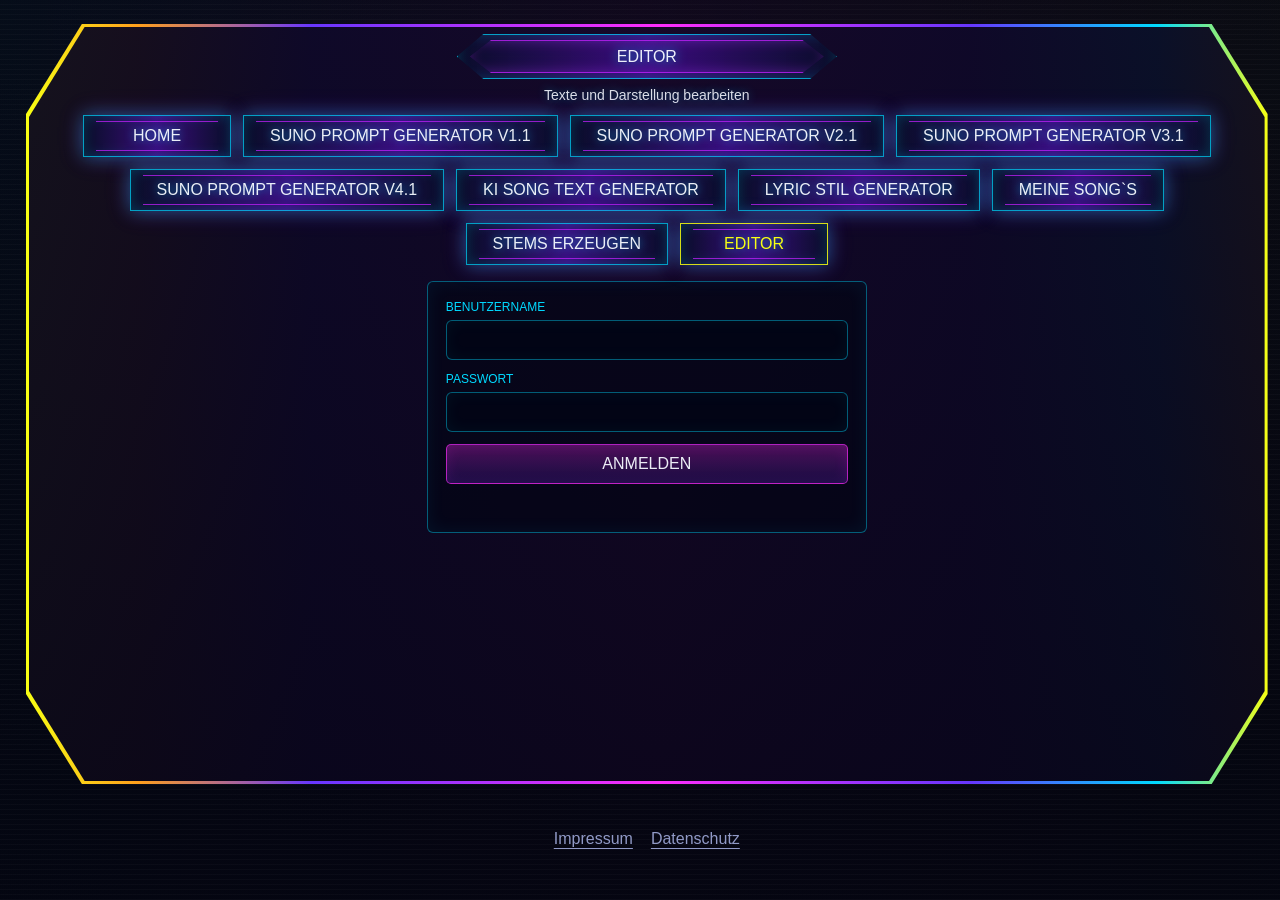
<file: editor.html>
<!doctype html>
<html lang="de">
<head>
  <meta charset="utf-8">
  <meta name="viewport" content="width=device-width, initial-scale=1">
  <link rel="icon" type="image/png" href="favicon.png">
  <link rel="apple-touch-icon" href="favicon.png">
  <link rel="stylesheet" href="assets/site-nav.css">
  <script src="assets/remote-config.js"></script>
  <script src="assets/remote-store.js"></script>
  <script src="assets/site-nav.js" defer></script>
  <script src="assets/site-content.js" defer></script>
  <title>Editor</title>
  <style>
    :root {
      --bg: #070812;
      --cyan: #00d9ff;
      --magenta: #ff2dfd;
      --violet: #6736ff;
      --yellow: #f8ff13;
      --orange: #ff9f1c;
      --text: #f7fbff;
      --muted: #9da7d7;
      --panel: rgba(14, 7, 35, 0.78);
      --shadow: 0 0 24px rgba(103, 54, 255, 0.45), 0 0 48px rgba(255, 45, 253, 0.24);
    }

    *,
    *::before,
    *::after {
      box-sizing: border-box;
    }

    html,
    body {
      min-height: 100%;
    }

    body {
      margin: 0;
      color: var(--text);
      background: var(--bg);
      font-family: "Segoe UI", Arial, sans-serif;
      letter-spacing: 0;
      text-transform: uppercase;
      overflow-x: hidden;
    }

    button,
    input,
    select,
    textarea {
      font: inherit;
      font-weight: 400;
    }

    .editor-stage {
      position: relative;
      min-height: 100vh;
      display: grid;
      align-items: start;
      justify-items: center;
      padding: 24px 26px;
      isolation: isolate;
      background:
        linear-gradient(180deg, rgba(5, 7, 20, 0.58), rgba(5, 7, 20, 0.86)),
        linear-gradient(90deg, rgba(0, 217, 255, 0.07), rgba(255, 45, 253, 0.11), rgba(248, 255, 19, 0.05));
    }

    .editor-stage::after {
      content: "";
      position: absolute;
      inset: 0;
      background:
        repeating-linear-gradient(0deg, rgba(255, 255, 255, 0.025), rgba(255, 255, 255, 0.025) 1px, transparent 1px, transparent 5px),
        linear-gradient(180deg, rgba(3, 4, 14, 0.08), rgba(3, 4, 14, 0.64));
      pointer-events: none;
      z-index: -2;
    }

    .editor-shell {
      --shell-corner-depth: clamp(78px, 10vh, 112px);
      position: relative;
      width: min(1420px, 97vw);
      min-height: min(760px, calc(100vh - 48px));
      padding: 10px 22px 58px;
      clip-path: polygon(4.5% 0, 95.5% 0, 100% var(--shell-corner-depth), 100% calc(100% - var(--shell-corner-depth)), 95.5% 100%, 4.5% 100%, 0 calc(100% - var(--shell-corner-depth)), 0 var(--shell-corner-depth));
      background:
        linear-gradient(90deg, var(--yellow), var(--orange) 9%, var(--violet) 23%, var(--magenta) 51%, var(--violet) 76%, var(--cyan) 91%, var(--yellow)),
        linear-gradient(180deg, rgba(17, 8, 47, 0.96), rgba(5, 5, 18, 0.98));
      box-shadow: var(--shadow);
    }

    .editor-shell::before {
      content: "";
      position: absolute;
      inset: 3px;
      clip-path: inherit;
      background:
        linear-gradient(180deg, rgba(10, 6, 29, 0.95), rgba(8, 5, 24, 0.98)),
        linear-gradient(90deg, rgba(0, 217, 255, 0.08), rgba(255, 45, 253, 0.08));
      z-index: -1;
    }

    .editor-title {
      position: relative;
      z-index: 2;
      display: grid;
      justify-items: center;
      gap: 8px;
      margin: 0 0 12px;
    }

    .editor-title-chip {
      position: relative;
      min-width: 380px;
      min-height: 44px;
      display: flex;
      align-items: center;
      justify-content: center;
      padding: 13px 34px 12px;
      color: rgba(247, 251, 255, 0.96);
      text-align: center;
      font-weight: 400;
      text-transform: uppercase;
      background:
        linear-gradient(135deg, var(--yellow) 0 12px, transparent 12px) left top / 34px 34px no-repeat,
        linear-gradient(225deg, var(--yellow) 0 12px, transparent 12px) right top / 34px 34px no-repeat,
        linear-gradient(45deg, var(--orange) 0 11px, transparent 11px) left bottom / 32px 32px no-repeat,
        linear-gradient(315deg, var(--orange) 0 11px, transparent 11px) right bottom / 32px 32px no-repeat,
        linear-gradient(90deg, rgba(9, 14, 42, 0.96), rgba(64, 12, 137, 0.88), rgba(9, 14, 42, 0.96));
      border: 1px solid rgba(0, 217, 255, 0.72);
      clip-path: polygon(7% 0, 93% 0, 100% 50%, 93% 100%, 7% 100%, 0 50%);
      box-shadow:
        0 0 18px rgba(0, 217, 255, 0.34),
        0 0 24px rgba(175, 25, 255, 0.25),
        inset 0 0 13px rgba(0, 217, 255, 0.2);
      text-shadow: 0 0 12px rgba(0, 217, 255, 0.78);
      white-space: nowrap;
      isolation: isolate;
      overflow: hidden;
    }

    .editor-title-chip::before {
      content: "";
      position: absolute;
      inset: 5px 12px;
      border-top: 1px solid rgba(198, 31, 255, 0.78);
      border-bottom: 1px solid rgba(198, 31, 255, 0.78);
      clip-path: polygon(6% 0, 94% 0, 100% 50%, 94% 100%, 6% 100%, 0 50%);
      box-shadow: inset 0 0 14px rgba(198, 31, 255, 0.32);
      pointer-events: none;
    }

    .editor-subline {
      color: rgba(247, 251, 255, 0.88);
      font-size: 14px;
      text-transform: none;
      text-shadow: 0 0 10px rgba(0, 217, 255, 0.45);
    }

    .editor-content {
      position: relative;
      z-index: 2;
      max-width: 1320px;
      margin: 0 auto;
    }

    .visitor-counter {
      display: grid;
      grid-template-columns: repeat(3, minmax(0, 1fr));
      gap: 10px;
      margin: 0 auto 12px;
      padding: 12px;
      border: 1px solid rgba(0, 217, 255, 0.42);
      border-radius: 6px;
      background: rgba(2, 5, 20, 0.52);
      box-shadow: inset 0 0 18px rgba(0, 217, 255, 0.06);
    }

    .visitor-counter-item {
      display: grid;
      gap: 3px;
      min-height: 56px;
      align-content: center;
      padding: 8px 10px;
      border: 1px solid rgba(255, 45, 253, 0.26);
      border-radius: 5px;
      background: rgba(13, 17, 50, 0.62);
    }

    .visitor-counter-label {
      color: var(--cyan);
      font-size: 11px;
      text-transform: uppercase;
    }

    .visitor-counter-value {
      color: rgba(247, 251, 255, 0.96);
      font-size: 18px;
      text-transform: none;
      text-shadow: 0 0 10px rgba(0, 217, 255, 0.32);
    }

    .login-panel,
    .editor-panel {
      border: 1px solid rgba(0, 217, 255, 0.42);
      border-radius: 6px;
      background: rgba(2, 5, 20, 0.62);
      box-shadow: inset 0 0 18px rgba(0, 217, 255, 0.07);
    }

    .login-panel {
      max-width: 440px;
      margin: 0 auto;
      padding: 18px;
      display: grid;
      gap: 12px;
    }

    .editor-panel {
      display: none;
      grid-template-columns: minmax(260px, 320px) minmax(0, 1fr);
      gap: 14px;
      padding: 14px;
    }

    .editor-panel.is-open {
      display: grid;
    }

    .field-list {
      display: grid;
      gap: 8px;
      align-content: start;
      padding-right: 4px;
    }

    .field-list button {
      min-height: 44px;
      padding: 10px 12px;
      color: rgba(247, 251, 255, 0.92);
      text-align: left;
      text-transform: none;
      background: rgba(13, 17, 50, 0.84);
      border: 1px solid rgba(0, 217, 255, 0.32);
      border-radius: 6px;
      cursor: pointer;
    }

    .field-list button.is-active {
      color: var(--yellow);
      border-color: rgba(248, 255, 19, 0.86);
      box-shadow: 0 0 18px rgba(248, 255, 19, 0.16);
    }

    .field-page {
      display: block;
      margin-bottom: 3px;
      color: var(--cyan);
      font-size: 11px;
      text-transform: uppercase;
    }

    .form-area {
      display: grid;
      gap: 12px;
      align-content: start;
    }

    .editor-label {
      display: grid;
      gap: 6px;
      color: var(--cyan);
      font-size: 12px;
    }

    .editor-input,
    .editor-textarea {
      width: 100%;
      color: rgba(247, 251, 255, 0.94);
      background: rgba(2, 5, 20, 0.72);
      border: 1px solid rgba(0, 217, 255, 0.42);
      border-radius: 6px;
      outline: none;
      text-transform: none;
      box-shadow: inset 0 0 16px rgba(0, 217, 255, 0.06);
    }

    .editor-input {
      min-height: 40px;
      padding: 8px 10px;
    }

    .editor-textarea {
      min-height: 320px;
      padding: 12px;
      resize: vertical;
      line-height: 1.45;
    }

    .control-row {
      display: grid;
      grid-template-columns: repeat(3, minmax(0, 1fr));
      gap: 10px;
    }

    .color-control {
      display: grid;
      grid-template-columns: minmax(0, 1fr) 48px;
      gap: 8px;
      align-items: end;
    }

    .action-row {
      display: flex;
      flex-wrap: wrap;
      gap: 10px;
    }

    .record-entry-panel {
      display: grid;
      gap: 12px;
      margin-top: 8px;
      padding: 13px;
      border: 1px solid rgba(0, 217, 255, 0.42);
      border-radius: 6px;
      background: rgba(2, 5, 20, 0.46);
      box-shadow: inset 0 0 18px rgba(0, 217, 255, 0.06);
    }

    .record-entry-title {
      margin: 0;
      color: var(--cyan);
      font-size: 13px;
      font-weight: 400;
      text-shadow: 0 0 10px rgba(0, 217, 255, 0.42);
    }

    .record-entry-grid {
      display: grid;
      grid-template-columns: repeat(2, minmax(0, 1fr));
      gap: 10px;
    }

    .record-entry-grid .wide {
      grid-column: 1 / -1;
    }

    .record-entry-panel .editor-textarea {
      min-height: 130px;
    }

    .audio-upload-grid {
      display: grid;
      grid-template-columns: minmax(0, 1fr) minmax(0, 1fr);
      gap: 10px;
    }

    .audio-upload-grid .wide {
      grid-column: 1 / -1;
    }

    .record-manager-grid {
      display: grid;
      grid-template-columns: minmax(220px, 0.42fr) minmax(0, 0.58fr);
      gap: 12px;
      align-items: start;
    }

    .record-manager-list {
      display: grid;
      gap: 8px;
      max-height: 360px;
      overflow-y: auto;
      padding-right: 6px;
      scrollbar-color: rgba(0, 217, 255, 0.64) rgba(2, 5, 20, 0.48);
      scrollbar-width: thin;
    }

    .record-manager-list button {
      width: 100%;
      min-height: 44px;
      padding: 10px 12px;
      color: rgba(247, 251, 255, 0.92);
      text-align: left;
      text-transform: none;
      background: rgba(13, 17, 50, 0.84);
      border: 1px solid rgba(0, 217, 255, 0.32);
      border-radius: 6px;
      cursor: pointer;
    }

    .record-manager-list button.is-active {
      color: var(--yellow);
      border-color: rgba(248, 255, 19, 0.86);
      box-shadow: 0 0 18px rgba(248, 255, 19, 0.16);
    }

    .record-manager-meta {
      display: block;
      margin-top: 4px;
      color: var(--muted);
      font-size: 11px;
      text-transform: none;
    }

    .record-manager-empty {
      margin: 0;
      padding: 10px 12px;
      color: rgba(247, 251, 255, 0.78);
      text-transform: none;
      border: 1px solid rgba(0, 217, 255, 0.24);
      border-radius: 6px;
      background: rgba(2, 5, 20, 0.38);
    }

    .button {
      min-height: 40px;
      padding: 9px 16px;
      color: rgba(247, 251, 255, 0.94);
      text-transform: uppercase;
      background: linear-gradient(180deg, rgba(255, 45, 253, 0.28), rgba(103, 54, 255, 0.18));
      border: 1px solid rgba(255, 45, 253, 0.66);
      border-radius: 5px;
      cursor: pointer;
      box-shadow: inset 0 0 14px rgba(255, 45, 253, 0.12);
    }

    .button:hover,
    .button:focus-visible {
      border-color: rgba(248, 255, 19, 0.9);
      outline: none;
    }

    .status {
      min-height: 18px;
      color: var(--yellow);
      font-size: 12px;
      text-transform: none;
    }

    .is-hidden {
      display: none;
    }

    @media (max-width: 820px) {
      .editor-stage {
        padding: 18px 12px 12px;
      }

      .editor-shell {
        --shell-corner-depth: 42px;
        width: min(100%, 96vw);
        padding: 10px 14px 44px;
        clip-path: polygon(3% 0, 97% 0, 100% var(--shell-corner-depth), 100% calc(100% - var(--shell-corner-depth)), 97% 100%, 3% 100%, 0 calc(100% - var(--shell-corner-depth)), 0 var(--shell-corner-depth));
      }

      .editor-title-chip {
        min-width: 0;
        width: 100%;
      }

      .editor-panel.is-open {
        grid-template-columns: 1fr;
      }

      .control-row {
        grid-template-columns: 1fr;
      }

      .visitor-counter {
        grid-template-columns: 1fr;
      }

      .record-manager-grid,
      .record-entry-grid,
      .audio-upload-grid {
        grid-template-columns: 1fr;
      }
    }
  </style>
</head>
<body>
  <main class="editor-stage">
    <section class="editor-shell" aria-label="Editor">
      <div class="editor-title">
        <div class="editor-title-chip">Editor</div>
        <div class="editor-subline">Texte und Darstellung bearbeiten</div>
      </div>

      <nav class="site-nav" data-active="editor" aria-label="Hauptnavigation"></nav>

      <div class="editor-content">
        <section class="visitor-counter is-hidden" id="visitorCounter" aria-label="Besucherzähler">
          <div class="visitor-counter-item">
            <span class="visitor-counter-label">Besuche gesamt</span>
            <span class="visitor-counter-value" id="visitorTotal">-</span>
          </div>
          <div class="visitor-counter-item">
            <span class="visitor-counter-label">Heute</span>
            <span class="visitor-counter-value" id="visitorToday">-</span>
          </div>
          <div class="visitor-counter-item">
            <span class="visitor-counter-label">Letzter Besuch</span>
            <span class="visitor-counter-value" id="visitorLast">-</span>
          </div>
        </section>

        <form class="login-panel" id="loginForm" autocomplete="off">
          <label class="editor-label">
            Benutzername
            <input class="editor-input" id="username" type="text" autocomplete="username">
          </label>
          <label class="editor-label">
            Passwort
            <input class="editor-input" id="password" type="password" autocomplete="current-password">
          </label>
          <button class="button" type="submit">Anmelden</button>
          <div class="status" id="loginStatus"></div>
        </form>

        <section class="editor-panel" id="editorPanel" aria-label="Texteditor">
          <div>
            <label class="editor-label">
              Textfelder
              <select class="editor-input" id="fieldPageSelect" aria-label="Seite auswählen"></select>
              <div class="field-list" id="fieldList"></div>
            </label>
          </div>

          <div class="form-area">
            <label class="editor-label">
              Ausgewähltes Textfeld
              <input class="editor-input" id="fieldName" type="text" readonly>
            </label>

            <label class="editor-label">
              Text
              <textarea class="editor-textarea" id="fieldText" spellcheck="true" lang="de" autocomplete="off" autocorrect="off" autocapitalize="off"></textarea>
            </label>

            <div class="control-row">
              <label class="editor-label">
                Schriftgröße
                <input class="editor-input" id="fontSize" type="number" min="10" max="48" step="1">
              </label>
              <label class="editor-label">
                Schriftfarbe
                <div class="color-control">
                  <select class="editor-input" id="colorPreset">
                    <option value="#f7fbff">Text Weiß</option>
                    <option value="#00d9ff">Neon Cyan</option>
                    <option value="#f8ff13">Neon Gelb</option>
                    <option value="#ff2dfd">Neon Magenta</option>
                    <option value="#6736ff">Violett</option>
                    <option value="#ff9f1c">Orange</option>
                    <option value="#9da7d7">Gedämpft Blau</option>
                    <option value="#ffffff">Rein Weiß</option>
                    <option value="">Eigene Farbe</option>
                  </select>
                  <input class="editor-input" id="fontColor" type="color">
                </div>
              </label>
              <label class="editor-label">
                Textausrichtung
                <select class="editor-input" id="textAlign">
                  <option value="">Standard</option>
                  <option value="left">Links</option>
                  <option value="center">Zentriert</option>
                  <option value="right">Rechts</option>
                  <option value="justify">Blocksatz</option>
                </select>
              </label>
            </div>

            <div class="action-row">
              <button class="button" id="bulletButton" type="button">Aufzählung</button>
              <button class="button" id="linkButton" type="button">Link</button>
              <button class="button" id="saveButton" type="button">Speichern</button>
              <button class="button" id="resetButton" type="button">Feld zurücksetzen</button>
              <button class="button" id="resetAllButton" type="button">Alles zurücksetzen</button>
              <button class="button" id="logoutButton" type="button">Abmelden</button>
            </div>
            <div class="status" id="editorStatus"></div>

            <section class="record-entry-panel" aria-label="Song hochladen">
              <h2 class="record-entry-title">Song hochladen</h2>
              <div class="audio-upload-grid">
                <label class="editor-label">
                  Titel
                  <input class="editor-input" id="songUploadTitle" type="text">
                </label>
                <label class="editor-label">
                  Audiodatei
                  <input class="editor-input" id="songUploadFile" type="file" accept="audio/*,.mp3,.wav,.m4a,.aac,.flac,.ogg,.oga,.webm">
                </label>
              </div>
              <div class="action-row">
                <button class="button" id="songUploadButton" type="button">Song hochladen</button>
              </div>
              <div class="status" id="songUploadStatus"></div>
            </section>

            <section class="record-entry-panel" aria-label="Songs verwalten">
              <h2 class="record-entry-title">Songs verwalten</h2>
              <div class="record-manager-list" id="songManagerList"></div>
              <div class="status" id="songManagerStatus"></div>
            </section>

            <section class="record-entry-panel" aria-label="Linkliste Meine Songs bearbeiten">
              <h2 class="record-entry-title">Linkliste Meine Song`s bearbeiten</h2>
              <div class="record-entry-grid">
                <label class="editor-label">
                  Titel
                  <input class="editor-input" id="songLinkTitleInput" type="text">
                </label>
                <label class="editor-label">
                  Link
                  <input class="editor-input" id="songLinkUrlInput" type="url" placeholder="https://">
                </label>
              </div>
              <div class="action-row">
                <button class="button" id="songLinkSaveButton" type="button">Link speichern</button>
                <button class="button" id="songLinkClearButton" type="button">Felder leeren</button>
                <button class="button" id="songLinkDeleteButton" type="button">Link löschen</button>
              </div>
              <div class="record-manager-list" id="songLinkManagerList"></div>
              <div class="status" id="songLinkStatus"></div>
            </section>

            <section class="record-entry-panel" aria-label="Neuer Datensatz Projekt 1">
              <h2 class="record-entry-title">Neuen Datensatz für Projekt 1 hinzufügen</h2>
              <div class="record-entry-grid">
                <label class="editor-label">
                  Jahr
                  <input class="editor-input" id="recordYear" type="text" inputmode="numeric">
                </label>
                <label class="editor-label">
                  Interpret
                  <input class="editor-input" id="recordInterpreter" type="text">
                </label>
                <label class="editor-label">
                  Genre
                  <input class="editor-input" id="recordGenre" type="text">
                </label>
                <label class="editor-label">
                  Mood
                  <input class="editor-input" id="recordMood" type="text">
                </label>
                <label class="editor-label">
                  Datenfeld
                  <input class="editor-input" id="recordDataField" type="text">
                </label>
                <label class="editor-label">
                  Use
                  <input class="editor-input" id="recordUse" type="text">
                </label>
                <label class="editor-label wide">
                  Style
                  <textarea class="editor-textarea" id="recordStyle" spellcheck="true" lang="de" autocomplete="off" autocorrect="off" autocapitalize="off"></textarea>
                </label>
              </div>
              <div class="action-row">
                <button class="button" id="recordSaveButton" type="button">Datensatz speichern</button>
                <button class="button" id="recordClearButton" type="button">Felder leeren</button>
              </div>
              <div class="status" id="recordStatus"></div>
            </section>

            <section class="record-entry-panel" aria-label="Datensätze Projekt 1 bearbeiten">
              <h2 class="record-entry-title">Datensätze Projekt 1 bearbeiten</h2>
              <div class="record-manager-grid">
                <label class="editor-label">
                  Datensatzliste
                  <input class="editor-input" id="projectRecordSearch" type="search" placeholder="Datensätze suchen">
                  <div class="record-manager-list" id="projectRecordList"></div>
                </label>

                <div class="record-entry-grid">
                  <label class="editor-label">
                    Jahr
                    <input class="editor-input" id="editRecordYear" type="text" inputmode="numeric">
                  </label>
                  <label class="editor-label">
                    Interpret
                    <input class="editor-input" id="editRecordInterpreter" type="text">
                  </label>
                  <label class="editor-label">
                    Genre
                    <input class="editor-input" id="editRecordGenre" type="text">
                  </label>
                  <label class="editor-label">
                    Mood
                    <input class="editor-input" id="editRecordMood" type="text">
                  </label>
                  <label class="editor-label">
                    Datenfeld
                    <input class="editor-input" id="editRecordDataField" type="text">
                  </label>
                  <label class="editor-label">
                    Use
                    <input class="editor-input" id="editRecordUse" type="text">
                  </label>
                  <label class="editor-label wide">
                    Style
                    <textarea class="editor-textarea" id="editRecordStyle" spellcheck="true" lang="de" autocomplete="off" autocorrect="off" autocapitalize="off"></textarea>
                  </label>
                  <div class="action-row wide">
                    <button class="button" id="recordUpdateButton" type="button">Änderung speichern</button>
                    <button class="button" id="recordDeleteButton" type="button">Datensatz löschen</button>
                  </div>
                  <div class="status wide" id="recordEditStatus"></div>
                </div>
              </div>
            </section>
          </div>
        </section>
      </div>
    </section>
  </main>

  <script>
    (() => {
      const USERNAME = "Axel";
      const PASSWORD = "416114";
      const AUTH_KEY = "ak-ai-music-editor-auth-v1";
      let activeField = null;

      const loginForm = document.getElementById("loginForm");
      const loginStatus = document.getElementById("loginStatus");
      const editorPanel = document.getElementById("editorPanel");
      const visitorCounter = document.getElementById("visitorCounter");
      const visitorTotal = document.getElementById("visitorTotal");
      const visitorToday = document.getElementById("visitorToday");
      const visitorLast = document.getElementById("visitorLast");
      const fieldPageSelect = document.getElementById("fieldPageSelect");
      const fieldList = document.getElementById("fieldList");
      const fieldName = document.getElementById("fieldName");
      const fieldText = document.getElementById("fieldText");
      const fontSize = document.getElementById("fontSize");
      const colorPreset = document.getElementById("colorPreset");
      const fontColor = document.getElementById("fontColor");
      const textAlign = document.getElementById("textAlign");
      const editorStatus = document.getElementById("editorStatus");
      const recordStatus = document.getElementById("recordStatus");
      const projectRecordList = document.getElementById("projectRecordList");
      const projectRecordSearch = document.getElementById("projectRecordSearch");
      const recordEditStatus = document.getElementById("recordEditStatus");
      const recordUpdateButton = document.getElementById("recordUpdateButton");
      const recordDeleteButton = document.getElementById("recordDeleteButton");
      const songUploadTitle = document.getElementById("songUploadTitle");
      const songUploadFile = document.getElementById("songUploadFile");
      const songUploadButton = document.getElementById("songUploadButton");
      const songUploadStatus = document.getElementById("songUploadStatus");
      const songManagerList = document.getElementById("songManagerList");
      const songManagerStatus = document.getElementById("songManagerStatus");
      const songLinkTitleInput = document.getElementById("songLinkTitleInput");
      const songLinkUrlInput = document.getElementById("songLinkUrlInput");
      const songLinkSaveButton = document.getElementById("songLinkSaveButton");
      const songLinkClearButton = document.getElementById("songLinkClearButton");
      const songLinkDeleteButton = document.getElementById("songLinkDeleteButton");
      const songLinkManagerList = document.getElementById("songLinkManagerList");
      const songLinkStatus = document.getElementById("songLinkStatus");
      const presetColors = Array.from(colorPreset.options).map((option) => option.value).filter(Boolean);
      const projectRecordStorageKey = "suno-prompt-menu-records-xlsx-txt-v1";
      const projectCustomRecordStorageKey = "suno-prompt-menu-custom-records-v1";
      let activeProjectRecordId = "";
      let activeSongLinkIndex = -1;
      let projectRecordsCache = [];

      const readJson = (key) => {
        try {
          return JSON.parse(localStorage.getItem(key) || "{}");
        } catch (error) {
          return {};
        }
      };

      const writeJson = (key, value) => {
        localStorage.setItem(key, JSON.stringify(value));
      };

      const saveProjectCustomRecordsRemote = async (records) => {
        if (!window.AKRemoteStore?.isConfigured) return false;
        return window.AKRemoteStore.set(projectCustomRecordStorageKey, records);
      };

      const saveProjectRecordsRemote = async (records) => {
        if (!window.AKRemoteStore?.isConfigured) return false;
        return window.AKRemoteStore.set(projectRecordStorageKey, records);
      };

      const cleanValue = (value) => String(value || "").trim().replace(/\s+/g, " ");

      const recordKey = (record) => ["Jahr", "Interpret", "Genre", "Mood", "Datenfeld", "Use", "Style"]
        .map((column) => cleanValue(record[column]).toLocaleLowerCase("de"))
        .join("|");

      const clearRecordForm = () => {
        ["recordYear", "recordInterpreter", "recordGenre", "recordMood", "recordDataField", "recordUse", "recordStyle"].forEach((id) => {
          document.getElementById(id).value = "";
        });
      };

      const mergeRecords = (records, customRecords) => {
        const merged = records.slice();
        const seen = new Set(merged.map(recordKey));
        customRecords.forEach((record) => {
          const key = recordKey(record);
          if (seen.has(key)) return;
          seen.add(key);
          merged.push(record);
        });
        return merged;
      };

      const normalizeProjectIds = (records, prefix = "R") => {
        records.forEach((record, index) => {
          record._id = prefix + String(index + 1).padStart(4, "0");
        });
      };

      const loadProjectCustomRecords = () => {
        try {
          const saved = JSON.parse(localStorage.getItem(projectCustomRecordStorageKey) || "[]");
          return Array.isArray(saved) ? saved : [];
        } catch (error) {
          localStorage.removeItem(projectCustomRecordStorageKey);
          return [];
        }
      };

      const loadProjectCustomRecordsRemote = async () => {
        const localRecords = loadProjectCustomRecords();
        if (!window.AKRemoteStore?.isConfigured) return localRecords;
        const remoteRecords = await window.AKRemoteStore.get(projectCustomRecordStorageKey, null);
        if (Array.isArray(remoteRecords)) {
          const mergedRecords = mergeRecords(localRecords, remoteRecords);
          localStorage.setItem(projectCustomRecordStorageKey, JSON.stringify(mergedRecords));
          if (mergedRecords.length !== remoteRecords.length) await saveProjectCustomRecordsRemote(mergedRecords);
          return mergedRecords;
        }
        if (localRecords.length) await saveProjectCustomRecordsRemote(localRecords);
        return localRecords;
      };

      const loadProjectRecordsRemote = async () => {
        if (!window.AKRemoteStore?.isConfigured) return null;
        const remoteRecords = await window.AKRemoteStore.get(projectRecordStorageKey, null);
        return Array.isArray(remoteRecords) && remoteRecords.length ? remoteRecords : null;
      };

      const loadProjectDefaults = () => new Promise((resolve) => {
        const iframe = document.createElement("iframe");
        iframe.className = "is-hidden";
        iframe.src = "outputs/suno_auswahlmenue.html";
        iframe.addEventListener("load", () => {
          try {
            const source = iframe.contentWindow.SunoPromptRecords;
            resolve(Array.isArray(source.initialRecords) ? source.initialRecords : []);
          } catch (error) {
            resolve([]);
          } finally {
            iframe.remove();
          }
        });
        iframe.addEventListener("error", () => {
          iframe.remove();
          resolve([]);
        });
        document.body.appendChild(iframe);
      });

      const loadProjectRecords = async () => {
        const customRecords = await loadProjectCustomRecordsRemote();
        const remoteRecords = await loadProjectRecordsRemote();
        if (remoteRecords) return mergeRecords(remoteRecords, customRecords);
        try {
          const saved = JSON.parse(localStorage.getItem(projectRecordStorageKey) || "[]");
          if (Array.isArray(saved) && saved.length) return mergeRecords(saved, customRecords);
        } catch (error) {
          localStorage.removeItem(projectRecordStorageKey);
        }
        return mergeRecords(await loadProjectDefaults(), customRecords);
      };

      const customRecordsFromProjectRecords = (records, defaultIds) => {
        return records.filter((record) => !defaultIds.has(record._id));
      };

      const getProjectRecordForm = () => ({
        _sourceRow: "Editor",
        _id: activeProjectRecordId,
        Jahr: cleanValue(document.getElementById("editRecordYear").value).replace(/^(\d{3,4})s$/i, "$1"),
        Interpret: cleanValue(document.getElementById("editRecordInterpreter").value),
        Genre: cleanValue(document.getElementById("editRecordGenre").value),
        Mood: cleanValue(document.getElementById("editRecordMood").value),
        Datenfeld: cleanValue(document.getElementById("editRecordDataField").value),
        Use: cleanValue(document.getElementById("editRecordUse").value),
        Style: cleanValue(document.getElementById("editRecordStyle").value),
      });

      const clearProjectRecordEditor = () => {
        activeProjectRecordId = "";
        ["editRecordYear", "editRecordInterpreter", "editRecordGenre", "editRecordMood", "editRecordDataField", "editRecordUse", "editRecordStyle"].forEach((id) => {
          document.getElementById(id).value = "";
        });
        recordUpdateButton.disabled = true;
        recordDeleteButton.disabled = true;
        projectRecordList.querySelectorAll("button").forEach((button) => button.classList.remove("is-active"));
      };

      const persistProjectRecords = async (records) => {
        const defaults = await loadProjectDefaults();
        const defaultIds = new Set(defaults.map((record) => record._id));
        const fullRecords = records.map((record) => ({ ...record }));
        localStorage.setItem(projectRecordStorageKey, JSON.stringify(fullRecords));
        const customRecords = customRecordsFromProjectRecords(fullRecords, defaultIds);
        localStorage.setItem(projectCustomRecordStorageKey, JSON.stringify(customRecords));
        const fullSaved = await saveProjectRecordsRemote(fullRecords);
        await saveProjectCustomRecordsRemote(customRecords);
        projectRecordsCache = fullRecords.map((record) => ({ ...record }));
        renderProjectRecordList();
        return fullSaved;
      };

      const projectRecordLabel = (record) => {
        const title = [record.Interpret, record.Jahr].filter(Boolean).join(" - ");
        const meta = [record.Genre, record.Mood, record.Datenfeld, record.Use].filter(Boolean).join(" · ");
        return { title: title || "Ohne Titel", meta };
      };

      const recordMatchesSearch = (record, query) => {
        if (!query) return true;
        const searchable = ["Jahr", "Interpret", "Genre", "Mood", "Datenfeld", "Use", "Style"]
          .map((column) => cleanValue(record[column]))
          .join(" ")
          .toLocaleLowerCase("de");
        return searchable.includes(query);
      };

      const selectProjectRecord = (recordId) => {
        const record = projectRecordsCache.find((entry) => entry._id === recordId);
        if (!record) return;
        activeProjectRecordId = record._id;
        document.getElementById("editRecordYear").value = record.Jahr || "";
        document.getElementById("editRecordInterpreter").value = record.Interpret || "";
        document.getElementById("editRecordGenre").value = record.Genre || "";
        document.getElementById("editRecordMood").value = record.Mood || "";
        document.getElementById("editRecordDataField").value = record.Datenfeld || "";
        document.getElementById("editRecordUse").value = record.Use || "";
        document.getElementById("editRecordStyle").value = record.Style || "";
        recordUpdateButton.disabled = false;
        recordDeleteButton.disabled = false;
        recordEditStatus.textContent = "";
        projectRecordList.querySelectorAll("button").forEach((button) => {
          button.classList.toggle("is-active", button.dataset.recordId === recordId);
        });
      };

      const renderProjectRecordList = () => {
        projectRecordList.innerHTML = "";
        const query = cleanValue(projectRecordSearch.value).toLocaleLowerCase("de");
        const sortedRecords = projectRecordsCache.filter((record) => recordMatchesSearch(record, query)).sort((left, right) => {
          const leftLabel = [left.Interpret, left.Jahr, left.Genre].join(" ");
          const rightLabel = [right.Interpret, right.Jahr, right.Genre].join(" ");
          return leftLabel.localeCompare(rightLabel, "de", { sensitivity: "base" });
        });

        if (!sortedRecords.length) {
          const empty = document.createElement("p");
          empty.className = "record-manager-empty";
          empty.textContent = query ? "Keine Datensätze zur Suche gefunden." : "Noch keine Datensätze vorhanden.";
          projectRecordList.appendChild(empty);
          if (!projectRecordsCache.some((record) => record._id === activeProjectRecordId)) clearProjectRecordEditor();
          return;
        }

        sortedRecords.forEach((record) => {
          const button = document.createElement("button");
          const label = projectRecordLabel(record);
          const meta = document.createElement("span");
          button.type = "button";
          button.dataset.recordId = record._id;
          button.textContent = label.title;
          meta.className = "record-manager-meta";
          meta.textContent = label.meta;
          button.appendChild(meta);
          button.classList.toggle("is-active", record._id === activeProjectRecordId);
          button.addEventListener("click", () => selectProjectRecord(record._id));
          projectRecordList.appendChild(button);
        });

        if (!activeProjectRecordId || !projectRecordsCache.some((record) => record._id === activeProjectRecordId)) {
          clearProjectRecordEditor();
        }
      };

      const refreshProjectRecordList = async () => {
        const records = await loadProjectRecords();
        projectRecordsCache = records.map((record) => ({ ...record }));
        localStorage.setItem(projectRecordStorageKey, JSON.stringify(projectRecordsCache));
        renderProjectRecordList();
      };

      const updateProjectRecord = async () => {
        if (!activeProjectRecordId) {
          recordEditStatus.textContent = "Bitte zuerst einen Datensatz auswählen.";
          return;
        }

        const nextRecord = getProjectRecordForm();
        if (!nextRecord.Jahr || !nextRecord.Interpret || !nextRecord.Genre || !nextRecord.Mood || !nextRecord.Style) {
          recordEditStatus.textContent = "Bitte alle Datensatzfelder ausfüllen.";
          return;
        }

        const projectRecords = projectRecordsCache.map((record) => ({ ...record }));
        const recordIndex = projectRecords.findIndex((record) => record._id === activeProjectRecordId);
        if (recordIndex === -1) {
          recordEditStatus.textContent = "Datensatz wurde nicht gefunden.";
          return;
        }

        const currentRecordKey = recordKey(projectRecords[recordIndex]);
        const duplicate = projectRecords.some((record, index) => {
          const key = recordKey(record);
          return index !== recordIndex && key !== currentRecordKey && key === recordKey(nextRecord);
        });
        if (duplicate) {
          recordEditStatus.textContent = "Dieser Datensatz ist bereits vorhanden.";
          return;
        }

        projectRecords[recordIndex] = nextRecord;
        const remoteSaved = await persistProjectRecords(projectRecords);
        selectProjectRecord(nextRecord._id);
        recordEditStatus.textContent = window.AKRemoteStore?.isConfigured
          ? (remoteSaved ? "Datensatz zentral gespeichert." : "Lokal gespeichert. Online-Speicher nicht erreichbar.")
          : "Datensatz lokal gespeichert.";
      };

      const deleteProjectRecord = async () => {
        if (!activeProjectRecordId) {
          recordEditStatus.textContent = "Bitte zuerst einen Datensatz auswählen.";
          return;
        }
        const record = projectRecordsCache.find((entry) => entry._id === activeProjectRecordId);
        if (!record) return;
        const label = projectRecordLabel(record).title;
        if (!window.confirm('Datensatz "' + label + '" wirklich löschen?')) return;

        const projectRecords = projectRecordsCache
          .filter((entry) => entry._id !== activeProjectRecordId)
          .map((entry) => ({ ...entry }));
        const remoteSaved = await persistProjectRecords(projectRecords);
        clearProjectRecordEditor();
        recordEditStatus.textContent = window.AKRemoteStore?.isConfigured
          ? (remoteSaved ? "Datensatz zentral gelöscht." : "Lokal gelöscht. Online-Speicher nicht erreichbar.")
          : "Datensatz lokal gelöscht.";
      };

      const saveProjectRecord = async () => {
        const nextRecord = {
          _sourceRow: "Editor",
          Jahr: cleanValue(document.getElementById("recordYear").value).replace(/^(\d{3,4})s$/i, "$1"),
          Interpret: cleanValue(document.getElementById("recordInterpreter").value),
          Genre: cleanValue(document.getElementById("recordGenre").value),
          Mood: cleanValue(document.getElementById("recordMood").value),
          Datenfeld: cleanValue(document.getElementById("recordDataField").value),
          Use: cleanValue(document.getElementById("recordUse").value),
          Style: cleanValue(document.getElementById("recordStyle").value),
        };

        if (!nextRecord.Jahr || !nextRecord.Interpret || !nextRecord.Genre || !nextRecord.Mood || !nextRecord.Style) {
          recordStatus.textContent = "Bitte alle Datensatzfelder ausfüllen.";
          return;
        }

        const records = await loadProjectRecords();
        const duplicate = records.some((record) => recordKey(record) === recordKey(nextRecord));

        if (duplicate) {
          recordStatus.textContent = "Dieser Datensatz ist bereits vorhanden.";
          return;
        }

        nextRecord._id = "C" + String(Date.now());
        records.push(nextRecord);
        const remoteSaved = await persistProjectRecords(records);
        clearRecordForm();
        recordStatus.textContent = window.AKRemoteStore?.isConfigured
          ? (remoteSaved ? "Datensatz zentral gespeichert. Projekt 1 neu laden, um ihn anzuzeigen." : "Lokal gespeichert. Online-Speicher nicht erreichbar.")
          : "Datensatz lokal gespeichert. Projekt 1 neu laden, um ihn anzuzeigen.";
      };

      const contentKey = () => window.SiteContent.storageKey;
      const styleKey = () => window.SiteContent.styleKey;

      const setEditorOpen = (open) => {
        loginForm.classList.toggle("is-hidden", open);
        editorPanel.classList.toggle("is-open", open);
        visitorCounter.classList.toggle("is-hidden", !open);
      };

      const formatLastVisit = (value) => {
        if (!value) return "-";
        const date = new Date(value);
        if (Number.isNaN(date.getTime())) return "-";
        return date.toLocaleString("de-DE", {
          day: "2-digit",
          month: "2-digit",
          year: "numeric",
          hour: "2-digit",
          minute: "2-digit",
        });
      };

      const loadVisitorCounter = async () => {
        const fallback = { total: 0, today: 0, lastVisit: "" };
        const stats = await window.AKRemoteStore?.getVisitorStats?.(fallback) || fallback;
        visitorTotal.textContent = String(Number(stats.total) || 0);
        visitorToday.textContent = String(Number(stats.today) || 0);
        visitorLast.textContent = formatLastVisit(stats.lastVisit);
      };

      const audioTypesByExtension = {
        mp3: "audio/mpeg",
        mpeg: "audio/mpeg",
        wav: "audio/wav",
        wave: "audio/wav",
        m4a: "audio/mp4",
        mp4: "audio/mp4",
        aac: "audio/aac",
        flac: "audio/flac",
        ogg: "audio/ogg",
        oga: "audio/ogg",
        webm: "audio/webm",
      };

      const getAudioContentType = (file) => {
        if (file?.type?.startsWith("audio/")) return file.type;
        const extension = String(file?.name || "").split(".").pop().toLowerCase();
        return audioTypesByExtension[extension] || "";
      };

      const uploadSong = async () => {
        const file = songUploadFile.files && songUploadFile.files[0];
        const title = cleanValue(songUploadTitle.value);
        if (!title) {
          songUploadStatus.textContent = "Bitte einen Titel eingeben.";
          return;
        }
        if (!file) {
          songUploadStatus.textContent = "Bitte eine Audiodatei auswählen.";
          return;
        }
        const contentType = getAudioContentType(file);
        if (!contentType) {
          songUploadStatus.textContent = "Bitte nur Audiodateien hochladen.";
          return;
        }

        songUploadButton.disabled = true;
        songUploadStatus.textContent = "Song wird hochgeladen...";
        try {
          const result = await window.AKRemoteStore?.uploadAudio?.({
            title,
            filename: file.name,
            contentType,
            file,
          });

          if (result?.ok) {
            songUploadTitle.value = "";
            songUploadFile.value = "";
            songUploadStatus.textContent = "Song hochgeladen. Er ist auf der Seite Meine Song`s sichtbar.";
            await refreshSongManagerList();
            return;
          }
          songUploadStatus.textContent = result?.error ? "Upload fehlgeschlagen: " + result.error : "Upload fehlgeschlagen.";
        } catch (error) {
          songUploadStatus.textContent = "Upload fehlgeschlagen.";
        } finally {
          songUploadButton.disabled = false;
        }
      };

      const formatSongDate = (value) => {
        const date = new Date(value);
        if (Number.isNaN(date.getTime())) return "";
        return date.toLocaleDateString("de-DE");
      };

      const renderSongManagerList = (songs) => {
        songManagerList.replaceChildren();
        if (!songs.length) {
          const empty = document.createElement("p");
          empty.className = "record-manager-empty";
          empty.textContent = "Noch keine Audiodateien vorhanden.";
          songManagerList.appendChild(empty);
          return;
        }

        songs.forEach((song) => {
          const button = document.createElement("button");
          const meta = document.createElement("span");
          button.type = "button";
          button.textContent = song.title || song.filename || "Ohne Titel";
          meta.className = "record-manager-meta";
          meta.textContent = [song.filename, formatSongDate(song.uploadedAt)].filter(Boolean).join(" · ");
          button.appendChild(meta);
          button.addEventListener("click", () => deleteSong(song));
          songManagerList.appendChild(button);
        });
      };

      const refreshSongManagerList = async () => {
        songManagerStatus.textContent = "";
        const songs = await window.AKRemoteStore?.listAudio?.([]) || [];
        renderSongManagerList(songs);
      };

      const deleteSong = async (song) => {
        const title = song.title || song.filename || "Ohne Titel";
        if (!window.confirm('Audiodatei "' + title + '" wirklich löschen?')) return;
        songManagerStatus.textContent = "Audiodatei wird gelöscht...";
        const result = await window.AKRemoteStore?.deleteAudio?.(song.id);
        if (result?.ok) {
          songManagerStatus.textContent = "Audiodatei gelöscht.";
          await refreshSongManagerList();
          return;
        }
        songManagerStatus.textContent = result?.error ? "Löschen fehlgeschlagen: " + result.error : "Löschen fehlgeschlagen.";
      };

      const getContent = () => readJson(contentKey());
      const getStyles = () => readJson(styleKey());

      const getSongLinkText = () => {
        const content = getContent();
        if (typeof content["songs.links.items"] === "string") return content["songs.links.items"];
        const field = window.SiteContent.fields.find((entry) => entry.id === "songs.links.items");
        return field?.defaultText || "";
      };

      const parseEditorSongLinks = () => getSongLinkText()
        .replace(/\r\n/g, "\n")
        .split("\n")
        .map((line) => line.trim())
        .filter(Boolean)
        .map((line) => {
          const markdown = line.match(/^\[([^\]]+)\]\((https?:\/\/[^)\s]+)\)$/i);
          if (markdown) return { title: markdown[1].trim(), url: markdown[2].trim() };

          const parts = line.split(/\s+\|\s+|\s*;\s*|\s*,\s*/);
          if (parts.length >= 2 && /^https?:\/\//i.test(parts[parts.length - 1])) {
            return {
              title: parts.slice(0, -1).join(" ").trim(),
              url: parts[parts.length - 1].trim(),
            };
          }

          if (/^https?:\/\//i.test(line)) return { title: line.replace(/^https?:\/\//i, ""), url: line };
          return null;
        })
        .filter((entry) => entry && entry.title && /^https?:\/\//i.test(entry.url));

      const serializeSongLinks = (links) => links
        .map((entry) => cleanValue(entry.title) + " | " + cleanValue(entry.url))
        .filter((line) => line !== " | ")
        .join("\n");

      const clearSongLinkForm = () => {
        activeSongLinkIndex = -1;
        songLinkTitleInput.value = "";
        songLinkUrlInput.value = "";
        songLinkManagerList.querySelectorAll("button").forEach((button) => button.classList.remove("is-active"));
      };

      const renderSongLinkManager = () => {
        const links = parseEditorSongLinks();
        songLinkManagerList.replaceChildren();
        if (!links.length) {
          const empty = document.createElement("p");
          empty.className = "record-manager-empty";
          empty.textContent = "Noch keine Links vorhanden.";
          songLinkManagerList.appendChild(empty);
          clearSongLinkForm();
          return;
        }

        links.forEach((link, index) => {
          const button = document.createElement("button");
          const meta = document.createElement("span");
          button.type = "button";
          button.textContent = link.title;
          button.classList.toggle("is-active", index === activeSongLinkIndex);
          meta.className = "record-manager-meta";
          meta.textContent = link.url;
          button.appendChild(meta);
          button.addEventListener("click", () => {
            activeSongLinkIndex = index;
            songLinkTitleInput.value = link.title;
            songLinkUrlInput.value = link.url;
            songLinkStatus.textContent = "Link zum Bearbeiten geladen.";
            renderSongLinkManager();
          });
          songLinkManagerList.appendChild(button);
        });
      };

      const persistSongLinks = async (links) => {
        const content = getContent();
        const styles = getStyles();
        content["songs.links.items"] = serializeSongLinks(links);
        writeJson(contentKey(), content);
        window.SiteContent.applyContent();
        return window.SiteContent.saveRemoteContent(content, styles);
      };

      const saveSongLink = async () => {
        const title = cleanValue(songLinkTitleInput.value);
        const url = cleanValue(songLinkUrlInput.value);
        if (!title || !url) {
          songLinkStatus.textContent = "Bitte Titel und Link eingeben.";
          return;
        }
        if (!/^https?:\/\//i.test(url)) {
          songLinkStatus.textContent = "Bitte einen Link mit http:// oder https:// eingeben.";
          return;
        }

        const links = parseEditorSongLinks();
        const nextLink = { title, url };
        if (activeSongLinkIndex >= 0 && activeSongLinkIndex < links.length) {
          links[activeSongLinkIndex] = nextLink;
        } else {
          links.push(nextLink);
        }

        songLinkSaveButton.disabled = true;
        const remoteSaved = await persistSongLinks(links);
        songLinkSaveButton.disabled = false;
        clearSongLinkForm();
        renderSongLinkManager();
        songLinkStatus.textContent = window.AKRemoteStore?.isConfigured
          ? (remoteSaved ? "Link zentral gespeichert." : "Lokal gespeichert. Online-Speicher nicht erreichbar.")
          : "Link lokal gespeichert.";
      };

      const deleteSongLink = async () => {
        const links = parseEditorSongLinks();
        if (activeSongLinkIndex < 0 || activeSongLinkIndex >= links.length) {
          songLinkStatus.textContent = "Bitte zuerst einen Link aus der Liste auswählen.";
          return;
        }
        links.splice(activeSongLinkIndex, 1);
        songLinkDeleteButton.disabled = true;
        const remoteSaved = await persistSongLinks(links);
        songLinkDeleteButton.disabled = false;
        clearSongLinkForm();
        renderSongLinkManager();
        songLinkStatus.textContent = window.AKRemoteStore?.isConfigured
          ? (remoteSaved ? "Link gelöscht und zentral gespeichert." : "Link lokal gelöscht. Online-Speicher nicht erreichbar.")
          : "Link gelöscht.";
      };

      const selectField = (field) => {
        activeField = field;
        const content = getContent();
        const styles = getStyles();
        const style = styles[field.id] || {};

        if (fieldPageSelect.value !== field.page) fieldPageSelect.value = field.page;
        fieldName.value = field.page + " - " + field.label;
        fieldText.value = typeof content[field.id] === "string" ? content[field.id] : field.defaultText;
        fontSize.value = style.fontSize || "";
        fontColor.value = style.color || "#f7fbff";
        colorPreset.value = presetColors.includes(fontColor.value.toLowerCase()) ? fontColor.value.toLowerCase() : "";
        textAlign.value = style.textAlign || "";
        editorStatus.textContent = "";

        fieldList.querySelectorAll("button").forEach((button) => {
          button.classList.toggle("is-active", button.dataset.fieldId === field.id);
        });
      };

      const renderFieldButtons = (page, preferredFieldId = "") => {
        fieldList.innerHTML = "";
        const fields = window.SiteContent.fields.filter((field) => field.page === page);
        fields.forEach((field) => {
          const button = document.createElement("button");
          button.type = "button";
          button.dataset.fieldId = field.id;
          button.textContent = field.label;
          button.addEventListener("click", () => selectField(field));
          fieldList.appendChild(button);
        });
        const selectedField = fields.find((field) => field.id === preferredFieldId) || fields[0];
        if (selectedField) selectField(selectedField);
      };

      const renderFieldList = () => {
        const pages = Array.from(new Set(window.SiteContent.fields.map((field) => field.page)));
        const preferredPage = activeField?.page || fieldPageSelect.value || pages[0] || "";
        fieldPageSelect.innerHTML = "";
        pages.forEach((page) => {
          const option = document.createElement("option");
          option.value = page;
          option.textContent = page;
          fieldPageSelect.appendChild(option);
        });
        fieldPageSelect.value = pages.includes(preferredPage) ? preferredPage : pages[0] || "";
        renderFieldButtons(fieldPageSelect.value, activeField?.id || "");
      };

      const saveField = async () => {
        if (!activeField) return;
        const content = getContent();
        const styles = getStyles();
        content[activeField.id] = fieldText.value;
        styles[activeField.id] = {
          fontSize: fontSize.value || "",
          color: fontColor.value || "",
          textAlign: textAlign.value || "",
        };
        writeJson(contentKey(), content);
        writeJson(styleKey(), styles);
        window.SiteContent.applyContent();
        const remoteSaved = await window.SiteContent.saveRemoteContent(content, styles);
        editorStatus.textContent = window.AKRemoteStore?.isConfigured
          ? (remoteSaved ? "Zentral gespeichert." : "Lokal gespeichert. Online-Speicher nicht erreichbar.")
          : "Lokal gespeichert. Online-Speicher ist noch nicht konfiguriert.";
      };

      colorPreset.addEventListener("change", () => {
        if (colorPreset.value) fontColor.value = colorPreset.value;
      });

      fontColor.addEventListener("input", () => {
        const color = fontColor.value.toLowerCase();
        colorPreset.value = presetColors.includes(color) ? color : "";
      });

      fieldPageSelect.addEventListener("change", () => {
        renderFieldButtons(fieldPageSelect.value);
      });

      const toggleBullets = () => {
        const start = fieldText.selectionStart;
        const end = fieldText.selectionEnd;
        const value = fieldText.value;
        const lineStart = value.lastIndexOf("\n", Math.max(0, start - 1)) + 1;
        const lineEndIndex = value.indexOf("\n", end);
        const lineEnd = lineEndIndex === -1 ? value.length : lineEndIndex;
        const selectedText = value.slice(lineStart, lineEnd);
        const lines = selectedText.split("\n");
        const hasBullets = lines
          .filter((line) => line.trim() !== "")
          .every((line) => /^\s*(?:[-•]\s+)/.test(line));
        const nextLines = lines.map((line) => {
          if (line.trim() === "") return line;
          if (hasBullets) return line.replace(/^(\s*)(?:[-•]\s+)/, "$1");
          return line.replace(/^(\s*)/, "$1- ");
        });
        const replacement = nextLines.join("\n");
        fieldText.value = value.slice(0, lineStart) + replacement + value.slice(lineEnd);
        fieldText.focus();
        fieldText.setSelectionRange(lineStart, lineStart + replacement.length);
        editorStatus.textContent = hasBullets ? "Aufzählung entfernt." : "Aufzählung eingefügt.";
      };

      const addExternalLink = () => {
        const start = fieldText.selectionStart;
        const end = fieldText.selectionEnd;
        if (start === end) {
          editorStatus.textContent = "Bitte zuerst Text markieren.";
          fieldText.focus();
          return;
        }
        const selectedText = fieldText.value.slice(start, end);
        const rawUrl = window.prompt("Externen Link eingeben:", "https://");
        if (!rawUrl) return;
        const url = rawUrl.trim();
        if (!/^https?:\/\//i.test(url)) {
          editorStatus.textContent = "Bitte einen Link mit http:// oder https:// eingeben.";
          fieldText.focus();
          return;
        }
        const replacement = "[" + selectedText.replace(/\]/g, "") + "](" + url.replace(/\)/g, "") + ")";
        fieldText.value = fieldText.value.slice(0, start) + replacement + fieldText.value.slice(end);
        fieldText.focus();
        fieldText.setSelectionRange(start, start + replacement.length);
        editorStatus.textContent = "Link eingefügt. Danach speichern.";
      };

      const resetField = () => {
        if (!activeField) return;
        const content = getContent();
        const styles = getStyles();
        delete content[activeField.id];
        delete styles[activeField.id];
        writeJson(contentKey(), content);
        writeJson(styleKey(), styles);
        selectField(activeField);
        window.SiteContent.applyContent();
        editorStatus.textContent = "Feld zurückgesetzt.";
      };

      const resetAll = () => {
        localStorage.removeItem(contentKey());
        localStorage.removeItem(styleKey());
        selectField(activeField || window.SiteContent.fields[0]);
        window.SiteContent.applyContent();
        editorStatus.textContent = "Alle Textfelder wurden zurückgesetzt.";
      };

      const openEditor = async () => {
        localStorage.setItem(AUTH_KEY, "true");
        setEditorOpen(true);
        await window.SiteContent.loadRemoteContent();
        await window.SiteContent.discoverFields?.();
        await refreshProjectRecordList();
        await refreshSongManagerList();
        await loadVisitorCounter();
        renderSongLinkManager();
        renderFieldList();
      };

      loginForm.addEventListener("submit", (event) => {
        event.preventDefault();
        const user = document.getElementById("username").value.trim();
        const pass = document.getElementById("password").value;
        if (user === USERNAME && pass === PASSWORD) {
          openEditor();
          return;
        }
        loginStatus.textContent = "Benutzername oder Passwort ist falsch.";
      });

      document.getElementById("saveButton").addEventListener("click", saveField);
      document.getElementById("bulletButton").addEventListener("click", toggleBullets);
      document.getElementById("linkButton").addEventListener("click", addExternalLink);
      document.getElementById("resetButton").addEventListener("click", resetField);
      document.getElementById("resetAllButton").addEventListener("click", resetAll);
      document.getElementById("recordSaveButton").addEventListener("click", saveProjectRecord);
      songUploadButton.addEventListener("click", uploadSong);
      songLinkSaveButton.addEventListener("click", saveSongLink);
      songLinkClearButton.addEventListener("click", () => {
        clearSongLinkForm();
        songLinkStatus.textContent = "Felder geleert.";
      });
      songLinkDeleteButton.addEventListener("click", deleteSongLink);
      projectRecordSearch.addEventListener("input", renderProjectRecordList);
      document.getElementById("recordUpdateButton").addEventListener("click", updateProjectRecord);
      document.getElementById("recordDeleteButton").addEventListener("click", deleteProjectRecord);
      document.getElementById("recordClearButton").addEventListener("click", () => {
        clearRecordForm();
        recordStatus.textContent = "Felder geleert.";
      });
      document.getElementById("logoutButton").addEventListener("click", () => {
        localStorage.removeItem(AUTH_KEY);
        setEditorOpen(false);
      });

      const boot = () => {
        if (!window.SiteContent) {
          requestAnimationFrame(boot);
          return;
        }
        if (localStorage.getItem(AUTH_KEY) === "true") {
          openEditor();
        }
      };

      boot();
    })();
  </script>
</body>
</html>
</file>
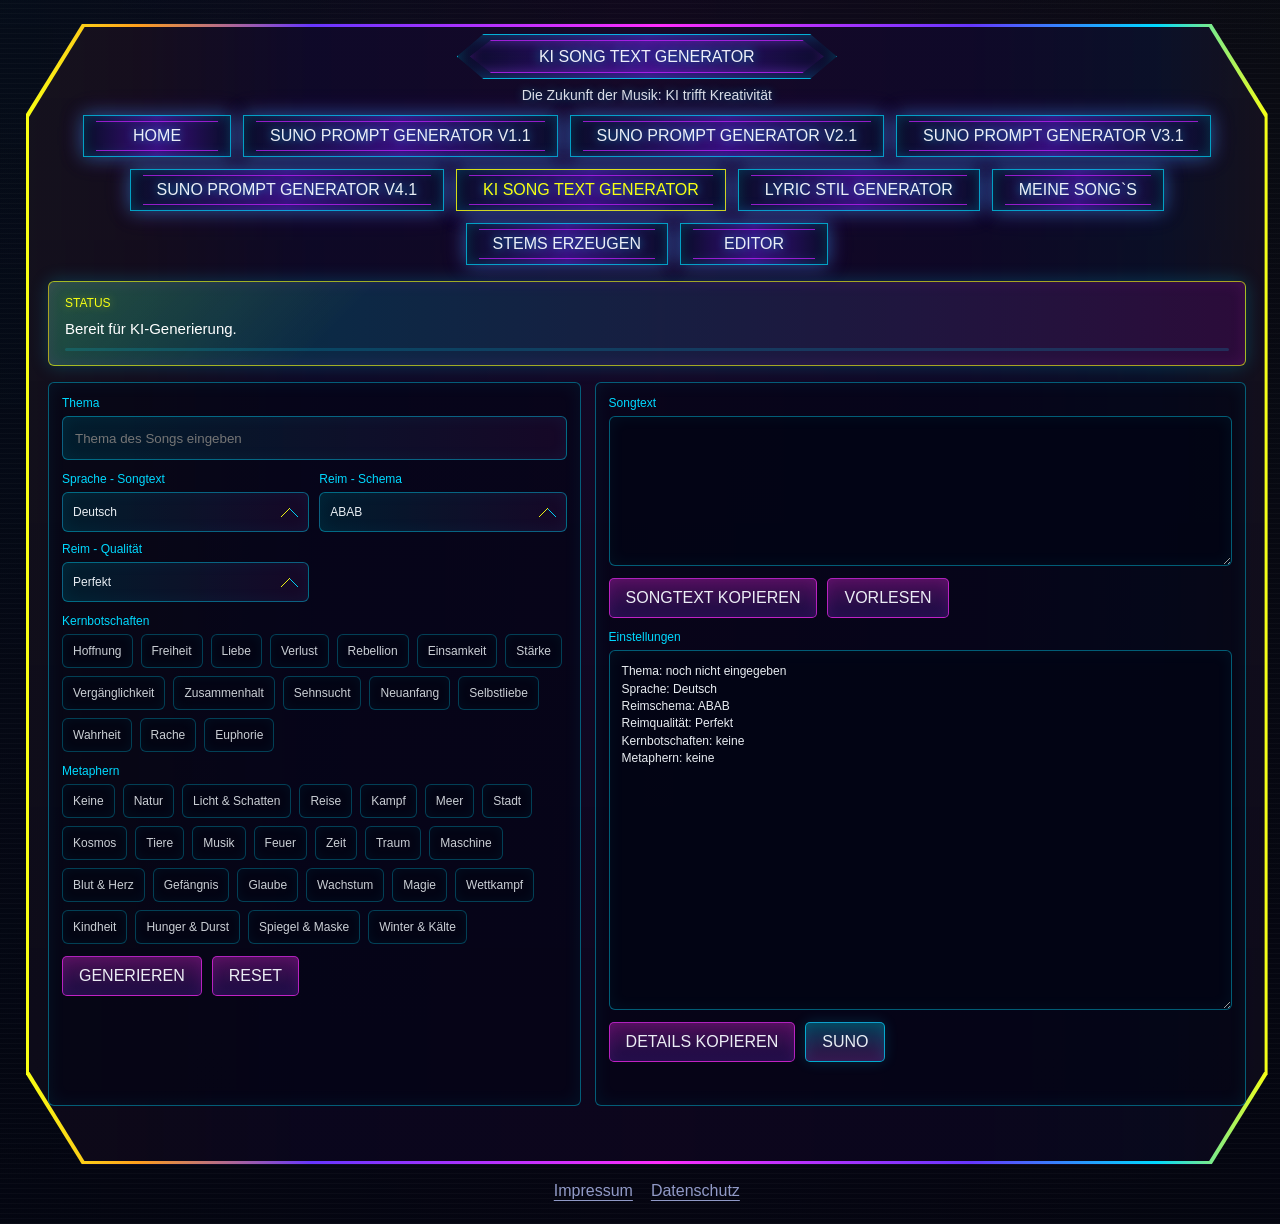
<file: ki-song-text-generator.html>
<!doctype html>
<html lang="de">
<head>
  <meta charset="utf-8">
  <meta name="viewport" content="width=device-width, initial-scale=1">
  <link rel="icon" type="image/png" href="favicon.png">
  <link rel="apple-touch-icon" href="favicon.png">
  <link rel="stylesheet" href="assets/site-nav.css">
  <script src="assets/remote-config.js"></script>
  <script src="assets/remote-store.js"></script>
  <script src="assets/site-nav.js" defer></script>
  <script src="assets/site-content.js" defer></script>
  <title>KI Song Text Generator</title>
  <style>
    :root {
      --bg: #070812;
      --cyan: #00d9ff;
      --magenta: #ff2dfd;
      --violet: #6736ff;
      --yellow: #f8ff13;
      --orange: #ff9f1c;
      --text: #f7fbff;
      --muted: #9da7d7;
      --shadow: 0 0 24px rgba(103, 54, 255, 0.45), 0 0 48px rgba(255, 45, 253, 0.24);
    }

    *,
    *::before,
    *::after {
      box-sizing: border-box;
    }

    html,
    body {
      min-height: 100%;
      scrollbar-color: rgba(0, 217, 255, 0.78) rgba(2, 5, 20, 0.82);
      scrollbar-width: thin;
    }

    body {
      margin: 0;
      color: var(--text);
      background: var(--bg);
      font-family: "Segoe UI", Arial, sans-serif;
      letter-spacing: 0;
      text-transform: uppercase;
      overflow-x: hidden;
    }

    button,
    select,
    textarea {
      font: inherit;
      font-weight: 400;
    }

    ::-webkit-scrollbar {
      width: 12px;
      height: 12px;
    }

    ::-webkit-scrollbar-track {
      background: linear-gradient(180deg, rgba(2, 5, 20, 0.96), rgba(15, 8, 45, 0.96));
      border: 1px solid rgba(0, 217, 255, 0.22);
      box-shadow: inset 0 0 10px rgba(103, 54, 255, 0.28);
    }

    ::-webkit-scrollbar-thumb {
      background:
        linear-gradient(180deg, rgba(248, 255, 19, 0.92), rgba(255, 45, 253, 0.86) 48%, rgba(0, 217, 255, 0.88));
      border: 2px solid rgba(2, 5, 20, 0.96);
      border-radius: 999px;
      box-shadow: 0 0 12px rgba(0, 217, 255, 0.48), 0 0 18px rgba(255, 45, 253, 0.34);
    }

    ::-webkit-scrollbar-thumb:hover {
      background:
        linear-gradient(180deg, rgba(255, 255, 120, 0.98), rgba(255, 84, 253, 0.96) 48%, rgba(52, 231, 255, 0.98));
    }

    .prompt-stage {
      position: relative;
      min-height: 100vh;
      display: grid;
      align-items: start;
      justify-items: center;
      padding: 24px 26px;
      isolation: isolate;
      background:
        linear-gradient(180deg, rgba(5, 7, 20, 0.58), rgba(5, 7, 20, 0.86)),
        linear-gradient(90deg, rgba(0, 217, 255, 0.07), rgba(255, 45, 253, 0.11), rgba(248, 255, 19, 0.05));
    }

    .prompt-stage::after {
      content: "";
      position: absolute;
      inset: 0;
      background:
        repeating-linear-gradient(0deg, rgba(255, 255, 255, 0.025), rgba(255, 255, 255, 0.025) 1px, transparent 1px, transparent 5px),
        linear-gradient(180deg, rgba(3, 4, 14, 0.08), rgba(3, 4, 14, 0.64));
      pointer-events: none;
      z-index: -2;
    }

    .prompt-shell {
      --shell-corner-depth: clamp(78px, 10vh, 112px);
      position: relative;
      width: min(1420px, 97vw);
      min-height: min(760px, calc(100vh - 48px));
      padding: 10px 22px 58px;
      clip-path: polygon(4.5% 0, 95.5% 0, 100% var(--shell-corner-depth), 100% calc(100% - var(--shell-corner-depth)), 95.5% 100%, 4.5% 100%, 0 calc(100% - var(--shell-corner-depth)), 0 var(--shell-corner-depth));
      background:
        linear-gradient(90deg, var(--yellow), var(--orange) 9%, var(--violet) 23%, var(--magenta) 51%, var(--violet) 76%, var(--cyan) 91%, var(--yellow)),
        linear-gradient(180deg, rgba(17, 8, 47, 0.96), rgba(5, 5, 18, 0.98));
      box-shadow: var(--shadow);
    }

    .prompt-shell::before {
      content: "";
      position: absolute;
      inset: 3px;
      clip-path: inherit;
      background:
        linear-gradient(180deg, rgba(10, 6, 29, 0.95), rgba(8, 5, 24, 0.98)),
        linear-gradient(90deg, rgba(0, 217, 255, 0.08), rgba(255, 45, 253, 0.08));
      z-index: -1;
    }

    .prompt-title {
      position: relative;
      z-index: 2;
      display: grid;
      justify-items: center;
      gap: 8px;
      margin: 0 0 12px;
    }

    .prompt-title-chip {
      position: relative;
      min-width: 380px;
      padding: 13px 34px 12px;
      min-height: 44px;
      display: flex;
      align-items: center;
      justify-content: center;
      text-align: center;
      color: rgba(247, 251, 255, 0.96);
      font-weight: 400;
      text-transform: uppercase;
      letter-spacing: 0;
      background:
        linear-gradient(135deg, var(--yellow) 0 12px, transparent 12px) left top / 34px 34px no-repeat,
        linear-gradient(225deg, var(--yellow) 0 12px, transparent 12px) right top / 34px 34px no-repeat,
        linear-gradient(45deg, #ff8a19 0 10px, transparent 10px) left bottom / 30px 30px no-repeat,
        linear-gradient(315deg, #ff8a19 0 10px, transparent 10px) right bottom / 30px 30px no-repeat,
        linear-gradient(90deg, rgba(9, 14, 42, 0.96), rgba(64, 12, 137, 0.88), rgba(9, 14, 42, 0.96));
      border: 1px solid rgba(0, 217, 255, 0.8);
      box-shadow:
        0 0 26px rgba(0, 217, 255, 0.52),
        0 0 34px rgba(175, 25, 255, 0.36),
        inset 0 0 16px rgba(0, 217, 255, 0.28);
      clip-path: polygon(7% 0, 93% 0, 100% 50%, 93% 100%, 7% 100%, 0 50%);
      text-shadow: 0 0 12px rgba(0, 217, 255, 0.78);
      white-space: nowrap;
      isolation: isolate;
      overflow: hidden;
    }

    .prompt-title-chip::before {
      content: "";
      position: absolute;
      inset: 5px 12px;
      border-top: 1px solid rgba(198, 31, 255, 0.78);
      border-bottom: 1px solid rgba(198, 31, 255, 0.78);
      clip-path: polygon(6% 0, 94% 0, 100% 50%, 94% 100%, 6% 100%, 0 50%);
      box-shadow: inset 0 0 14px rgba(198, 31, 255, 0.32);
      pointer-events: none;
    }

    .prompt-subline {
      color: rgba(247, 251, 255, 0.88);
      font-size: 14px;
      text-transform: none;
      text-shadow: 0 0 10px rgba(0, 217, 255, 0.45);
    }

    .prompt-content {
      position: relative;
      z-index: 2;
      display: grid;
      grid-template-columns: minmax(280px, 0.9fr) minmax(340px, 1.1fr);
      gap: 14px;
      max-width: 1320px;
      margin: 0 auto;
    }

    .control-panel,
    .output-panel {
      display: grid;
      gap: 12px;
      align-content: start;
      padding: 13px;
      border: 1px solid rgba(0, 217, 255, 0.42);
      border-radius: 6px;
      background: rgba(2, 5, 20, 0.58);
      box-shadow: inset 0 0 18px rgba(0, 217, 255, 0.07);
    }

    .control-grid {
      display: grid;
      grid-template-columns: repeat(2, minmax(0, 1fr));
      gap: 10px;
    }

    .prompt-label {
      display: grid;
      gap: 6px;
      color: var(--cyan);
      font-size: 12px;
      text-transform: none;
    }

    .prompt-select,
    .prompt-output {
      width: 100%;
      color: rgba(247, 251, 255, 0.94);
      background: rgba(2, 5, 20, 0.72);
      border: 1px solid rgba(0, 217, 255, 0.42);
      border-radius: 6px;
      outline: none;
      box-shadow: inset 0 0 16px rgba(0, 217, 255, 0.06);
    }

    .prompt-select {
      min-height: 40px;
      padding: 8px 38px 8px 10px;
      text-transform: none;
      appearance: none;
      background:
        linear-gradient(135deg, transparent 0 48%, rgba(248, 255, 19, 0.95) 49% 54%, transparent 55%) right 18px center / 9px 9px no-repeat,
        linear-gradient(225deg, transparent 0 48%, rgba(0, 217, 255, 0.95) 49% 54%, transparent 55%) right 10px center / 9px 9px no-repeat,
        linear-gradient(90deg, rgba(0, 217, 255, 0.11), rgba(255, 45, 253, 0.08)),
        rgba(2, 5, 20, 0.82);
      cursor: pointer;
      scrollbar-color: rgba(0, 217, 255, 0.78) rgba(2, 5, 20, 0.82);
      scrollbar-width: thin;
    }

    .prompt-select:hover,
    .prompt-select:focus-visible {
      border-color: rgba(248, 255, 19, 0.86);
      box-shadow:
        0 0 16px rgba(0, 217, 255, 0.22),
        inset 0 0 18px rgba(255, 45, 253, 0.1);
    }

    .prompt-select option {
      color: rgba(247, 251, 255, 0.96);
      background: #08091d;
      font-weight: 400;
    }

    .prompt-select option:checked {
      color: #ffffff;
      background: #2a126a;
    }

    .prompt-output {
      min-height: 150px;
      padding: 12px;
      resize: vertical;
      line-height: 1.45;
      text-transform: none;
      scrollbar-color: rgba(0, 217, 255, 0.78) rgba(2, 5, 20, 0.62);
      scrollbar-width: thin;
    }

    .prompt-output.lyrics {
      min-height: 360px;
    }

    .button-row {
      display: flex;
      flex-wrap: wrap;
      gap: 10px;
    }

    .prompt-button {
      display: inline-flex;
      align-items: center;
      justify-content: center;
      min-height: 40px;
      padding: 9px 16px;
      color: rgba(247, 251, 255, 0.94);
      text-decoration: none;
      text-transform: uppercase;
      background: linear-gradient(180deg, rgba(255, 45, 253, 0.28), rgba(103, 54, 255, 0.18));
      border: 1px solid rgba(255, 45, 253, 0.66);
      border-radius: 5px;
      cursor: pointer;
      box-shadow: inset 0 0 14px rgba(255, 45, 253, 0.12);
    }

    .prompt-button:hover,
    .prompt-button:focus-visible {
      border-color: rgba(248, 255, 19, 0.9);
      outline: none;
    }

    .prompt-button.suno-button {
      border-color: rgba(0, 217, 255, 0.72);
      background: linear-gradient(180deg, rgba(0, 217, 255, 0.28), rgba(255, 45, 253, 0.2));
      box-shadow: inset 0 0 14px rgba(0, 217, 255, 0.14), 0 0 14px rgba(0, 217, 255, 0.16);
    }

    .prompt-status {
      min-height: 18px;
      color: var(--yellow);
      font-size: 12px;
      text-transform: none;
    }

    .generation-status {
      display: grid;
      gap: 9px;
      min-height: 66px;
      width: 100%;
      margin: 0 0 16px;
      padding: 14px 16px;
      color: #ffffff;
      background:
        linear-gradient(135deg, rgba(248, 255, 19, 0.14), transparent 26%),
        linear-gradient(90deg, rgba(0, 217, 255, 0.22), rgba(255, 45, 253, 0.16)),
        rgba(2, 5, 20, 0.88);
      border: 1px solid rgba(248, 255, 19, 0.62);
      border-radius: 6px;
      box-shadow:
        0 0 18px rgba(0, 217, 255, 0.22),
        inset 0 0 16px rgba(255, 45, 253, 0.1);
      text-transform: none;
    }

    .generation-status-label {
      color: var(--yellow);
      font-size: 12px;
      text-transform: uppercase;
      letter-spacing: 0;
      text-shadow: 0 0 10px rgba(248, 255, 19, 0.42);
    }

    .generation-status.is-success {
      border-color: rgba(248, 255, 19, 0.72);
      color: var(--yellow);
    }

    .generation-status.is-error {
      border-color: rgba(255, 45, 253, 0.72);
      color: rgba(255, 184, 255, 0.96);
    }

    .generation-status-text {
      font-size: 15px;
      line-height: 1.35;
    }

    .generation-status-bar {
      position: relative;
      height: 3px;
      overflow: hidden;
      background: rgba(0, 217, 255, 0.16);
      border-radius: 999px;
    }

    .generation-status-bar::before {
      content: "";
      position: absolute;
      inset: 0;
      width: 42%;
      background: linear-gradient(90deg, transparent, var(--cyan), var(--magenta), transparent);
      transform: translateX(-110%);
    }

    .generation-status.is-active .generation-status-bar::before {
      animation: generationPulse 1.1s linear infinite;
    }

    .generation-status.is-success .generation-status-bar::before,
    .generation-status.is-error .generation-status-bar::before {
      width: 100%;
      transform: translateX(0);
      animation: none;
    }

    @keyframes generationPulse {
      to {
        transform: translateX(240%);
      }
    }

    .topic-input {
      width: 100%;
      min-height: 44px;
      padding: 10px 12px;
      color: rgba(247, 251, 255, 0.96);
      background:
        linear-gradient(90deg, rgba(0, 217, 255, 0.11), rgba(255, 45, 253, 0.08)),
        rgba(2, 5, 20, 0.82);
      border: 1px solid rgba(0, 217, 255, 0.42);
      border-radius: 6px;
      outline: none;
      text-transform: none;
      box-shadow: inset 0 0 16px rgba(0, 217, 255, 0.06);
    }

    .topic-input:focus-visible {
      border-color: rgba(248, 255, 19, 0.86);
      box-shadow: 0 0 16px rgba(0, 217, 255, 0.22), inset 0 0 18px rgba(255, 45, 253, 0.1);
    }

    .chip-grid {
      display: flex;
      flex-wrap: wrap;
      gap: 8px;
    }

    .choice-chip {
      min-height: 34px;
      padding: 7px 10px;
      color: rgba(247, 251, 255, 0.82);
      background: rgba(2, 5, 20, 0.64);
      border: 1px solid rgba(0, 217, 255, 0.28);
      border-radius: 6px;
      cursor: pointer;
      text-transform: none;
      box-shadow: inset 0 0 12px rgba(0, 217, 255, 0.05);
    }

    .choice-chip.is-selected {
      color: #ffffff;
      border-color: rgba(248, 255, 19, 0.82);
      background: linear-gradient(180deg, rgba(255, 45, 253, 0.28), rgba(103, 54, 255, 0.22));
      box-shadow: 0 0 14px rgba(255, 45, 253, 0.26), inset 0 0 14px rgba(0, 217, 255, 0.1);
    }

    @media (max-width: 940px) {
      .prompt-content,
      .control-grid {
        grid-template-columns: 1fr;
      }
    }

    @media (max-width: 820px) {
      .prompt-stage {
        padding: 18px 12px 12px;
      }

      .prompt-shell {
        --shell-corner-depth: 42px;
        width: min(100%, 96vw);
        padding: 10px 14px 44px;
        clip-path: polygon(3% 0, 97% 0, 100% var(--shell-corner-depth), 100% calc(100% - var(--shell-corner-depth)), 97% 100%, 3% 100%, 0 calc(100% - var(--shell-corner-depth)), 0 var(--shell-corner-depth));
      }

      .prompt-title-chip {
        min-width: 0;
        width: 100%;
      }
    }
  </style>
</head>
<body>
  <main class="prompt-stage">
    <section class="prompt-shell" aria-label="KI Song Text Generator">
      <div class="prompt-title">
        <div class="prompt-title-chip">KI Song Text Generator</div>
        <div class="prompt-subline">Die Zukunft der Musik: KI trifft Kreativität</div>
      </div>

      <nav class="site-nav" data-active="ki-song-text" aria-label="Hauptnavigation"></nav>

      <div class="generation-status" id="generationStatus" aria-live="polite">
        <div class="generation-status-label">Status</div>
        <div class="generation-status-text" id="generationStatusText">Bereit für KI-Generierung.</div>
        <div class="generation-status-bar" aria-hidden="true"></div>
      </div>

      <div class="prompt-content">
        <section class="control-panel" aria-label="Prompt Parameter">
          <label class="prompt-label">
            Thema
            <input class="topic-input" id="topicInput" type="text" placeholder="Thema des Songs eingeben">
          </label>
          <div class="control-grid" id="controlGrid"></div>
          <label class="prompt-label">
            Kernbotschaften
            <div class="chip-grid" id="messageGrid"></div>
          </label>
          <label class="prompt-label">
            Metaphern
            <div class="chip-grid" id="metaphorGrid"></div>
          </label>
          <div class="button-row">
            <button class="prompt-button" id="generateButton" type="button">Generieren</button>
            <button class="prompt-button" id="resetButton" type="button">Reset</button>
          </div>
        </section>

        <section class="output-panel" aria-label="Prompt Ausgabe">
          <label class="prompt-label">
            Songtext
            <textarea class="prompt-output" id="styleOutput" readonly></textarea>
          </label>
          <div class="button-row">
            <button class="prompt-button" data-copy="styleOutput" type="button">Songtext kopieren</button>
            <button class="prompt-button" id="speakButton" type="button">Vorlesen</button>
          </div>
          <label class="prompt-label">
            Einstellungen
            <textarea class="prompt-output lyrics" id="detailOutput" readonly></textarea>
          </label>
          <div class="button-row">
            <button class="prompt-button" data-copy="detailOutput" type="button">Details kopieren</button>
            <a class="prompt-button suno-button" href="https://suno.com/create" target="_blank" rel="noopener noreferrer">Suno</a>
          </div>
          <div class="prompt-status" id="copyStatus"></div>
        </section>
      </div>
    </section>
  </main>

  <script type="module">
    import {
      metaphorOptions,
      kernbotschaftOptions,
      rhymeQualityOptions,
      rhymeOptions,
    } from "./assets/ki-song-text-data.js";

    const topicInput = document.getElementById("topicInput");
    const controlGrid = document.getElementById("controlGrid");
    const messageGrid = document.getElementById("messageGrid");
    const metaphorGrid = document.getElementById("metaphorGrid");
    const styleOutput = document.getElementById("styleOutput");
    const detailOutput = document.getElementById("detailOutput");
    const copyStatus = document.getElementById("copyStatus");
    const generationStatus = document.getElementById("generationStatus");
    const generationStatusText = document.getElementById("generationStatusText");
    const selections = new Map([
      ["language", "de-DE"],
      ["rhyme", "ABAB"],
      ["rhymeQuality", "perfekt"],
    ]);
    const selectedMessages = new Set();
    const selectedMetaphors = new Set();
    let speaking = false;

    const cleanLabel = (text) => String(text || "").replace(/[^\p{L}\p{N}\s&/-]/gu, "").trim();
    const optionLabel = (option) => cleanLabel(option.label || option.value || option);
    const optionValue = (option) => option.value || option;

    const languageOptions = [
      { label: "Deutsch", value: "de-DE" },
      { label: "Englisch", value: "en-US" },
      { label: "Spanisch", value: "es-ES" },
      { label: "Französisch", value: "fr-FR" },
      { label: "Italiano", value: "it-IT" },
    ];

    const lyricTemplates = {
      "de-DE": {
        topicFallback: "deine Geschichte",
        moodFallback: "Gefühl",
        imageFallback: "Licht",
        secondImageFallback: "Nacht",
        lines: (_topic, mood, image, secondImage) => [
          "[Verse 1]",
          "Ich trag, was ich nicht sagen kann, durch den leisen Raum,",
          line(["zwischen", image, "und", secondImage, "wird aus Zweifel ein Traum."]),
          line(["Jeder Schritt klingt nach", mood + ","]),
          "und mein Herz schreibt die Worte, die ich nie verlor.",
          "",
          "[Pre-Chorus]",
          "Wenn die Welt zu laut wird, hör ich mich klar,",
          "alles, was ich suchte, war schon immer da.",
          "",
          "[Chorus]",
          "Was tief in mir lebt, brennt hell in dieser Nacht,",
          "ich falle nicht, ich bin erwacht.",
          line(["Mit", image, "in der Stimme und Mut im Blick,"]),
          "sing ich mich nach vorn, Stück für Stück.",
          "",
          "[Verse 2]",
          "Aus alten Schatten wächst ein neuer Ton,",
          "jede Narbe wird Rhythmus, jede Frage wird Lohn.",
          line(["Und wenn", secondImage, "an den Fenstern zieht,"]),
          "bleibt diese Melodie, die mich weiter sieht.",
          "",
          "[Bridge]",
          "Kein Zurück, nur der Beat unter meiner Haut,",
          "ich sag es laut, bis es jeder glaubt.",
          "",
          "[Chorus]",
          "Was tief in mir lebt, brennt hell in dieser Nacht,",
          "ich falle nicht, ich bin erwacht.",
          line(["Mit", image, "in der Stimme und Mut im Blick,"]),
          "sing ich mich nach vorn, Stück für Stück.",
          "",
          "[Outro]",
          "Am Ende bleibt ein Zeichen wie ein Stern im Wind,",
          "und ich weiß, dass wir noch nicht fertig sind.",
        ],
      },
      "en-US": {
        topicFallback: "your story",
        moodFallback: "feeling",
        imageFallback: "light",
        secondImageFallback: "night",
        lines: (_topic, mood, image, secondImage) => [
          "[Verse 1]",
          "I carry what I cannot name through the quiet room,",
          line(["between", image, "and", secondImage, "doubt turns into bloom."]),
          line(["Every step is tuned to", mood + ","]),
          "and my heart writes the words I almost lost before.",
          "",
          "[Pre-Chorus]",
          "When the world gets loud, I hear myself clear,",
          "everything I searched for was already here.",
          "",
          "[Chorus]",
          "What lives deep inside burns bright tonight,",
          "I do not fall, I come alive.",
          line(["With", image, "in my voice and courage in sight,"]),
          "I sing myself forward, line by line.",
          "",
          "[Verse 2]",
          "From old shadows grows a brand new tone,",
          "every scar finds rhythm, every question finds home.",
          line(["And when", secondImage, "moves across the glass,"]),
          "this melody remains and lets the moment last.",
          "",
          "[Bridge]",
          "No turning back, just the beat under my skin,",
          "I say it out loud until the truth comes in.",
          "",
          "[Chorus]",
          "What lives deep inside burns bright tonight,",
          "I do not fall, I come alive.",
          line(["With", image, "in my voice and courage in sight,"]),
          "I sing myself forward, line by line.",
          "",
          "[Outro]",
          "In the end a sign stays like a star in the wind,",
          "and I know this song has just begun.",
        ],
      },
      "es-ES": {
        topicFallback: "tu historia",
        moodFallback: "emocion",
        imageFallback: "luz",
        secondImageFallback: "noche",
        lines: (_topic, mood, image, secondImage) => [
          "[Verse 1]",
          "Llevo lo que no puedo nombrar por la habitacion,",
          line(["entre", image, "y", secondImage, "nace una cancion."]),
          line(["Cada paso suena a", mood + ","]),
          "y mi corazon escribe lo que nunca olvido.",
          "",
          "[Pre-Chorus]",
          "Cuando el mundo grita, vuelvo a escuchar,",
          "todo lo que buscaba estaba en mi lugar.",
          "",
          "[Chorus]",
          "Lo que vive dentro brilla fuerte hoy,",
          "no caigo mas, despierto soy.",
          line(["Con", image, "en la voz y valor al andar,"]),
          "canto hacia adelante sin mirar atras.",
          "",
          "[Bridge]",
          "No hay regreso, solo pulso en mi piel,",
          "lo digo alto hasta volver a creer.",
          "",
          "[Outro]",
          "Queda una senal como estrella en el viento,",
          "y se abre otro comienzo.",
        ],
      },
      "fr-FR": {
        topicFallback: "ton histoire",
        moodFallback: "emotion",
        imageFallback: "lumiere",
        secondImageFallback: "nuit",
        lines: (_topic, mood, image, secondImage) => [
          "[Verse 1]",
          "Je porte ce que je ne peux nommer dans la chambre en silence,",
          line(["entre", image, "et", secondImage, "renait l'esperance."]),
          line(["Chaque pas respire", mood + ","]),
          "et mon coeur ecrit les mots perdus hier.",
          "",
          "[Pre-Chorus]",
          "Quand le monde crie, je m'entends enfin,",
          "ce que je cherchais dormait dans mes mains.",
          "",
          "[Chorus]",
          "Ce qui vit au fond brille dans la nuit,",
          "je ne tombe plus, je reprends ma vie.",
          line(["Avec", image, "dans la voix et le courage au regard,"]),
          "je chante plus loin, meme dans le brouillard.",
          "",
          "[Bridge]",
          "Pas de retour, juste un battement clair,",
          "je le dis plus fort jusqu'a toucher la lumiere.",
          "",
          "[Outro]",
          "Il reste un signe comme une etoile au vent,",
          "et la chanson continue maintenant.",
        ],
      },
      "it-IT": {
        topicFallback: "la tua storia",
        moodFallback: "emozione",
        imageFallback: "luce",
        secondImageFallback: "notte",
        lines: (_topic, mood, image, secondImage) => [
          "[Verse 1]",
          "Porto cio che non so nominare nella stanza blu,",
          line(["tra", image, "e", secondImage, "non mi perdo piu."]),
          line(["Ogni passo suona di", mood + ","]),
          "e il cuore scrive cio che non svanira.",
          "",
          "[Chorus]",
          "Cio che vive dentro splende questa sera,",
          "non cado piu, la voce e vera.",
          line(["Con", image, "nel respiro e coraggio dentro me,"]),
          "canto avanti finche il giorno c'e.",
          "",
          "[Bridge]",
          "Niente ritorno, solo ritmo sulla pelle,",
          "lo dico forte sotto queste stelle.",
          "",
          "[Outro]",
          "Resta un segno nel vento piano,",
          "e questo canto mi porta lontano.",
        ],
      },
    };

    const topicTranslations = {
      "en-US": {
        liebe: "love",
        herzschmerz: "heartbreak",
        nacht: "night",
        nachtfahrt: "night drive",
        fernweh: "wanderlust",
        hoffnung: "hope",
        freiheit: "freedom",
        einsamkeit: "loneliness",
        verlust: "loss",
        sehnsucht: "longing",
        neuanfang: "new beginning",
        selbstliebe: "self-love",
        wahrheit: "truth",
        rache: "revenge",
        euphorie: "euphoria",
        sommer: "summer",
        winter: "winter",
        regen: "rain",
        stadt: "city",
        traum: "dream",
        träume: "dreams",
        erinnerung: "memory",
        erinnerungen: "memories",
        abschied: "farewell",
        mut: "courage",
        angst: "fear",
        leben: "life",
        musik: "music",
        zukunft: "future",
      },
      "es-ES": {
        liebe: "amor",
        herzschmerz: "desamor",
        nacht: "noche",
        nachtfahrt: "viaje nocturno",
        fernweh: "ansias de viajar",
        hoffnung: "esperanza",
        freiheit: "libertad",
        einsamkeit: "soledad",
        verlust: "pérdida",
        sehnsucht: "anhelo",
        neuanfang: "nuevo comienzo",
        selbstliebe: "amor propio",
        wahrheit: "verdad",
        rache: "venganza",
        euphorie: "euforia",
        sommer: "verano",
        winter: "invierno",
        regen: "lluvia",
        stadt: "ciudad",
        traum: "sueño",
        träume: "sueños",
        erinnerung: "recuerdo",
        erinnerungen: "recuerdos",
        abschied: "despedida",
        mut: "valor",
        angst: "miedo",
        leben: "vida",
        musik: "música",
        zukunft: "futuro",
      },
      "fr-FR": {
        liebe: "amour",
        herzschmerz: "chagrin d'amour",
        nacht: "nuit",
        nachtfahrt: "trajet de nuit",
        fernweh: "envie d'ailleurs",
        hoffnung: "espoir",
        freiheit: "liberté",
        einsamkeit: "solitude",
        verlust: "perte",
        sehnsucht: "nostalgie",
        neuanfang: "nouveau départ",
        selbstliebe: "amour de soi",
        wahrheit: "vérité",
        rache: "vengeance",
        euphorie: "euphorie",
        sommer: "été",
        winter: "hiver",
        regen: "pluie",
        stadt: "ville",
        traum: "rêve",
        träume: "rêves",
        erinnerung: "souvenir",
        erinnerungen: "souvenirs",
        abschied: "adieu",
        mut: "courage",
        angst: "peur",
        leben: "vie",
        musik: "musique",
        zukunft: "avenir",
      },
      "it-IT": {
        liebe: "amore",
        herzschmerz: "cuore spezzato",
        nacht: "notte",
        nachtfahrt: "viaggio notturno",
        fernweh: "voglia di partire",
        hoffnung: "speranza",
        freiheit: "libertà",
        einsamkeit: "solitudine",
        verlust: "perdita",
        sehnsucht: "nostalgia",
        neuanfang: "nuovo inizio",
        selbstliebe: "amor proprio",
        wahrheit: "verità",
        rache: "vendetta",
        euphorie: "euforia",
        sommer: "estate",
        winter: "inverno",
        regen: "pioggia",
        stadt: "città",
        traum: "sogno",
        träume: "sogni",
        erinnerung: "ricordo",
        erinnerungen: "ricordi",
        abschied: "addio",
        mut: "coraggio",
        angst: "paura",
        leben: "vita",
        musik: "musica",
        zukunft: "futuro",
      },
    };

    const messageTranslations = {
      "en-US": { hoffnung: "hope", freiheit: "freedom", liebe: "love", verlust: "loss", rebellion: "rebellion", einsamkeit: "loneliness", staerke: "strength", vergaenglichkeit: "transience", zusammenhalt: "unity", sehnsucht: "longing", neuanfang: "new beginning", selbstliebe: "self-love", wahrheit: "truth", rache: "revenge", euphorie: "euphoria" },
      "es-ES": { hoffnung: "esperanza", freiheit: "libertad", liebe: "amor", verlust: "pérdida", rebellion: "rebelión", einsamkeit: "soledad", staerke: "fuerza", vergaenglichkeit: "fugacidad", zusammenhalt: "unidad", sehnsucht: "anhelo", neuanfang: "nuevo comienzo", selbstliebe: "amor propio", wahrheit: "verdad", rache: "venganza", euphorie: "euforia" },
      "fr-FR": { hoffnung: "espoir", freiheit: "liberté", liebe: "amour", verlust: "perte", rebellion: "rébellion", einsamkeit: "solitude", staerke: "force", vergaenglichkeit: "éphémère", zusammenhalt: "unité", sehnsucht: "nostalgie", neuanfang: "nouveau départ", selbstliebe: "amour de soi", wahrheit: "vérité", rache: "vengeance", euphorie: "euphorie" },
      "it-IT": { hoffnung: "speranza", freiheit: "libertà", liebe: "amore", verlust: "perdita", rebellion: "ribellione", einsamkeit: "solitudine", staerke: "forza", vergaenglichkeit: "transitorietà", zusammenhalt: "unità", sehnsucht: "nostalgia", neuanfang: "nuovo inizio", selbstliebe: "amor proprio", wahrheit: "verità", rache: "vendetta", euphorie: "euforia" },
    };

    const metaphorTranslations = {
      "en-US": { natur: "nature", licht: "light and shadow", reise: "journey", krieg: "fight", meer: "sea", stadt: "city", himmel: "cosmos", tier: "animal imagery", musik: "music", feuer: "fire", zeit: "time", traum: "dream", maschine: "machine", blut: "blood and heart", gefaengnis: "prison", religion: "faith", pflanze: "growth", magisch: "magic", sport: "competition", kind: "childhood", hunger: "hunger and thirst", spiegel: "mirror and mask", winter: "winter and cold" },
      "es-ES": { natur: "naturaleza", licht: "luz y sombra", reise: "viaje", krieg: "lucha", meer: "mar", stadt: "ciudad", himmel: "cosmos", tier: "imagenes de animales", musik: "música", feuer: "fuego", zeit: "tiempo", traum: "sueño", maschine: "máquina", blut: "sangre y corazón", gefaengnis: "prisión", religion: "fe", pflanze: "crecimiento", magisch: "magia", sport: "competencia", kind: "infancia", hunger: "hambre y sed", spiegel: "espejo y máscara", winter: "invierno y frío" },
      "fr-FR": { natur: "nature", licht: "lumière et ombre", reise: "voyage", krieg: "combat", meer: "mer", stadt: "ville", himmel: "cosmos", tier: "images animales", musik: "musique", feuer: "feu", zeit: "temps", traum: "rêve", maschine: "machine", blut: "sang et coeur", gefaengnis: "prison", religion: "foi", pflanze: "croissance", magisch: "magie", sport: "compétition", kind: "enfance", hunger: "faim et soif", spiegel: "miroir et masque", winter: "hiver et froid" },
      "it-IT": { natur: "natura", licht: "luce e ombra", reise: "viaggio", krieg: "lotta", meer: "mare", stadt: "città", himmel: "cosmo", tier: "immagini animali", musik: "musica", feuer: "fuoco", zeit: "tempo", traum: "sogno", maschine: "macchina", blut: "sangue e cuore", gefaengnis: "prigione", religion: "fede", pflanze: "crescita", magisch: "magia", sport: "competizione", kind: "infanzia", hunger: "fame e sete", spiegel: "specchio e maschera", winter: "inverno e freddo" },
    };

    const normalizeGermanKey = (text) => String(text || "")
      .trim()
      .toLowerCase()
      .replace(/[.,!?;:"]/g, "")
      .replace(/\s+/g, " ");

    const translateGermanTopic = (topic, languageCode) => {
      if (!topic || languageCode === "de-DE") return topic;
      const dictionary = topicTranslations[languageCode] || topicTranslations["en-US"];
      const normalized = normalizeGermanKey(topic);
      if (dictionary[normalized]) return dictionary[normalized];
      return normalized.split(/(\s+|-)/).map((part) => dictionary[normalizeGermanKey(part)] || part).join("");
    };

    const controls = [
      { id: "language", title: "Sprache", label: "Songtext", options: languageOptions },
      { id: "rhyme", title: "Reim", label: "Schema", options: rhymeOptions },
      { id: "rhymeQuality", title: "Reim", label: "Qualität", options: rhymeQualityOptions },
    ];

    const getValue = (id) => selections.get(id) || "";
    const getLabel = (id) => selections.get(id + "Label") || getValue(id);

    const buildSelects = () => {
      controls.forEach((group) => {
        const label = document.createElement("label");
        const select = document.createElement("select");
        label.className = "prompt-label";
        label.textContent = group.title + " - " + group.label;
        select.className = "prompt-select";
        select.dataset.groupId = group.id;

        group.options.forEach((option) => {
          const element = document.createElement("option");
          element.value = optionValue(option);
          element.textContent = optionLabel(option);
          select.appendChild(element);
        });

        select.value = getValue(group.id);
        selections.set(group.id + "Label", select.selectedOptions[0]?.textContent || "");
        select.addEventListener("change", () => {
          selections.set(group.id, select.value);
          selections.set(group.id + "Label", select.selectedOptions[0]?.textContent || "");
          updateDetail();
        });

        label.appendChild(select);
        controlGrid.appendChild(label);
      });
    };

    const buildChips = (grid, options, store) => {
      options.filter((option) => option.value).forEach((option) => {
        const button = document.createElement("button");
        button.className = "choice-chip";
        button.type = "button";
        button.textContent = optionLabel(option);
        button.title = option.desc || "";
        button.addEventListener("click", () => {
          if (store.has(option.value)) {
            store.delete(option.value);
            button.classList.remove("is-selected");
          } else if (store.size < 4) {
            store.add(option.value);
            button.classList.add("is-selected");
          }
          updateDetail();
        });
        grid.appendChild(button);
      });
    };

    const selectedLabels = (options, store) => options
      .filter((option) => store.has(option.value))
      .map(optionLabel);

    const selectedDetails = (options, store) => options
      .filter((option) => store.has(option.value))
      .map((option) => ({
        value: option.value,
        label: optionLabel(option),
        description: option.desc || "",
      }));

    const translatedSelections = (options, store, languageCode, translations) => options
      .filter((option) => store.has(option.value))
      .map((option) => translations[languageCode]?.[option.value] || translations["en-US"]?.[option.value] || optionLabel(option));

    const updateDetail = () => {
      detailOutput.value = [
        "Thema: " + (topicInput.value.trim() || "noch nicht eingegeben"),
        "Sprache: " + getLabel("language"),
        "Reimschema: " + getLabel("rhyme"),
        "Reimqualität: " + getLabel("rhymeQuality"),
        "Kernbotschaften: " + (selectedLabels(kernbotschaftOptions, selectedMessages).join(", ") || "keine"),
        "Metaphern: " + (selectedLabels(metaphorOptions, selectedMetaphors).join(", ") || "keine"),
      ].join("\n");
      window.autoGrowTextareas?.();
    };

    const line = (parts) => parts.filter(Boolean).join(" ");

    const pick = (items) => items[Math.floor(Math.random() * items.length)];

    const themeScene = (rawTopic, languageCode) => {
      const key = normalizeGermanKey(rawTopic);
      const scenes = {
        "de-DE": {
          liebe: ["zwei Hände im Regen", "ein Blick, der zu lange bleibt", "warme Fenster im Morgenlicht"],
          herzschmerz: ["ein leerer Platz am Tisch", "Nachrichten, die niemand mehr schreibt", "kalter Kaffee neben deinem Namen"],
          fernweh: ["Koffer neben der Tür", "Scheinwerfer auf nassem Asphalt", "ein Bahnhof kurz vor Mitternacht"],
          hoffnung: ["ein heller Streifen am Rand der Wolken", "ein Funke unter grauer Asche", "Schritte auf neuem Boden"],
          freiheit: ["offene Türen im Gegenwind", "Staub auf alten Ketten", "ein weiter Himmel ohne Grenzen"],
          einsamkeit: ["Licht in fremden Fenstern", "Stille zwischen zwei Atemzügen", "ein Telefon, das nicht mehr klingt"],
          nacht: ["Neon auf nassem Stein", "Motoren weit hinter der Stadt", "Schatten unter blauem Licht"],
        },
        "en-US": {
          love: ["two hands in the rain", "a glance that stays too long", "warm windows in morning light"],
          heartbreak: ["an empty chair at the table", "messages nobody sends anymore", "cold coffee beside a name"],
          wanderlust: ["a suitcase by the door", "headlights on wet asphalt", "a station just before midnight"],
          hope: ["a bright line at the edge of clouds", "a spark under grey ash", "footsteps on new ground"],
          freedom: ["open doors in the headwind", "dust on broken chains", "a wide sky without borders"],
          loneliness: ["light in stranger windows", "silence between two breaths", "a phone that never rings"],
          night: ["neon on wet stone", "engines beyond the city", "shadows under blue light"],
        },
      };
      const translated = translateGermanTopic(rawTopic, languageCode);
      const languageScenes = scenes[languageCode] || scenes["en-US"];
      return pick(languageScenes[key] || languageScenes[normalizeGermanKey(translated)] || Object.values(languageScenes).flat());
    };

    const generateLocalSong = () => {
      const languageCode = getValue("language");
      const template = lyricTemplates[languageCode] || lyricTemplates["en-US"];
      const topic = themeScene(topicInput.value.trim() || template.topicFallback, languageCode);
      const messages = translatedSelections(kernbotschaftOptions, selectedMessages, languageCode, messageTranslations);
      const metaphors = translatedSelections(metaphorOptions, selectedMetaphors, languageCode, metaphorTranslations);
      const mood = messages[0] || template.moodFallback;
      const image = metaphors[0] || template.imageFallback;
      const secondImage = metaphors[1] || template.secondImageFallback;

      styleOutput.value = template.lines(topic, mood, image, secondImage).join("\n");
      updateDetail();
    };

    const setGenerationStatus = (state, text) => {
      generationStatus.classList.toggle("is-active", state === "active");
      generationStatus.classList.toggle("is-success", state === "success");
      generationStatus.classList.toggle("is-error", state === "error");
      generationStatusText.textContent = text || "Bereit für KI-Generierung.";
    };

    const generateSong = async () => {
      const generateButton = document.getElementById("generateButton");
      const originalText = generateButton.textContent;
      generateButton.disabled = true;
      generateButton.textContent = "KI generiert...";
      copyStatus.textContent = "";
      setGenerationStatus("active", "KI-Generierung gestartet. Auswahl, Thema, Sprache, Reim, Kernbotschaften und Metaphern werden übertragen...");

      const messages = selectedDetails(kernbotschaftOptions, selectedMessages);
      const metaphors = selectedDetails(metaphorOptions, selectedMetaphors);
      const selectedControls = [
        { label: "Thema", description: topicInput.value.trim() || "nicht eingegeben" },
        { label: "Sprache - Songtext", description: getLabel("language") },
        { label: "Reim - Schema", description: getLabel("rhyme") },
        { label: "Reim - Qualität", description: getLabel("rhymeQuality") },
        { label: "Kernbotschaften", description: messages.map((entry) => entry.label + (entry.description ? " - " + entry.description : "")).join("; ") || "keine" },
        { label: "Metaphern", description: metaphors.map((entry) => entry.label + (entry.description ? " - " + entry.description : "")).join("; ") || "keine" },
      ];
      const result = await window.AKRemoteStore?.generateLyrics?.({
        topic: topicInput.value.trim(),
        language: getValue("language"),
        languageLabel: getLabel("language"),
        rhyme: getValue("rhyme"),
        rhymeLabel: getLabel("rhyme"),
        rhymeQuality: getValue("rhymeQuality"),
        rhymeQualityLabel: getLabel("rhymeQuality"),
        creativeSeed: String(Date.now()) + "-" + Math.random().toString(36).slice(2),
        selectedControls,
        messages,
        metaphors,
      });

      if (result?.ok && result.value) {
        styleOutput.value = result.value;
        copyStatus.textContent = "KI-Songtext erstellt.";
        setGenerationStatus("success", "Fertig. KI-Songtext wurde erfolgreich erstellt.");
        updateDetail();
      } else if ((result?.error || "").includes("OPENAI_API_KEY")) {
        styleOutput.value = "";
        copyStatus.textContent = "Echte KI ist noch nicht aktiv: OPENAI_API_KEY fehlt in Supabase.";
        setGenerationStatus("error", "Fehler. OPENAI_API_KEY fehlt in Supabase.");
        updateDetail();
      } else {
        generateLocalSong();
        copyStatus.textContent = (result?.error || "KI nicht erreichbar.") + " Lokaler Ersatztext wurde verwendet.";
        setGenerationStatus("error", "KI nicht erreichbar. Lokaler Ersatztext wurde erstellt.");
      }

      generateButton.disabled = false;
      generateButton.textContent = originalText;
      window.setTimeout(() => {
        if (copyStatus.textContent.includes("KI-Songtext erstellt")) copyStatus.textContent = "";
      }, 2200);
    };

    const copyToClipboard = async (id) => {
      const element = document.getElementById(id);
      if (!element) return;
      await navigator.clipboard.writeText(element.value);
      copyStatus.textContent = "Kopiert.";
      window.setTimeout(() => {
        copyStatus.textContent = "";
      }, 1600);
    };

    document.querySelectorAll("[data-copy]").forEach((button) => {
      button.addEventListener("click", () => copyToClipboard(button.dataset.copy));
    });

    document.getElementById("generateButton").addEventListener("click", generateSong);
    topicInput.addEventListener("input", updateDetail);
    topicInput.addEventListener("keydown", (event) => {
      if (event.key === "Enter") generateSong();
    });

    document.getElementById("speakButton").addEventListener("click", () => {
      if (!styleOutput.value) return;
      if (!("speechSynthesis" in window)) {
        copyStatus.textContent = "Sprachausgabe wird von diesem Browser nicht unterstützt.";
        return;
      }
      if (speaking) {
        window.speechSynthesis.cancel();
        speaking = false;
        document.getElementById("speakButton").textContent = "Vorlesen";
        return;
      }
      const utterance = new SpeechSynthesisUtterance(styleOutput.value);
      const languageCode = getValue("language") || "de-DE";
      const voices = window.speechSynthesis.getVoices();
      utterance.lang = languageCode;
      utterance.voice = voices.find((voice) => voice.lang === languageCode)
        || voices.find((voice) => voice.lang.toLowerCase().startsWith(languageCode.slice(0, 2).toLowerCase()))
        || null;
      utterance.onend = () => {
        speaking = false;
        document.getElementById("speakButton").textContent = "Vorlesen";
      };
      utterance.onerror = () => {
        speaking = false;
        document.getElementById("speakButton").textContent = "Vorlesen";
        copyStatus.textContent = "Keine passende Stimme für diese Sprache gefunden.";
      };
      window.speechSynthesis.speak(utterance);
      speaking = true;
      document.getElementById("speakButton").textContent = "Stop";
    });

    document.getElementById("resetButton").addEventListener("click", () => {
      topicInput.value = "";
      window.speechSynthesis?.cancel();
      speaking = false;
      document.getElementById("speakButton").textContent = "Vorlesen";
      selections.set("language", "de-DE");
      selections.set("rhyme", "ABAB");
      selections.set("rhymeQuality", "perfekt");
      selectedMessages.clear();
      selectedMetaphors.clear();
      controlGrid.querySelectorAll("select").forEach((select) => {
        select.value = getValue(select.dataset.groupId);
        selections.set(select.dataset.groupId + "Label", select.selectedOptions[0]?.textContent || "");
      });
      document.querySelectorAll(".choice-chip").forEach((button) => button.classList.remove("is-selected"));
      styleOutput.value = "";
      copyStatus.textContent = "";
      setGenerationStatus("", "Bereit für KI-Generierung.");
      updateDetail();
    });

    buildSelects();
    buildChips(messageGrid, kernbotschaftOptions, selectedMessages);
    buildChips(metaphorGrid, metaphorOptions, selectedMetaphors);
    updateDetail();
  </script>
</body>
</html>
</file>
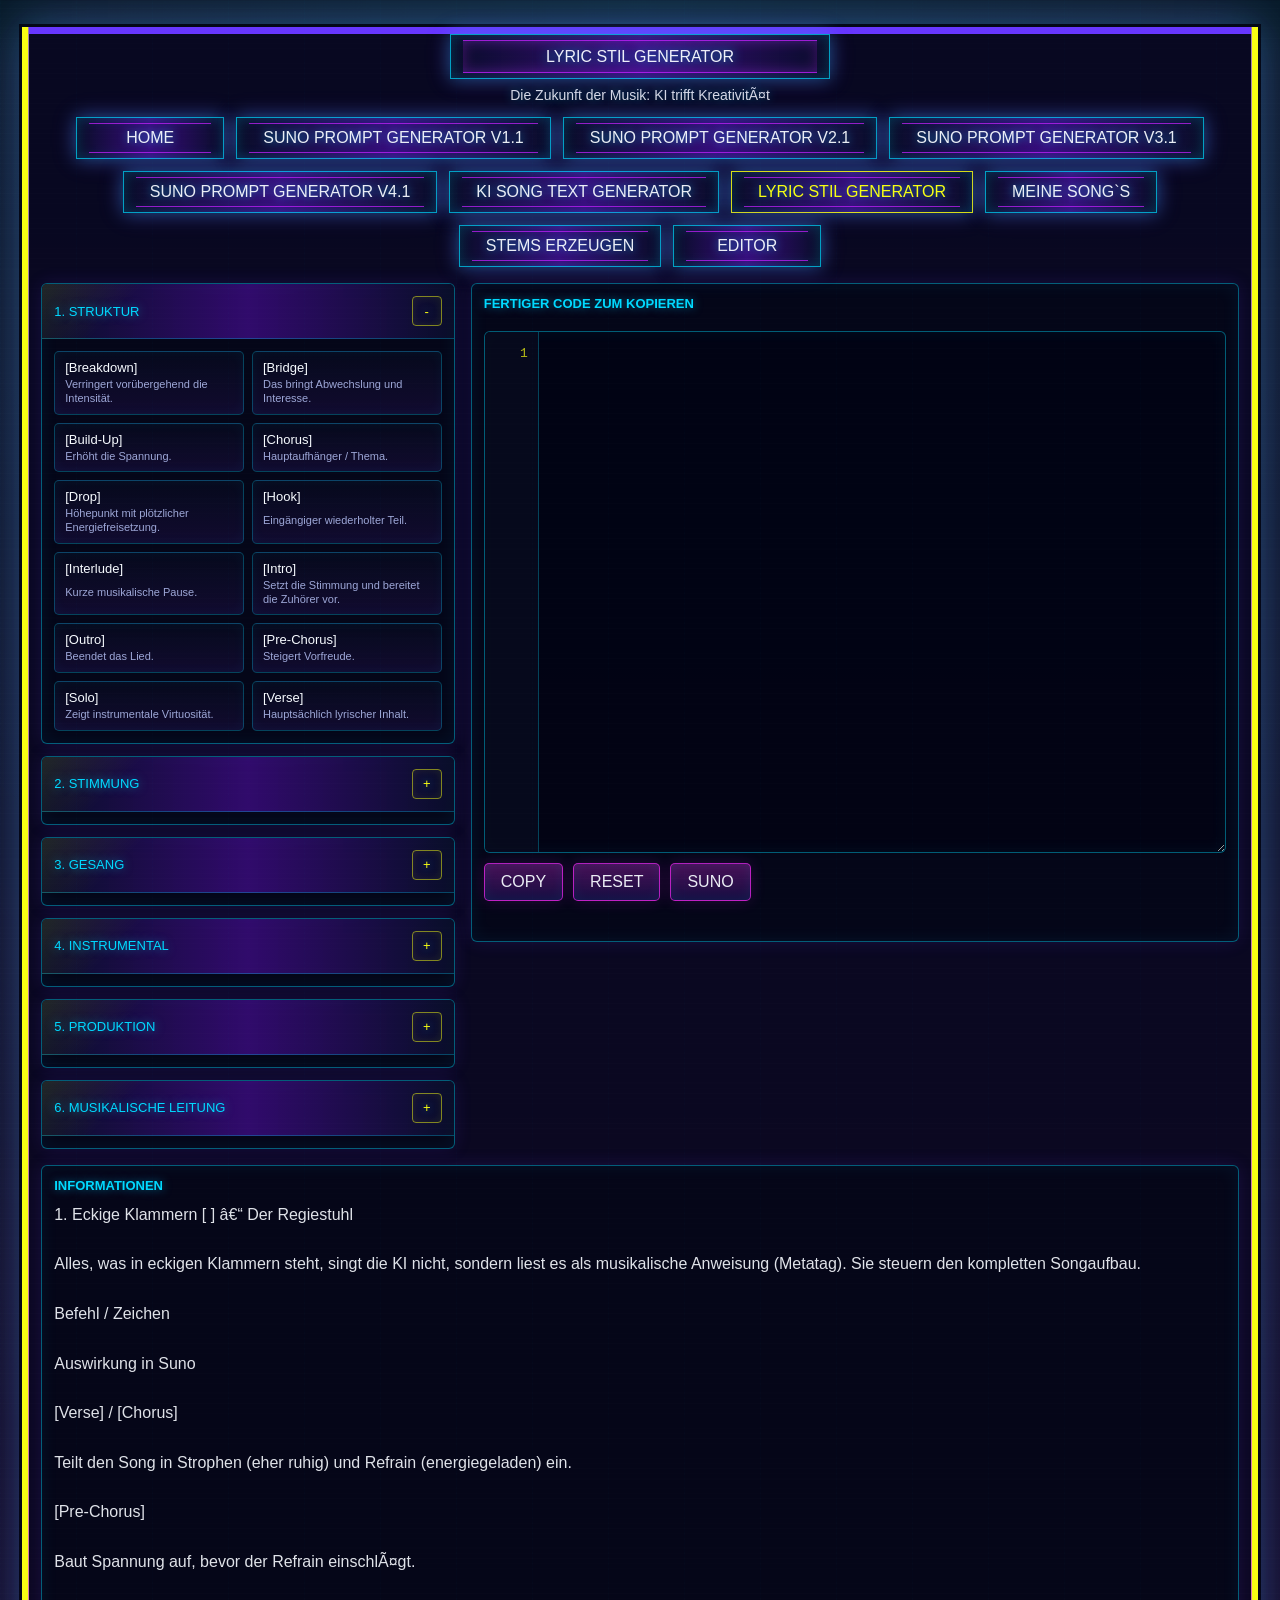
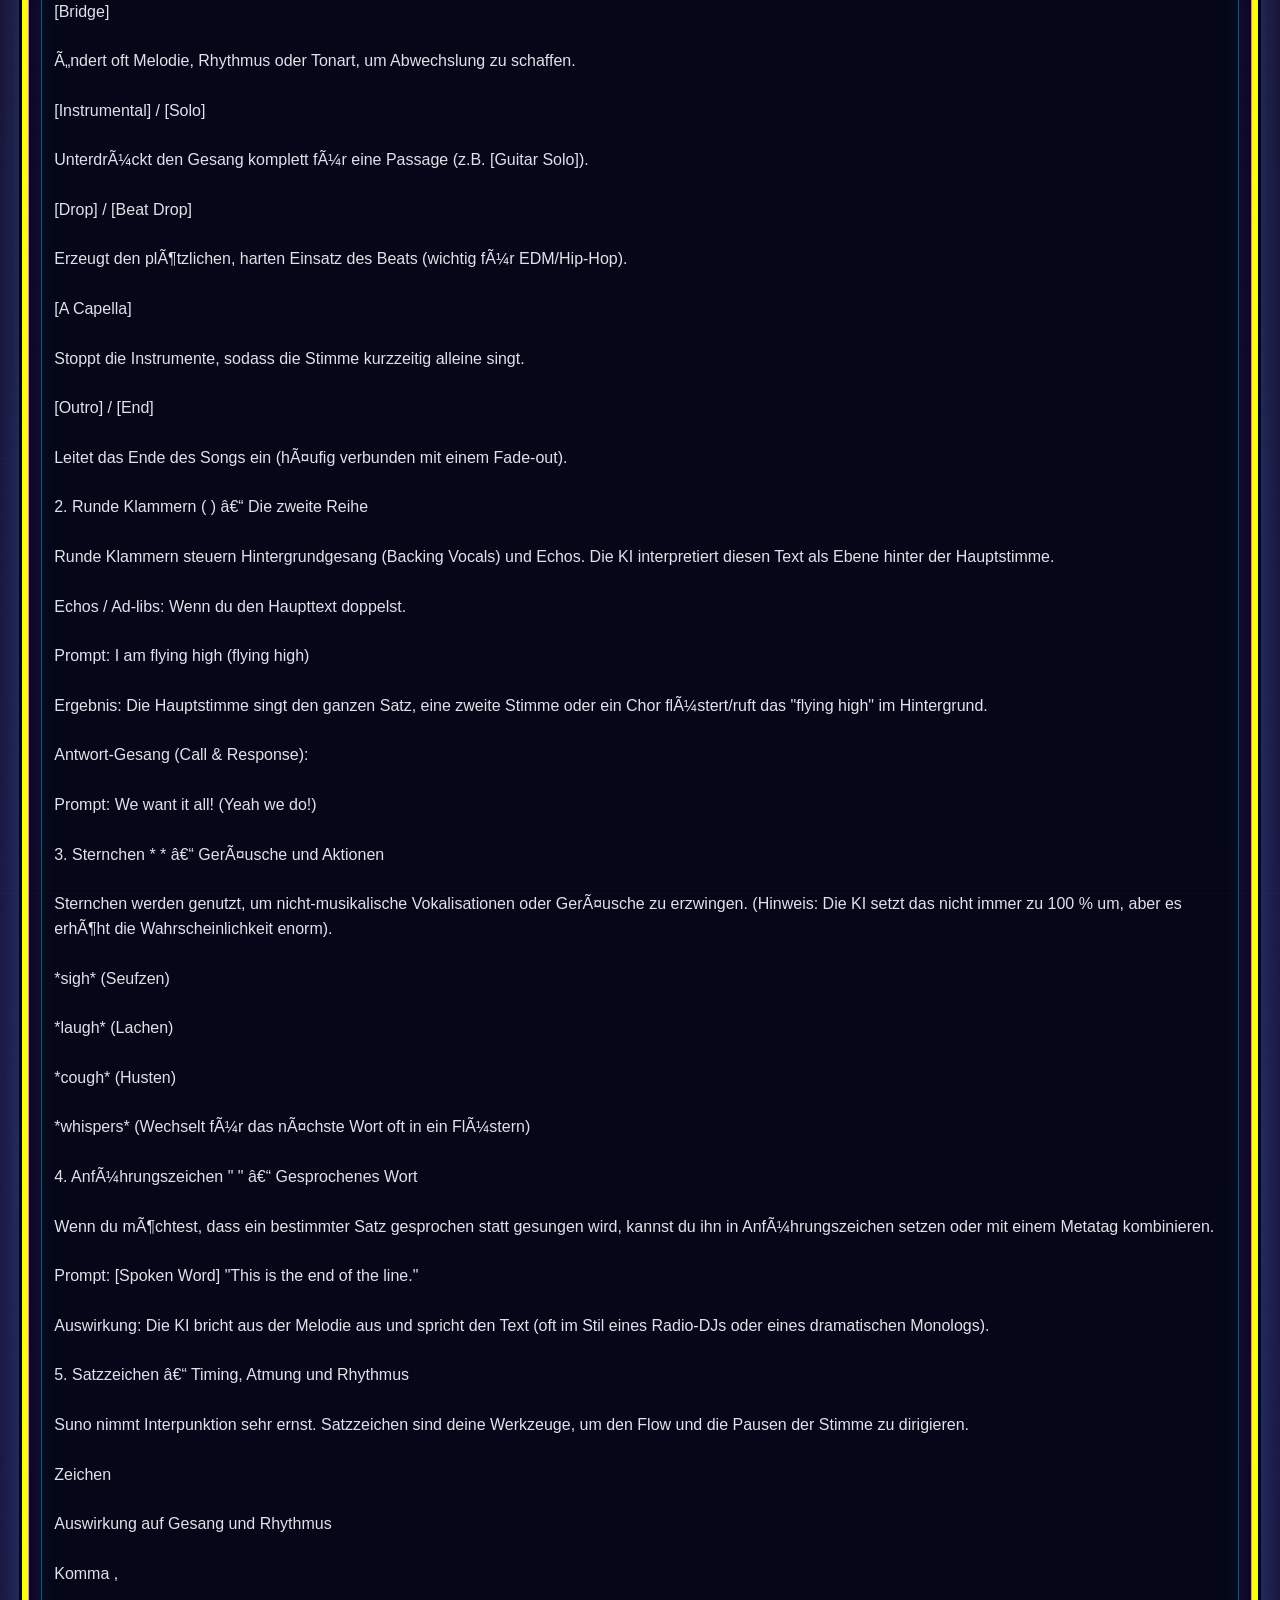
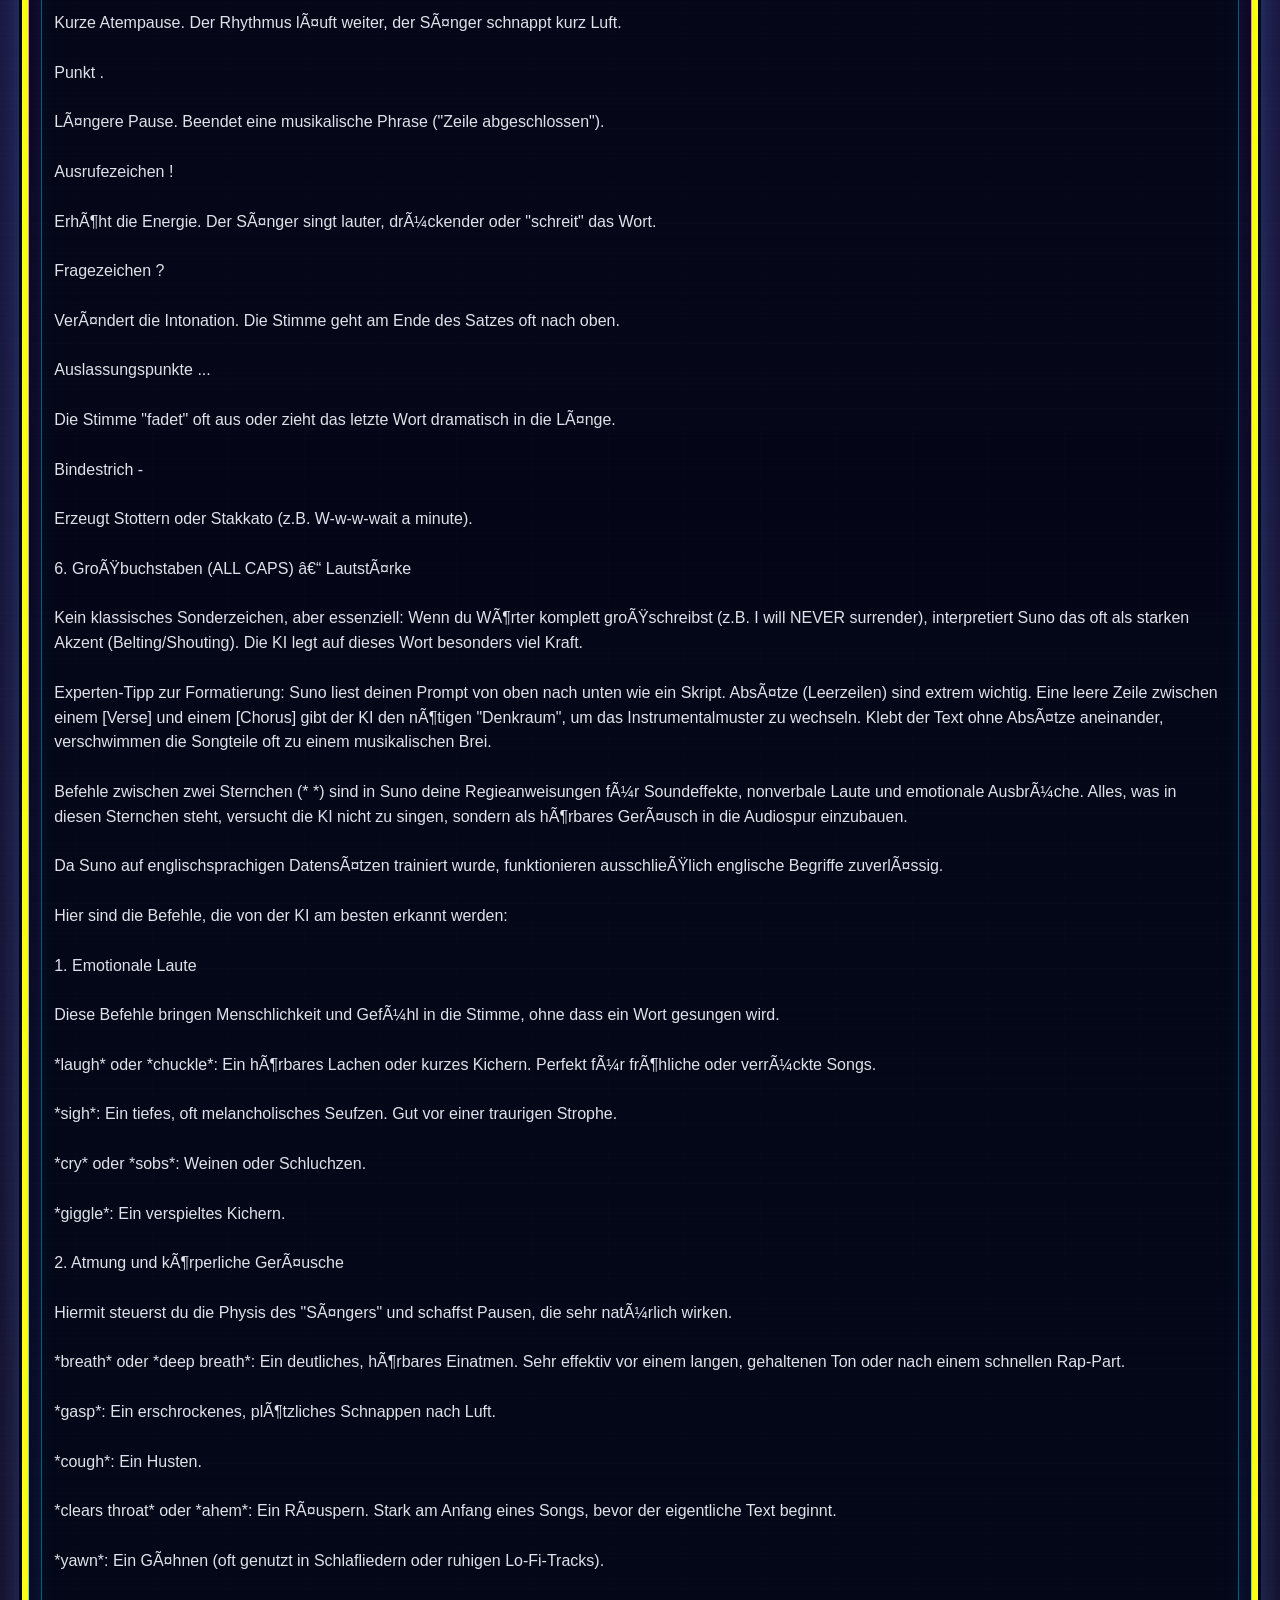
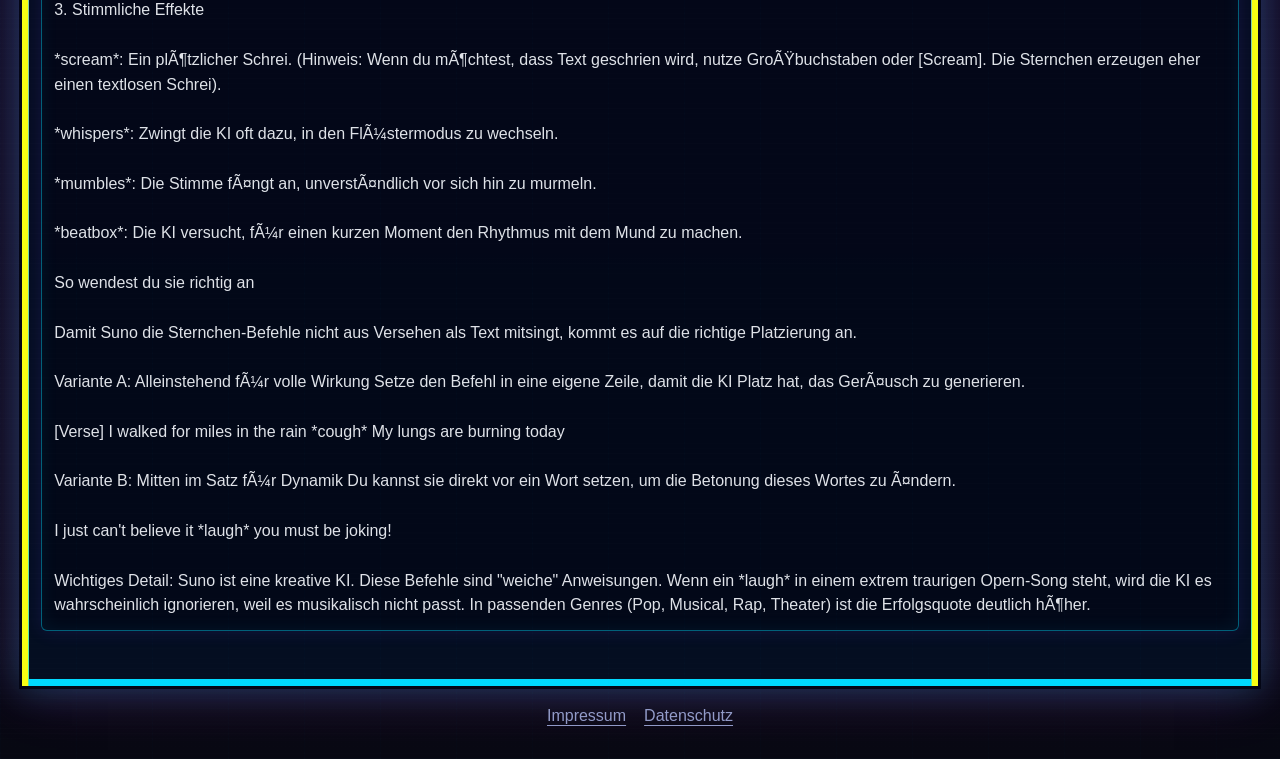
<file: lyric-stil-generator.html>
﻿<!DOCTYPE html>
<html lang="de">
<head>
  <meta charset="UTF-8">
  <meta name="viewport" content="width=device-width, initial-scale=1.0">
  <meta name="description" content="Lyric Stil Generator fuer SUNO Prompts von AK AI Music Studio.">
  <link rel="icon" type="image/png" href="favicon.png">
  <link rel="apple-touch-icon" href="favicon.png">
  <link rel="stylesheet" href="assets/site-nav.css">
  <script src="assets/remote-config.js"></script>
  <script src="assets/remote-store.js"></script>
  <script src="assets/site-nav.js" defer></script>
  <script src="assets/site-content.js" defer></script>
  <title>Lyric Stil Generator</title>
  <style>
    :root {
      --bg: #070812;
      --cyan: #00d9ff;
      --magenta: #ff2dfd;
      --violet: #6736ff;
      --yellow: #f8ff13;
      --orange: #ff9f1c;
      --text: #f7fbff;
      --muted: #9da7d7;
    }

    * {
      box-sizing: border-box;
    }

    body {
      margin: 0;
      color: var(--text);
      background: var(--bg);
      font-family: "Segoe UI", Arial, sans-serif;
      letter-spacing: 0;
      text-transform: uppercase;
      overflow-x: hidden;
    }

    button,
    textarea,
    input {
      font: inherit;
      font-weight: 400;
    }

    ::-webkit-scrollbar {
      width: 12px;
      height: 12px;
    }

    ::-webkit-scrollbar-track {
      background: linear-gradient(180deg, rgba(2, 5, 20, 0.96), rgba(15, 8, 45, 0.96));
      border: 1px solid rgba(0, 217, 255, 0.22);
      box-shadow: inset 0 0 10px rgba(103, 54, 255, 0.28);
    }

    ::-webkit-scrollbar-thumb {
      background: linear-gradient(180deg, rgba(248, 255, 19, 0.92), rgba(255, 45, 253, 0.86) 48%, rgba(0, 217, 255, 0.88));
      border: 2px solid rgba(2, 5, 20, 0.96);
      border-radius: 999px;
      box-shadow: 0 0 12px rgba(0, 217, 255, 0.44);
    }

    .style-stage {
      position: relative;
      min-height: 100vh;
      display: grid;
      align-items: start;
      justify-items: center;
      padding: 24px 16px 34px;
      background:
        radial-gradient(circle at 50% 0%, rgba(0, 217, 255, 0.16), transparent 28%),
        linear-gradient(180deg, #070812 0%, #101237 50%, #070812 100%);
    }

    .style-stage::after {
      content: "";
      position: absolute;
      inset: 0;
      background:
        repeating-linear-gradient(0deg, rgba(255, 255, 255, 0.025), rgba(255, 255, 255, 0.025) 1px, transparent 1px, transparent 5px),
        repeating-linear-gradient(90deg, rgba(0, 217, 255, 0.025), rgba(0, 217, 255, 0.025) 1px, transparent 1px, transparent 76px);
      pointer-events: none;
      opacity: 0.55;
    }

    .style-shell {
      --shell-corner-depth: clamp(78px, 10vh, 112px);
      position: relative;
      width: min(1420px, 97vw);
      min-height: min(760px, calc(100vh - 48px));
      padding: 10px 22px 58px;
      clip-path: none;
      background: rgba(4, 6, 22, 0.9);
      box-shadow: 0 0 34px rgba(0, 217, 255, 0.24), 0 0 58px rgba(255, 45, 253, 0.2);
      isolation: isolate;
    }

    .style-shell::before {
      content: "";
      position: absolute;
      inset: 3px;
      clip-path: none;
      background:
        linear-gradient(90deg, var(--yellow) 0 6px, transparent 6px calc(100% - 6px), var(--yellow) calc(100% - 6px)),
        linear-gradient(180deg, var(--violet), var(--magenta) 48%, var(--cyan));
      z-index: -2;
    }

    .style-shell::after {
      content: "";
      position: absolute;
      inset: 10px;
      clip-path: none;
      background: rgba(5, 7, 24, 0.96);
      z-index: -1;
    }

    .style-title {
      position: relative;
      z-index: 2;
      display: grid;
      justify-items: center;
      gap: 8px;
      margin-bottom: 14px;
    }

    .style-title-chip {
      position: relative;
      min-width: 380px;
      min-height: 44px;
      display: flex;
      align-items: center;
      justify-content: center;
      padding: 13px 34px 12px;
      color: rgba(247, 251, 255, 0.96);
      text-align: center;
      text-transform: uppercase;
      background:
        linear-gradient(90deg, rgba(9, 14, 42, 0.96), rgba(64, 12, 137, 0.88), rgba(9, 14, 42, 0.96));
      border: 1px solid rgba(0, 217, 255, 0.72);
      clip-path: none;
      box-shadow:
        0 0 18px rgba(0, 217, 255, 0.34),
        0 0 24px rgba(175, 25, 255, 0.25),
        inset 0 0 13px rgba(0, 217, 255, 0.2);
      text-shadow: 0 0 12px rgba(0, 217, 255, 0.78);
      white-space: nowrap;
    }

    .style-title-chip::before {
      content: "";
      position: absolute;
      inset: 5px 12px;
      border-top: 1px solid rgba(198, 31, 255, 0.78);
      border-bottom: 1px solid rgba(198, 31, 255, 0.78);
      clip-path: none;
      box-shadow: inset 0 0 14px rgba(198, 31, 255, 0.32);
      pointer-events: none;
    }

    .style-subline {
      color: rgba(247, 251, 255, 0.88);
      font-size: 14px;
      text-transform: none;
      text-shadow: 0 0 10px rgba(0, 217, 255, 0.45);
    }

    .style-content {
      position: relative;
      z-index: 2;
      display: grid;
      grid-template-columns: minmax(280px, 0.7fr) minmax(640px, 1.3fr);
      gap: 16px;
      align-items: start;
    }

    .category-grid {
      display: grid;
      gap: 12px;
    }

    .category-card,
    .output-card,
    .lyric-info-card {
      border: 1px solid rgba(0, 217, 255, 0.42);
      border-radius: 6px;
      background: rgba(2, 5, 20, 0.62);
      box-shadow: inset 0 0 18px rgba(0, 217, 255, 0.07), 0 0 18px rgba(103, 54, 255, 0.14);
      padding: 12px;
    }

    .category-title,
    .output-title,
    .lyric-info-title {
      margin: 0 0 10px;
      color: var(--cyan);
      font-size: 13px;
      text-transform: uppercase;
      text-shadow: 0 0 10px rgba(0, 217, 255, 0.52);
    }

    .lyric-info-card {
      position: relative;
      z-index: 2;
      margin-top: 16px;
    }

    .lyric-info-text {
      min-height: 160px;
      color: rgba(247, 251, 255, 0.9);
      line-height: 1.55;
      text-transform: none;
      white-space: pre-wrap;
    }

    .category-card {
      overflow: hidden;
    }

    .category-card summary {
      display: flex;
      align-items: center;
      justify-content: space-between;
      gap: 12px;
      min-height: 42px;
      margin: -12px -12px 0;
      padding: 12px;
      color: var(--cyan);
      cursor: pointer;
      text-transform: uppercase;
      background:
        linear-gradient(135deg, rgba(248, 255, 19, 0.1), transparent 22%),
        linear-gradient(90deg, rgba(9, 14, 42, 0.94), rgba(64, 12, 137, 0.74), rgba(9, 14, 42, 0.94));
      border-bottom: 1px solid rgba(0, 217, 255, 0.28);
      text-shadow: 0 0 10px rgba(0, 217, 255, 0.52);
      list-style: none;
    }

    .category-card summary::-webkit-details-marker {
      display: none;
    }

    .category-card summary::after {
      content: "+";
      width: 28px;
      height: 28px;
      display: grid;
      place-items: center;
      color: var(--yellow);
      border: 1px solid rgba(248, 255, 19, 0.5);
      border-radius: 4px;
      box-shadow: inset 0 0 10px rgba(248, 255, 19, 0.08);
    }

    .category-card[open] summary::after {
      content: "-";
    }

    .category-card[open] .term-grid {
      padding-top: 12px;
    }

    .term-grid {
      display: grid;
      grid-template-columns: repeat(auto-fit, minmax(170px, 1fr));
      gap: 8px;
    }

    .term-button {
      min-height: 44px;
      display: grid;
      gap: 3px;
      padding: 8px 10px;
      color: rgba(247, 251, 255, 0.92);
      text-align: left;
      text-transform: none;
      background: linear-gradient(180deg, rgba(7, 11, 30, 0.86), rgba(22, 12, 54, 0.78));
      border: 1px solid rgba(0, 217, 255, 0.28);
      border-radius: 5px;
      cursor: pointer;
      box-shadow: inset 0 0 12px rgba(0, 217, 255, 0.05);
    }

    .term-button:hover,
    .term-button:focus-visible,
    .term-button.is-selected {
      border-color: rgba(248, 255, 19, 0.78);
      color: #fff;
      outline: none;
      box-shadow: 0 0 16px rgba(248, 255, 19, 0.12), inset 0 0 14px rgba(255, 45, 253, 0.12);
    }

    .term-name {
      color: var(--text);
      font-size: 13px;
    }

    .term-description {
      color: var(--muted);
      font-size: 11px;
      line-height: 1.25;
    }

    .output-card {
      position: sticky;
      top: 16px;
      display: grid;
      gap: 10px;
    }

    .output-editor {
      display: grid;
      grid-template-columns: 54px minmax(0, 1fr);
      min-height: 520px;
      overflow: hidden;
      border: 1px solid rgba(0, 217, 255, 0.42);
      border-radius: 6px;
      background: rgba(2, 5, 20, 0.72);
      box-shadow: inset 0 0 16px rgba(0, 217, 255, 0.06);
    }

    .line-numbers {
      min-height: 520px;
      padding: 12px 10px;
      overflow: hidden;
      color: rgba(248, 255, 19, 0.72);
      background: rgba(7, 11, 30, 0.88);
      border-right: 1px solid rgba(0, 217, 255, 0.28);
      font-family: Consolas, "Courier New", monospace;
      font-size: 13px;
      line-height: 1.5;
      text-align: right;
      user-select: none;
      white-space: pre;
    }

    .style-output {
      width: 100%;
      min-height: 520px;
      padding: 12px;
      color: rgba(247, 251, 255, 0.94);
      text-transform: none;
      resize: vertical;
      line-height: 1.5;
      background: transparent;
      border: 0;
      border-radius: 0;
      outline: none;
      box-shadow: none;
      scrollbar-color: rgba(0, 217, 255, 0.78) rgba(2, 5, 20, 0.62);
      scrollbar-width: thin;
    }

    .style-output::-webkit-scrollbar {
      width: 10px;
      height: 10px;
    }

    .style-output::-webkit-scrollbar-track {
      background: rgba(2, 5, 20, 0.72);
      border-left: 1px solid rgba(0, 217, 255, 0.18);
    }

    .style-output::-webkit-scrollbar-thumb {
      background: linear-gradient(180deg, rgba(248, 255, 19, 0.9), rgba(255, 45, 253, 0.78), rgba(0, 217, 255, 0.82));
      border: 2px solid rgba(2, 5, 20, 0.78);
      border-radius: 999px;
      box-shadow: 0 0 12px rgba(0, 217, 255, 0.42);
    }

    .button-row {
      display: flex;
      flex-wrap: wrap;
      gap: 10px;
      align-items: center;
    }

    .style-button {
      min-height: 38px;
      display: inline-flex;
      align-items: center;
      justify-content: center;
      padding: 9px 16px;
      color: rgba(247, 251, 255, 0.94);
      text-decoration: none;
      text-transform: uppercase;
      background: linear-gradient(180deg, rgba(255, 45, 253, 0.28), rgba(103, 54, 255, 0.18));
      border: 1px solid rgba(255, 45, 253, 0.66);
      border-radius: 5px;
      cursor: pointer;
      box-shadow: 0 0 16px rgba(255, 45, 253, 0.14), inset 0 0 12px rgba(0, 217, 255, 0.08);
    }

    .style-button:hover,
    .style-button:focus-visible {
      border-color: rgba(248, 255, 19, 0.86);
      outline: none;
      box-shadow: 0 0 20px rgba(248, 255, 19, 0.18), inset 0 0 14px rgba(0, 217, 255, 0.14);
    }

    .copy-status {
      min-height: 18px;
      color: var(--yellow);
      font-size: 12px;
      text-transform: none;
    }

    @media (max-width: 920px) {
      .style-content {
        grid-template-columns: 1fr;
      }

      .output-card {
        position: relative;
        top: auto;
      }
    }

    @media (max-width: 820px) {
      .style-stage {
        padding: 18px 12px 12px;
      }

      .style-shell {
        --shell-corner-depth: 42px;
        width: min(100%, 96vw);
        padding: 10px 14px 44px;
        clip-path: none;
      }

      .style-title-chip {
        min-width: 0;
        width: 100%;
        white-space: normal;
      }
    }
  </style>
</head>
<body>
  <main class="style-stage">
    <section class="style-shell" aria-label="Lyric Stil Generator">
      <header class="style-title">
        <div class="style-title-chip" data-content-key="lyric-style.title">Lyric Stil Generator</div>
        <div class="style-subline" data-content-key="lyric-style.subtitle">Die Zukunft der Musik: KI trifft KreativitÃ¤t</div>
      </header>

      <nav class="site-nav" data-active="lyric-style" aria-label="Hauptnavigation"></nav>

      <section class="style-content">
        <div class="category-grid" id="categoryGrid"></div>

        <aside class="output-card" aria-label="Fertiger Code">
          <h2 class="output-title">Fertiger Code zum Kopieren</h2>
          <div class="output-editor">
            <div class="line-numbers" id="lineNumbers" aria-hidden="true">1</div>
            <textarea class="style-output" id="styleOutput" spellcheck="true" lang="de" autocomplete="off" autocorrect="off" autocapitalize="off"></textarea>
          </div>
          <div class="button-row">
            <button class="style-button" id="copyButton" type="button">Copy</button>
            <button class="style-button" id="clearButton" type="button">Reset</button>
            <a class="style-button" href="https://suno.com/create" target="_blank" rel="noopener noreferrer">Suno</a>
          </div>
          <div class="copy-status" id="copyStatus"></div>
        </aside>
      </section>

      <section class="lyric-info-card" aria-label="Informationen Lyric Stil Generator">
        <h2 class="lyric-info-title" data-content-key="lyric-style.info.title">Informationen</h2>
        <div class="lyric-info-text" data-content-key="lyric-style.info.text" spellcheck="true" lang="de" autocomplete="off" autocorrect="off" autocapitalize="off">1. Eckige Klammern [ ] â€“ Der Regiestuhl

Alles, was in eckigen Klammern steht, singt die KI nicht, sondern liest es als musikalische Anweisung (Metatag). Sie steuern den kompletten Songaufbau.

Befehl / Zeichen

Auswirkung in Suno

[Verse] / [Chorus]

Teilt den Song in Strophen (eher ruhig) und Refrain (energiegeladen) ein.

[Pre-Chorus]

Baut Spannung auf, bevor der Refrain einschlÃ¤gt.

[Bridge]

Ã„ndert oft Melodie, Rhythmus oder Tonart, um Abwechslung zu schaffen.

[Instrumental] / [Solo]

UnterdrÃ¼ckt den Gesang komplett fÃ¼r eine Passage (z.B. [Guitar Solo]).

[Drop] / [Beat Drop]

Erzeugt den plÃ¶tzlichen, harten Einsatz des Beats (wichtig fÃ¼r EDM/Hip-Hop).

[A Capella]

Stoppt die Instrumente, sodass die Stimme kurzzeitig alleine singt.

[Outro] / [End]

Leitet das Ende des Songs ein (hÃ¤ufig verbunden mit einem Fade-out).

2. Runde Klammern ( ) â€“ Die zweite Reihe

Runde Klammern steuern Hintergrundgesang (Backing Vocals) und Echos. Die KI interpretiert diesen Text als Ebene hinter der Hauptstimme.

Echos / Ad-libs: Wenn du den Haupttext doppelst.

Prompt: I am flying high (flying high)

Ergebnis: Die Hauptstimme singt den ganzen Satz, eine zweite Stimme oder ein Chor flÃ¼stert/ruft das "flying high" im Hintergrund.

Antwort-Gesang (Call &amp; Response):

Prompt: We want it all! (Yeah we do!)

3. Sternchen * * â€“ GerÃ¤usche und Aktionen

Sternchen werden genutzt, um nicht-musikalische Vokalisationen oder GerÃ¤usche zu erzwingen. (Hinweis: Die KI setzt das nicht immer zu 100 % um, aber es erhÃ¶ht die Wahrscheinlichkeit enorm).

*sigh* (Seufzen)

*laugh* (Lachen)

*cough* (Husten)

*whispers* (Wechselt fÃ¼r das nÃ¤chste Wort oft in ein FlÃ¼stern)

4. AnfÃ¼hrungszeichen " " â€“ Gesprochenes Wort

Wenn du mÃ¶chtest, dass ein bestimmter Satz gesprochen statt gesungen wird, kannst du ihn in AnfÃ¼hrungszeichen setzen oder mit einem Metatag kombinieren.

Prompt: [Spoken Word] "This is the end of the line."

Auswirkung: Die KI bricht aus der Melodie aus und spricht den Text (oft im Stil eines Radio-DJs oder eines dramatischen Monologs).

5. Satzzeichen â€“ Timing, Atmung und Rhythmus

Suno nimmt Interpunktion sehr ernst. Satzzeichen sind deine Werkzeuge, um den Flow und die Pausen der Stimme zu dirigieren.

Zeichen

Auswirkung auf Gesang und Rhythmus

Komma ,

Kurze Atempause. Der Rhythmus lÃ¤uft weiter, der SÃ¤nger schnappt kurz Luft.

Punkt .

LÃ¤ngere Pause. Beendet eine musikalische Phrase ("Zeile abgeschlossen").

Ausrufezeichen !

ErhÃ¶ht die Energie. Der SÃ¤nger singt lauter, drÃ¼ckender oder "schreit" das Wort.

Fragezeichen ?

VerÃ¤ndert die Intonation. Die Stimme geht am Ende des Satzes oft nach oben.

Auslassungspunkte ...

Die Stimme "fadet" oft aus oder zieht das letzte Wort dramatisch in die LÃ¤nge.

Bindestrich -

Erzeugt Stottern oder Stakkato (z.B. W-w-w-wait a minute).

6. GroÃŸbuchstaben (ALL CAPS) â€“ LautstÃ¤rke

Kein klassisches Sonderzeichen, aber essenziell: Wenn du WÃ¶rter komplett groÃŸschreibst (z.B. I will NEVER surrender), interpretiert Suno das oft als starken Akzent (Belting/Shouting). Die KI legt auf dieses Wort besonders viel Kraft.

Experten-Tipp zur Formatierung: Suno liest deinen Prompt von oben nach unten wie ein Skript. AbsÃ¤tze (Leerzeilen) sind extrem wichtig. Eine leere Zeile zwischen einem [Verse] und einem [Chorus] gibt der KI den nÃ¶tigen "Denkraum", um das Instrumentalmuster zu wechseln. Klebt der Text ohne AbsÃ¤tze aneinander, verschwimmen die Songteile oft zu einem musikalischen Brei.

Befehle zwischen zwei Sternchen (* *) sind in Suno deine Regieanweisungen fÃ¼r Soundeffekte, nonverbale Laute und emotionale AusbrÃ¼che. Alles, was in diesen Sternchen steht, versucht die KI nicht zu singen, sondern als hÃ¶rbares GerÃ¤usch in die Audiospur einzubauen.

Da Suno auf englischsprachigen DatensÃ¤tzen trainiert wurde, funktionieren ausschlieÃŸlich englische Begriffe zuverlÃ¤ssig.

Hier sind die Befehle, die von der KI am besten erkannt werden:

1. Emotionale Laute

Diese Befehle bringen Menschlichkeit und GefÃ¼hl in die Stimme, ohne dass ein Wort gesungen wird.

*laugh* oder *chuckle*: Ein hÃ¶rbares Lachen oder kurzes Kichern. Perfekt fÃ¼r frÃ¶hliche oder verrÃ¼ckte Songs.

*sigh*: Ein tiefes, oft melancholisches Seufzen. Gut vor einer traurigen Strophe.

*cry* oder *sobs*: Weinen oder Schluchzen.

*giggle*: Ein verspieltes Kichern.

2. Atmung und kÃ¶rperliche GerÃ¤usche

Hiermit steuerst du die Physis des "SÃ¤ngers" und schaffst Pausen, die sehr natÃ¼rlich wirken.

*breath* oder *deep breath*: Ein deutliches, hÃ¶rbares Einatmen. Sehr effektiv vor einem langen, gehaltenen Ton oder nach einem schnellen Rap-Part.

*gasp*: Ein erschrockenes, plÃ¶tzliches Schnappen nach Luft.

*cough*: Ein Husten.

*clears throat* oder *ahem*: Ein RÃ¤uspern. Stark am Anfang eines Songs, bevor der eigentliche Text beginnt.

*yawn*: Ein GÃ¤hnen (oft genutzt in Schlafliedern oder ruhigen Lo-Fi-Tracks).

3. Stimmliche Effekte

*scream*: Ein plÃ¶tzlicher Schrei. (Hinweis: Wenn du mÃ¶chtest, dass Text geschrien wird, nutze GroÃŸbuchstaben oder [Scream]. Die Sternchen erzeugen eher einen textlosen Schrei).

*whispers*: Zwingt die KI oft dazu, in den FlÃ¼stermodus zu wechseln.

*mumbles*: Die Stimme fÃ¤ngt an, unverstÃ¤ndlich vor sich hin zu murmeln.

*beatbox*: Die KI versucht, fÃ¼r einen kurzen Moment den Rhythmus mit dem Mund zu machen.

So wendest du sie richtig an

Damit Suno die Sternchen-Befehle nicht aus Versehen als Text mitsingt, kommt es auf die richtige Platzierung an.

Variante A: Alleinstehend fÃ¼r volle Wirkung Setze den Befehl in eine eigene Zeile, damit die KI Platz hat, das GerÃ¤usch zu generieren.

[Verse] I walked for miles in the rain *cough* My lungs are burning today

Variante B: Mitten im Satz fÃ¼r Dynamik Du kannst sie direkt vor ein Wort setzen, um die Betonung dieses Wortes zu Ã¤ndern.

I just can't believe it *laugh* you must be joking!

Wichtiges Detail: Suno ist eine kreative KI. Diese Befehle sind "weiche" Anweisungen. Wenn ein *laugh* in einem extrem traurigen Opern-Song steht, wird die KI es wahrscheinlich ignorieren, weil es musikalisch nicht passt. In passenden Genres (Pop, Musical, Rap, Theater) ist die Erfolgsquote deutlich hÃ¶her.</div>
      </section>
    </section>
  </main>

  <script type="module">
    import { lyricStyleCategories, lyricStyleTerms } from "./assets/lyric-style-data.js";

    const categoryGrid = document.getElementById("categoryGrid");
    const styleOutput = document.getElementById("styleOutput");
    const lineNumbers = document.getElementById("lineNumbers");
    const copyStatus = document.getElementById("copyStatus");
    const selected = new Map();

    const updateLineNumbers = () => {
      const count = Math.max(1, styleOutput.value.split("\n").length);
      lineNumbers.textContent = Array.from({ length: count }, (_, index) => String(index + 1)).join("\n");
    };

    const buildOutput = () => {
      const lines = lyricStyleCategories.flatMap((category) => {
        const terms = selected.get(category) || [];
        return terms.map((entry) => entry.term);
      });
      styleOutput.value = lines.join("\n");
      updateLineNumbers();
      window.autoGrowTextareas?.();
    };

    const toggleTerm = (button, entry) => {
      const terms = selected.get(entry.category) || [];
      const exists = terms.some((item) => item.term === entry.term);
      const nextTerms = exists
        ? terms.filter((item) => item.term !== entry.term)
        : [...terms, entry];
      selected.set(entry.category, nextTerms);
      button.classList.toggle("is-selected", !exists);
      buildOutput();
    };

    const renderCategories = () => {
      categoryGrid.replaceChildren();
      lyricStyleCategories.forEach((category, index) => {
        const card = document.createElement("details");
        const title = document.createElement("summary");
        const grid = document.createElement("div");
        const terms = lyricStyleTerms.filter((entry) => entry.category === category);

        card.className = "category-card";
        title.className = "category-title";
        grid.className = "term-grid";
        if (index === 0) card.open = true;
        title.textContent = String(index + 1) + ". " + category;

        terms.forEach((entry) => {
          const button = document.createElement("button");
          const name = document.createElement("span");
          const description = document.createElement("span");
          button.className = "term-button";
          button.type = "button";
          name.className = "term-name";
          description.className = "term-description";
          name.textContent = entry.term;
          description.textContent = entry.description;
          button.appendChild(name);
          if (entry.description) button.appendChild(description);
          button.addEventListener("click", () => toggleTerm(button, entry));
          grid.appendChild(button);
        });

        card.appendChild(title);
        card.appendChild(grid);
        categoryGrid.appendChild(card);
      });
    };

    document.getElementById("copyButton").addEventListener("click", async () => {
      await navigator.clipboard.writeText(styleOutput.value);
      copyStatus.textContent = "Kopiert.";
      window.setTimeout(() => {
        copyStatus.textContent = "";
      }, 1600);
    });

    document.getElementById("clearButton").addEventListener("click", () => {
      selected.clear();
      document.querySelectorAll(".term-button.is-selected").forEach((button) => button.classList.remove("is-selected"));
      buildOutput();
      copyStatus.textContent = "Auswahl zurÃ¼ckgesetzt.";
      window.setTimeout(() => {
        copyStatus.textContent = "";
      }, 1600);
    });

    styleOutput.addEventListener("input", updateLineNumbers);
    styleOutput.addEventListener("scroll", () => {
      lineNumbers.scrollTop = styleOutput.scrollTop;
    });

    renderCategories();
    buildOutput();
  </script>
</body>
</html>
</file>
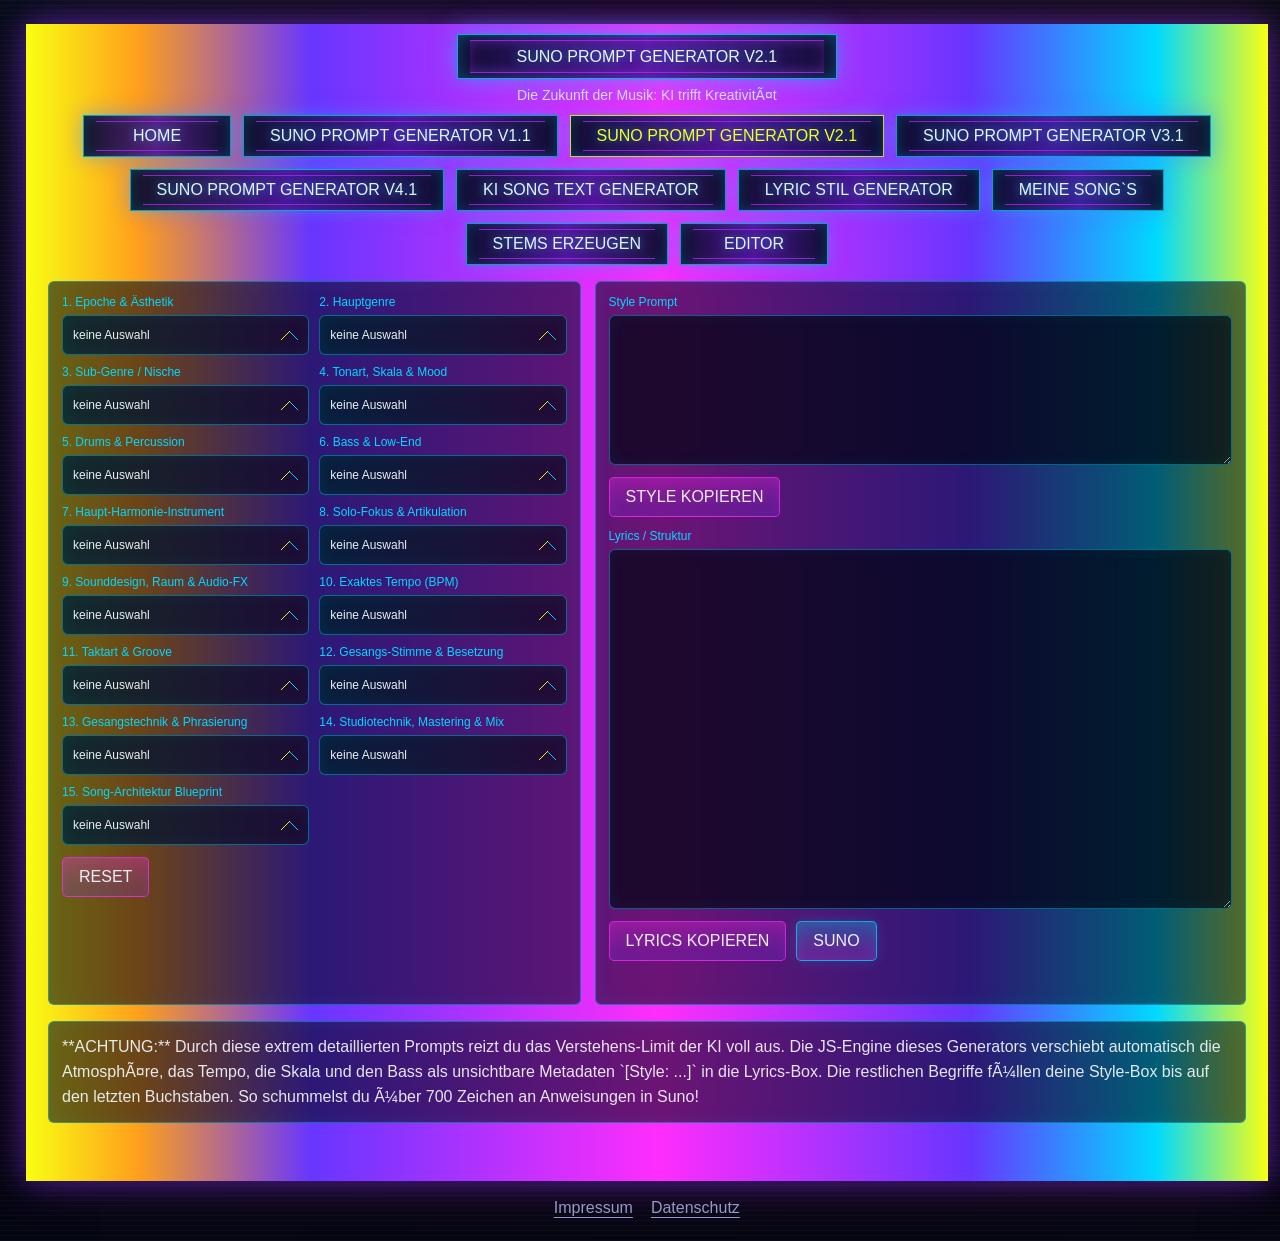
<file: prompt-designer.html>
﻿<!doctype html>
<html lang="de">
<head>
  <meta charset="utf-8">
  <meta name="viewport" content="width=device-width, initial-scale=1">
  <link rel="icon" type="image/png" href="favicon.png">
  <link rel="apple-touch-icon" href="favicon.png">
  <link rel="stylesheet" href="assets/site-nav.css">
  <script src="assets/remote-config.js"></script>
  <script src="assets/remote-store.js"></script>
  <script src="assets/site-nav.js" defer></script>
  <script src="assets/site-content.js" defer></script>
  <title>Suno Prompt Generator V2.1</title>
  <style>
    :root {
      --bg: #070812;
      --cyan: #00d9ff;
      --magenta: #ff2dfd;
      --violet: #6736ff;
      --yellow: #f8ff13;
      --orange: #ff9f1c;
      --text: #f7fbff;
      --muted: #9da7d7;
      --shadow: 0 0 24px rgba(103, 54, 255, 0.45), 0 0 48px rgba(255, 45, 253, 0.24);
    }

    *,
    *::before,
    *::after {
      box-sizing: border-box;
    }

    html,
    body {
      min-height: 100%;
      scrollbar-color: rgba(0, 217, 255, 0.78) rgba(2, 5, 20, 0.82);
      scrollbar-width: thin;
    }

    body {
      margin: 0;
      color: var(--text);
      background: var(--bg);
      font-family: "Segoe UI", Arial, sans-serif;
      letter-spacing: 0;
      text-transform: uppercase;
      overflow-x: hidden;
    }

    button,
    select,
    textarea {
      font: inherit;
      font-weight: 400;
    }

    ::-webkit-scrollbar {
      width: 12px;
      height: 12px;
    }

    ::-webkit-scrollbar-track {
      background: linear-gradient(180deg, rgba(2, 5, 20, 0.96), rgba(15, 8, 45, 0.96));
      border: 1px solid rgba(0, 217, 255, 0.22);
      box-shadow: inset 0 0 10px rgba(103, 54, 255, 0.28);
    }

    ::-webkit-scrollbar-thumb {
      background:
        linear-gradient(180deg, rgba(248, 255, 19, 0.92), rgba(255, 45, 253, 0.86) 48%, rgba(0, 217, 255, 0.88));
      border: 2px solid rgba(2, 5, 20, 0.96);
      border-radius: 999px;
      box-shadow: 0 0 12px rgba(0, 217, 255, 0.48), 0 0 18px rgba(255, 45, 253, 0.34);
    }

    ::-webkit-scrollbar-thumb:hover {
      background:
        linear-gradient(180deg, rgba(255, 255, 120, 0.98), rgba(255, 84, 253, 0.96) 48%, rgba(52, 231, 255, 0.98));
    }

    .prompt-stage {
      position: relative;
      min-height: 100vh;
      display: grid;
      align-items: start;
      justify-items: center;
      padding: 24px 26px;
      isolation: isolate;
      background:
        linear-gradient(180deg, rgba(5, 7, 20, 0.58), rgba(5, 7, 20, 0.86)),
        linear-gradient(90deg, rgba(0, 217, 255, 0.07), rgba(255, 45, 253, 0.11), rgba(248, 255, 19, 0.05));
    }

    .prompt-stage::after {
      content: "";
      position: absolute;
      inset: 0;
      background:
        repeating-linear-gradient(0deg, rgba(255, 255, 255, 0.025), rgba(255, 255, 255, 0.025) 1px, transparent 1px, transparent 5px),
        linear-gradient(180deg, rgba(3, 4, 14, 0.08), rgba(3, 4, 14, 0.64));
      pointer-events: none;
      z-index: -2;
    }

    .prompt-shell {
      --shell-corner-depth: clamp(78px, 10vh, 112px);
      position: relative;
      width: min(1420px, 97vw);
      min-height: min(760px, calc(100vh - 48px));
      padding: 10px 22px 58px;
      clip-path: none;
      background:
        linear-gradient(90deg, var(--yellow), var(--orange) 9%, var(--violet) 23%, var(--magenta) 51%, var(--violet) 76%, var(--cyan) 91%, var(--yellow)),
        linear-gradient(180deg, rgba(17, 8, 47, 0.96), rgba(5, 5, 18, 0.98));
      box-shadow: var(--shadow);
    }

    .prompt-shell::before {
      content: "";
      position: absolute;
      inset: 3px;
      clip-path: none;
      background:
        linear-gradient(180deg, rgba(10, 6, 29, 0.95), rgba(8, 5, 24, 0.98)),
        linear-gradient(90deg, rgba(0, 217, 255, 0.08), rgba(255, 45, 253, 0.08));
      z-index: -1;
    }

    .prompt-title {
      position: relative;
      z-index: 2;
      display: grid;
      justify-items: center;
      gap: 8px;
      margin: 0 0 12px;
    }

    .prompt-title-chip {
      position: relative;
      min-width: 380px;
      padding: 13px 34px 12px;
      min-height: 44px;
      display: flex;
      align-items: center;
      justify-content: center;
      text-align: center;
      color: rgba(247, 251, 255, 0.96);
      font-weight: 400;
      text-transform: uppercase;
      letter-spacing: 0;
      background:
        linear-gradient(90deg, rgba(9, 14, 42, 0.96), rgba(64, 12, 137, 0.88), rgba(9, 14, 42, 0.96));
      border: 1px solid rgba(0, 217, 255, 0.8);
      box-shadow:
        0 0 26px rgba(0, 217, 255, 0.52),
        0 0 34px rgba(175, 25, 255, 0.36),
        inset 0 0 16px rgba(0, 217, 255, 0.28);
      clip-path: none;
      text-shadow: 0 0 12px rgba(0, 217, 255, 0.78);
      white-space: nowrap;
      isolation: isolate;
      overflow: hidden;
    }

    .prompt-title-chip::before {
      content: "";
      position: absolute;
      inset: 5px 12px;
      border-top: 1px solid rgba(198, 31, 255, 0.78);
      border-bottom: 1px solid rgba(198, 31, 255, 0.78);
      clip-path: none;
      box-shadow: inset 0 0 14px rgba(198, 31, 255, 0.32);
      pointer-events: none;
    }

    .prompt-subline {
      color: rgba(247, 251, 255, 0.88);
      font-size: 14px;
      text-transform: none;
      text-shadow: 0 0 10px rgba(0, 217, 255, 0.45);
    }

    .prompt-content {
      position: relative;
      z-index: 2;
      display: grid;
      grid-template-columns: minmax(280px, 0.9fr) minmax(340px, 1.1fr);
      gap: 14px;
      max-width: 1320px;
      margin: 0 auto;
    }

    .control-panel,
    .output-panel,
    .prompt-info-panel {
      display: grid;
      gap: 12px;
      align-content: start;
      padding: 13px;
      border: 1px solid rgba(0, 217, 255, 0.42);
      border-radius: 6px;
      background: rgba(2, 5, 20, 0.58);
      box-shadow: inset 0 0 18px rgba(0, 217, 255, 0.07);
    }

    .prompt-info-panel {
      position: relative;
      z-index: 2;
      max-width: 1320px;
      margin: 16px auto 0;
      text-transform: none;
    }

    .prompt-info-text {
      margin: 0;
      color: rgba(247, 251, 255, 0.9);
      line-height: 1.55;
      white-space: pre-wrap;
    }

    .control-grid {
      display: grid;
      grid-template-columns: repeat(2, minmax(0, 1fr));
      gap: 10px;
    }

    .prompt-label {
      display: grid;
      gap: 6px;
      color: var(--cyan);
      font-size: 12px;
      text-transform: none;
    }

    .prompt-select,
    .prompt-output {
      width: 100%;
      color: rgba(247, 251, 255, 0.94);
      background: rgba(2, 5, 20, 0.72);
      border: 1px solid rgba(0, 217, 255, 0.42);
      border-radius: 6px;
      outline: none;
      box-shadow: inset 0 0 16px rgba(0, 217, 255, 0.06);
    }

    .prompt-select {
      min-height: 40px;
      padding: 8px 38px 8px 10px;
      text-transform: none;
      appearance: none;
      background:
        linear-gradient(135deg, transparent 0 48%, rgba(248, 255, 19, 0.95) 49% 54%, transparent 55%) right 18px center / 9px 9px no-repeat,
        linear-gradient(225deg, transparent 0 48%, rgba(0, 217, 255, 0.95) 49% 54%, transparent 55%) right 10px center / 9px 9px no-repeat,
        linear-gradient(90deg, rgba(0, 217, 255, 0.11), rgba(255, 45, 253, 0.08)),
        rgba(2, 5, 20, 0.82);
      cursor: pointer;
      scrollbar-color: rgba(0, 217, 255, 0.78) rgba(2, 5, 20, 0.82);
      scrollbar-width: thin;
    }

    .prompt-select:hover,
    .prompt-select:focus-visible {
      border-color: rgba(248, 255, 19, 0.86);
      box-shadow:
        0 0 16px rgba(0, 217, 255, 0.22),
        inset 0 0 18px rgba(255, 45, 253, 0.1);
    }

    .prompt-select option {
      color: rgba(247, 251, 255, 0.96);
      background: #08091d;
      font-weight: 400;
    }

    .prompt-select option:checked {
      color: #ffffff;
      background: #2a126a;
    }

    .prompt-output {
      min-height: 150px;
      padding: 12px;
      resize: vertical;
      line-height: 1.45;
      text-transform: none;
      scrollbar-color: rgba(0, 217, 255, 0.78) rgba(2, 5, 20, 0.62);
      scrollbar-width: thin;
    }

    .prompt-output.lyrics {
      min-height: 360px;
    }

    .button-row {
      display: flex;
      flex-wrap: wrap;
      gap: 10px;
    }

    .prompt-button {
      display: inline-flex;
      align-items: center;
      justify-content: center;
      min-height: 40px;
      padding: 9px 16px;
      color: rgba(247, 251, 255, 0.94);
      text-decoration: none;
      text-transform: uppercase;
      background: linear-gradient(180deg, rgba(255, 45, 253, 0.28), rgba(103, 54, 255, 0.18));
      border: 1px solid rgba(255, 45, 253, 0.66);
      border-radius: 5px;
      cursor: pointer;
      box-shadow: inset 0 0 14px rgba(255, 45, 253, 0.12);
    }

    .prompt-button:hover,
    .prompt-button:focus-visible {
      border-color: rgba(248, 255, 19, 0.9);
      outline: none;
    }

    .prompt-button.suno-button {
      border-color: rgba(0, 217, 255, 0.72);
      background: linear-gradient(180deg, rgba(0, 217, 255, 0.28), rgba(255, 45, 253, 0.2));
      box-shadow: inset 0 0 14px rgba(0, 217, 255, 0.14), 0 0 14px rgba(0, 217, 255, 0.16);
    }

    .prompt-status {
      min-height: 18px;
      color: var(--yellow);
      font-size: 12px;
      text-transform: none;
    }

    @media (max-width: 940px) {
      .prompt-content,
      .control-grid {
        grid-template-columns: 1fr;
      }
    }

    @media (max-width: 820px) {
      .prompt-stage {
        padding: 18px 12px 12px;
      }

      .prompt-shell {
        --shell-corner-depth: 42px;
        width: min(100%, 96vw);
        padding: 10px 14px 44px;
        clip-path: none;
      }

      .prompt-title-chip {
        min-width: 0;
        width: 100%;
      }
    }
  </style>
</head>
<body>
  <main class="prompt-stage">
    <section class="prompt-shell" aria-label="Suno Prompt Generator V2.1">
      <div class="prompt-title">
        <div class="prompt-title-chip">Suno Prompt Generator V2.1</div>
        <div class="prompt-subline">Die Zukunft der Musik: KI trifft KreativitÃ¤t</div>
      </div>

      <nav class="site-nav" data-active="prompt-designer" aria-label="Hauptnavigation"></nav>

      <div class="prompt-content">
        <section class="control-panel" aria-label="Prompt Parameter">
          <div class="control-grid" id="controlGrid"></div>
          <div class="button-row">
            <button class="prompt-button" id="resetButton" type="button">Reset</button>
          </div>
        </section>

        <section class="output-panel" aria-label="Prompt Ausgabe">
          <label class="prompt-label">
            Style Prompt
            <textarea class="prompt-output" id="styleOutput" readonly></textarea>
          </label>
          <div class="button-row">
            <button class="prompt-button" data-copy="styleOutput" type="button">Style kopieren</button>
          </div>
          <label class="prompt-label">
            Lyrics / Struktur
            <textarea class="prompt-output lyrics" id="lyricsOutput" readonly></textarea>
          </label>
          <div class="button-row">
            <button class="prompt-button" data-copy="lyricsOutput" type="button">Lyrics kopieren</button>
            <a class="prompt-button suno-button" href="https://suno.com/create" target="_blank" rel="noopener noreferrer">Suno</a>
          </div>
          <div class="prompt-status" id="copyStatus"></div>
        </section>
      </div>

      <section class="prompt-info-panel" aria-label="Hinweis Suno Prompt Generator V2.1">
        <p class="prompt-info-text" data-content-key="prompt-designer.notice.text">**ACHTUNG:** Durch diese extrem detaillierten Prompts reizt du das Verstehens-Limit der KI voll aus. Die JS-Engine dieses Generators verschiebt automatisch die AtmosphÃ¤re, das Tempo, die Skala und den Bass als unsichtbare Metadaten `[Style: ...]` in die Lyrics-Box. Die restlichen Begriffe fÃ¼llen deine Style-Box bis auf den letzten Buchstaben. So schummelst du Ã¼ber 700 Zeichen an Anweisungen in Suno!</p>
      </section>
    </section>
  </main>

  <script type="module">
    import { parameterGroups, styleBoxIds, metaIds, blueprints } from "./assets/advanced-prompt-data.js";

    const controlGrid = document.getElementById("controlGrid");
    const styleOutput = document.getElementById("styleOutput");
    const lyricsOutput = document.getElementById("lyricsOutput");
    const copyStatus = document.getElementById("copyStatus");
    const selections = new Map();

    const getGroup = (id) => parameterGroups.find((group) => group.id === id);
    const getValue = (id) => selections.get(id) || "";
    const getFallback = (id) => getValue(id) || "selected " + id;

    const replaceBlueprintTokens = (text) => text
      .replaceAll("{inst}", getFallback("leadInstrument"))
      .replaceAll("{voc}", [getValue("vocalGender"), getValue("vocalTech")].filter(Boolean).join(", ") || "selected vocal style")
      .replaceAll("{fx}", getFallback("fx"))
      .replaceAll("{solo}", getFallback("soloInstrument"))
      .replaceAll("{bass}", getFallback("bass"))
      .replaceAll("{drums}", getFallback("drums"));

    const updateOutputs = () => {
      const styleParts = styleBoxIds.map(getValue).filter(Boolean);
      const metaParts = metaIds.map(getValue).filter(Boolean);
      const structure = getValue("structure");
      const blueprint = structure && blueprints[structure] ? blueprints[structure] : "";

      styleOutput.value = styleParts.join(", ");
      lyricsOutput.value = [
        metaParts.length ? "[Meta: " + metaParts.join(", ") + "]" : "",
        replaceBlueprintTokens(blueprint),
      ].filter(Boolean).join("\n\n");
      window.autoGrowTextareas?.();
    };

    const buildControls = () => {
      parameterGroups.forEach((group) => {
        const label = document.createElement("label");
        const select = document.createElement("select");

        label.className = "prompt-label";
        label.textContent = group.label;
        select.className = "prompt-select";
        select.dataset.groupId = group.id;

        group.options.forEach((option) => {
          const element = document.createElement("option");
          element.value = option.value;
          element.textContent = option.label;
          select.appendChild(element);
        });

        select.addEventListener("change", () => {
          selections.set(group.id, select.value);
          updateOutputs();
        });

        label.appendChild(select);
        controlGrid.appendChild(label);
      });
    };

    const copyToClipboard = async (id) => {
      const element = document.getElementById(id);
      if (!element) return;
      await navigator.clipboard.writeText(element.value);
      copyStatus.textContent = "Kopiert.";
      window.setTimeout(() => {
        copyStatus.textContent = "";
      }, 1600);
    };

    document.querySelectorAll("[data-copy]").forEach((button) => {
      button.addEventListener("click", () => copyToClipboard(button.dataset.copy));
    });

    document.getElementById("resetButton").addEventListener("click", () => {
      selections.clear();
      controlGrid.querySelectorAll("select").forEach((select) => {
        select.value = "";
      });
      updateOutputs();
    });

    buildControls();
    updateOutputs();
  </script>
</body>
</html>
</file>
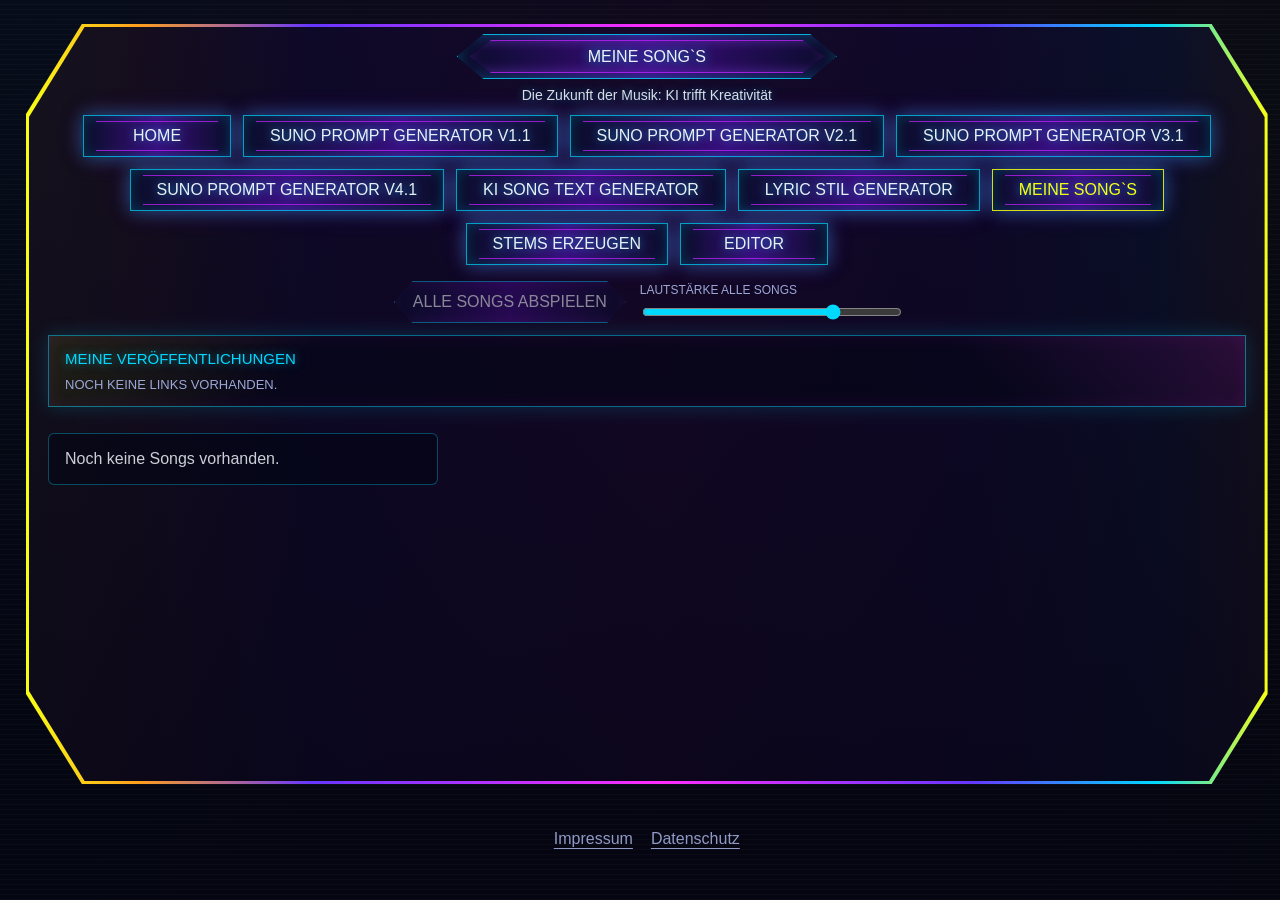
<file: songs.html>
<!doctype html>
<html lang="de">
<head>
  <meta charset="utf-8">
  <meta name="viewport" content="width=device-width, initial-scale=1">
  <link rel="icon" type="image/png" href="favicon.png">
  <link rel="apple-touch-icon" href="favicon.png">
  <link rel="stylesheet" href="assets/site-nav.css">
  <script src="assets/remote-config.js"></script>
  <script src="assets/remote-store.js"></script>
  <script src="assets/site-nav.js" defer></script>
  <script src="assets/site-content.js" defer></script>
  <title>Meine Song`s</title>
  <style>
    :root {
      --bg: #070812;
      --cyan: #00d9ff;
      --magenta: #ff2dfd;
      --violet: #6736ff;
      --yellow: #f8ff13;
      --orange: #ff9f1c;
      --text: #f7fbff;
      --muted: #9da7d7;
      --shadow: 0 0 24px rgba(103, 54, 255, 0.45), 0 0 48px rgba(255, 45, 253, 0.24);
    }

    *,
    *::before,
    *::after {
      box-sizing: border-box;
    }

    html,
    body {
      min-height: 100%;
    }

    body {
      margin: 0;
      color: var(--text);
      background: var(--bg);
      font-family: "Segoe UI", Arial, sans-serif;
      letter-spacing: 0;
      text-transform: uppercase;
      overflow-x: hidden;
    }

    button,
    input,
    audio {
      font: inherit;
    }

    .songs-stage {
      position: relative;
      min-height: 100vh;
      display: grid;
      align-items: start;
      justify-items: center;
      padding: 24px 26px;
      isolation: isolate;
      background:
        linear-gradient(180deg, rgba(5, 7, 20, 0.58), rgba(5, 7, 20, 0.86)),
        linear-gradient(90deg, rgba(0, 217, 255, 0.07), rgba(255, 45, 253, 0.11), rgba(248, 255, 19, 0.05));
    }

    .songs-stage::after {
      content: "";
      position: absolute;
      inset: 0;
      background:
        repeating-linear-gradient(0deg, rgba(255, 255, 255, 0.025), rgba(255, 255, 255, 0.025) 1px, transparent 1px, transparent 5px),
        linear-gradient(180deg, rgba(3, 4, 14, 0.08), rgba(3, 4, 14, 0.64));
      pointer-events: none;
      z-index: -2;
    }

    .songs-shell {
      --shell-corner-depth: clamp(78px, 10vh, 112px);
      position: relative;
      width: min(1420px, 97vw);
      min-height: min(760px, calc(100vh - 48px));
      padding: 10px 22px 58px;
      clip-path: polygon(4.5% 0, 95.5% 0, 100% var(--shell-corner-depth), 100% calc(100% - var(--shell-corner-depth)), 95.5% 100%, 4.5% 100%, 0 calc(100% - var(--shell-corner-depth)), 0 var(--shell-corner-depth));
      background:
        linear-gradient(90deg, var(--yellow), var(--orange) 9%, var(--violet) 23%, var(--magenta) 51%, var(--violet) 76%, var(--cyan) 91%, var(--yellow)),
        linear-gradient(180deg, rgba(17, 8, 47, 0.96), rgba(5, 5, 18, 0.98));
      box-shadow: var(--shadow);
    }

    .songs-shell::before {
      content: "";
      position: absolute;
      inset: 3px;
      clip-path: inherit;
      background:
        linear-gradient(180deg, rgba(10, 6, 29, 0.95), rgba(8, 5, 24, 0.98)),
        linear-gradient(90deg, rgba(0, 217, 255, 0.08), rgba(255, 45, 253, 0.08));
      z-index: -1;
    }

    .songs-title {
      position: relative;
      z-index: 2;
      display: grid;
      justify-items: center;
      gap: 8px;
      margin: 0 0 12px;
    }

    .songs-title-chip {
      position: relative;
      min-width: 380px;
      padding: 13px 34px 12px;
      min-height: 44px;
      display: flex;
      align-items: center;
      justify-content: center;
      text-align: center;
      color: rgba(247, 251, 255, 0.96);
      font-weight: 400;
      text-transform: uppercase;
      letter-spacing: 0;
      background:
        linear-gradient(135deg, var(--yellow) 0 12px, transparent 12px) left top / 34px 34px no-repeat,
        linear-gradient(225deg, var(--yellow) 0 12px, transparent 12px) right top / 34px 34px no-repeat,
        linear-gradient(45deg, #ff8a19 0 10px, transparent 10px) left bottom / 30px 30px no-repeat,
        linear-gradient(315deg, #ff8a19 0 10px, transparent 10px) right bottom / 30px 30px no-repeat,
        linear-gradient(90deg, rgba(9, 14, 42, 0.96), rgba(64, 12, 137, 0.88), rgba(9, 14, 42, 0.96));
      border: 1px solid rgba(0, 217, 255, 0.8);
      box-shadow:
        0 0 26px rgba(0, 217, 255, 0.52),
        0 0 34px rgba(175, 25, 255, 0.36),
        inset 0 0 16px rgba(0, 217, 255, 0.28);
      clip-path: polygon(7% 0, 93% 0, 100% 50%, 93% 100%, 7% 100%, 0 50%);
      text-shadow: 0 0 12px rgba(0, 217, 255, 0.78);
      white-space: nowrap;
      isolation: isolate;
      overflow: hidden;
    }

    .songs-title-chip::before {
      content: "";
      position: absolute;
      inset: 5px 12px;
      border-top: 1px solid rgba(198, 31, 255, 0.78);
      border-bottom: 1px solid rgba(198, 31, 255, 0.78);
      clip-path: polygon(6% 0, 94% 0, 100% 50%, 94% 100%, 6% 100%, 0 50%);
      box-shadow: inset 0 0 14px rgba(198, 31, 255, 0.32);
      pointer-events: none;
    }

    .songs-subline {
      color: rgba(247, 251, 255, 0.88);
      font-size: 14px;
      text-transform: none;
      text-shadow: 0 0 10px rgba(0, 217, 255, 0.45);
    }

    .songs-content {
      position: relative;
      z-index: 2;
      width: min(1320px, 100%);
      margin: 0 auto;
    }

    .songs-actions {
      display: flex;
      flex-wrap: wrap;
      justify-content: center;
      align-items: center;
      gap: 14px;
      margin: 0 0 12px;
    }

    .song-action-button {
      min-height: 42px;
      padding: 10px 18px;
      border: 1px solid rgba(0, 217, 255, 0.72);
      color: rgba(247, 251, 255, 0.96);
      text-transform: uppercase;
      background:
        linear-gradient(135deg, var(--yellow) 0 9px, transparent 9px) left top / 24px 24px no-repeat,
        linear-gradient(225deg, var(--yellow) 0 9px, transparent 9px) right top / 24px 24px no-repeat,
        linear-gradient(90deg, rgba(9, 14, 42, 0.96), rgba(64, 12, 137, 0.82), rgba(9, 14, 42, 0.96));
      clip-path: polygon(8% 0, 92% 0, 100% 50%, 92% 100%, 8% 100%, 0 50%);
      box-shadow: 0 0 18px rgba(0, 217, 255, 0.28), inset 0 0 14px rgba(255, 45, 253, 0.14);
      cursor: pointer;
    }

    .song-action-button:disabled {
      cursor: default;
      opacity: 0.55;
    }

    .songs-master-volume {
      display: grid;
      gap: 5px;
      min-width: min(260px, 100%);
      color: var(--muted);
      font-size: 12px;
      text-transform: uppercase;
    }

    .songs-master-volume input {
      width: 100%;
      accent-color: var(--cyan);
    }

    .songs-link-panel {
      position: relative;
      margin: 0 0 14px;
      padding: 14px 16px;
      border: 1px solid rgba(0, 217, 255, 0.48);
      background:
        linear-gradient(135deg, rgba(248, 255, 19, 0.1), transparent 22%),
        linear-gradient(225deg, rgba(255, 45, 253, 0.14), transparent 24%),
        rgba(2, 5, 20, 0.52);
      box-shadow:
        0 0 18px rgba(0, 217, 255, 0.18),
        inset 0 0 16px rgba(255, 45, 253, 0.08);
    }

    .songs-link-title {
      margin: 0 0 10px;
      color: var(--cyan);
      font-size: 15px;
      font-weight: 400;
      text-transform: uppercase;
      text-shadow: 0 0 10px rgba(0, 217, 255, 0.5);
    }

    .songs-link-list {
      display: block;
    }

    .songs-link-list [data-content-key="songs.links.items"] {
      display: none;
    }

    .songs-link-items {
      display: grid;
      grid-template-columns: repeat(3, minmax(0, 1fr));
      gap: 8px;
      margin: 0;
      padding: 0;
      list-style: none;
    }

    .songs-link-item {
      margin: 0;
      padding: 0;
    }

    .songs-link-anchor {
      display: block;
      padding: 9px 12px;
      border: 1px solid rgba(0, 217, 255, 0.42);
      color: rgba(247, 251, 255, 0.94);
      background: rgba(4, 9, 30, 0.48);
      text-decoration: none;
      box-shadow: inset 0 0 12px rgba(255, 45, 253, 0.08);
    }

    .songs-link-anchor:hover,
    .songs-link-anchor:focus-visible {
      border-color: rgba(248, 255, 19, 0.8);
      color: #ffffff;
      outline: none;
      box-shadow:
        0 0 14px rgba(0, 217, 255, 0.22),
        inset 0 0 12px rgba(255, 45, 253, 0.14);
    }

    .songs-link-empty {
      margin: 0;
      color: var(--muted);
      font-size: 13px;
      text-transform: uppercase;
    }

    .song-list {
      display: grid;
      grid-template-columns: repeat(3, minmax(0, 1fr));
      gap: 14px;
      margin-top: 12px;
      align-items: stretch;
    }

    .song-card {
      position: relative;
      display: grid;
      grid-template-rows: auto auto 1fr;
      gap: 9px;
      min-height: 178px;
      padding: 18px 16px 16px;
      border: 1px solid rgba(0, 217, 255, 0.72);
      background:
        linear-gradient(135deg, var(--yellow) 0 10px, transparent 10px) left top / 28px 28px no-repeat,
        linear-gradient(225deg, var(--yellow) 0 10px, transparent 10px) right top / 28px 28px no-repeat,
        linear-gradient(45deg, var(--orange) 0 9px, transparent 9px) left bottom / 26px 26px no-repeat,
        linear-gradient(315deg, var(--orange) 0 9px, transparent 9px) right bottom / 26px 26px no-repeat,
        linear-gradient(90deg, rgba(9, 14, 42, 0.96), rgba(64, 12, 137, 0.82), rgba(9, 14, 42, 0.96));
      clip-path: polygon(8% 0, 92% 0, 100% 17%, 100% 83%, 92% 100%, 8% 100%, 0 83%, 0 17%);
      box-shadow:
        0 0 18px rgba(0, 217, 255, 0.28),
        0 0 24px rgba(175, 25, 255, 0.2),
        inset 0 0 15px rgba(0, 217, 255, 0.16);
    }

    .song-card::before {
      content: "";
      position: absolute;
      inset: 7px 13px;
      border-top: 1px solid rgba(198, 31, 255, 0.72);
      border-bottom: 1px solid rgba(198, 31, 255, 0.72);
      clip-path: polygon(7% 0, 93% 0, 100% 50%, 93% 100%, 7% 100%, 0 50%);
      pointer-events: none;
    }

    .song-title {
      color: var(--cyan);
      font-size: 14px;
      line-height: 1.25;
      text-transform: none;
      text-shadow: 0 0 10px rgba(0, 217, 255, 0.42);
      overflow-wrap: anywhere;
    }

    .song-analysis {
      display: inline;
      color: rgba(248, 255, 19, 0.92);
      font-size: 12px;
      text-shadow: 0 0 9px rgba(248, 255, 19, 0.22);
    }

    .song-meta {
      color: var(--muted);
      font-size: 12px;
      text-transform: none;
    }

    .song-player {
      position: relative;
      overflow: hidden;
      display: grid;
      grid-template-columns: 42px minmax(0, 1fr);
      gap: 10px;
      align-self: end;
      align-items: center;
      min-height: 96px;
      padding: 9px 10px;
      border: 1px solid rgba(0, 217, 255, 0.52);
      background: rgba(2, 5, 20, 0.46);
      clip-path: polygon(6% 0, 94% 0, 100% 50%, 94% 100%, 6% 100%, 0 50%);
      box-shadow: inset 0 0 14px rgba(255, 45, 253, 0.1);
    }

    .song-spectrum {
      position: absolute;
      inset: 0;
      width: 100%;
      height: 100%;
      opacity: 0.95;
      pointer-events: none;
      z-index: 1;
      mix-blend-mode: screen;
    }

    .song-player::before {
      content: "";
      position: absolute;
      inset: 0;
      background:
        linear-gradient(rgba(0, 217, 255, 0.26) 1px, transparent 1px),
        linear-gradient(90deg, rgba(0, 217, 255, 0.22) 1px, transparent 1px),
        linear-gradient(rgba(255, 45, 253, 0.18) 1px, transparent 1px),
        linear-gradient(90deg, rgba(255, 45, 253, 0.16) 1px, transparent 1px);
      background-size:
        12px 12px,
        12px 12px,
        48px 48px,
        48px 48px;
      pointer-events: none;
      z-index: 2;
      opacity: 0.72;
      mix-blend-mode: screen;
      filter: drop-shadow(0 0 3px rgba(0, 217, 255, 0.28));
    }

    .song-player::after {
      content: "";
      position: absolute;
      inset: 0;
      background:
        linear-gradient(90deg, rgba(2, 5, 20, 0.68), rgba(2, 5, 20, 0.28), rgba(2, 5, 20, 0.68)),
        linear-gradient(180deg, rgba(2, 5, 20, 0.28), rgba(2, 5, 20, 0.76));
      pointer-events: none;
      z-index: 0;
    }

    .song-play {
      position: relative;
      z-index: 3;
      width: 38px;
      height: 38px;
      display: grid;
      place-items: center;
      color: rgba(247, 251, 255, 0.96);
      background: linear-gradient(180deg, rgba(255, 45, 253, 0.3), rgba(103, 54, 255, 0.24));
      border: 1px solid rgba(0, 217, 255, 0.72);
      clip-path: polygon(18% 0, 82% 0, 100% 50%, 82% 100%, 18% 100%, 0 50%);
      cursor: pointer;
      text-shadow: 0 0 10px rgba(0, 217, 255, 0.72);
      box-shadow: inset 0 0 12px rgba(0, 217, 255, 0.16);
    }

    .song-play:disabled {
      cursor: wait;
      opacity: 0.62;
    }

    .song-progress {
      position: relative;
      z-index: 3;
      width: 100%;
      accent-color: var(--magenta);
      cursor: pointer;
    }

    .song-time {
      position: relative;
      z-index: 3;
      grid-column: 1 / -1;
      min-width: 0;
      color: var(--muted);
      font-size: 12px;
      text-align: center;
      text-transform: none;
    }

    .song-load-status {
      position: relative;
      z-index: 3;
      grid-column: 1 / -1;
      min-height: 15px;
      color: var(--yellow);
      font-size: 12px;
      text-align: center;
      text-transform: none;
    }

    .song-player audio {
      display: none;
    }

    .song-empty {
      margin: 12px 0 0;
      padding: 16px;
      color: rgba(247, 251, 255, 0.82);
      text-transform: none;
      border: 1px solid rgba(0, 217, 255, 0.32);
      border-radius: 6px;
      background: rgba(2, 5, 20, 0.48);
    }

    @media (max-width: 1040px) {
      .songs-link-items {
        grid-template-columns: repeat(2, minmax(0, 1fr));
      }

      .song-list {
        grid-template-columns: repeat(2, minmax(0, 1fr));
      }
    }

    @media (max-width: 820px) {
      .songs-stage {
        padding: 18px 12px 12px;
      }

      .songs-shell {
        --shell-corner-depth: 42px;
        width: min(100%, 96vw);
        padding: 10px 14px 44px;
        clip-path: polygon(3% 0, 97% 0, 100% var(--shell-corner-depth), 100% calc(100% - var(--shell-corner-depth)), 97% 100%, 3% 100%, 0 calc(100% - var(--shell-corner-depth)), 0 var(--shell-corner-depth));
      }

      .songs-title-chip {
        min-width: 0;
        width: 100%;
      }

      .song-list {
        grid-template-columns: 1fr;
      }

      .songs-link-items {
        grid-template-columns: 1fr;
      }

      .song-player {
        grid-template-columns: 46px minmax(0, 1fr);
      }

      .song-time {
        grid-column: 1 / -1;
        text-align: left;
      }
    }
  </style>
</head>
<body>
  <main class="songs-stage">
    <section class="songs-shell" aria-label="Meine Songs">
      <div class="songs-title">
        <div class="songs-title-chip">Meine Song`s</div>
        <div class="songs-subline">Die Zukunft der Musik: KI trifft Kreativität</div>
      </div>

      <nav class="site-nav" data-active="songs" aria-label="Hauptnavigation"></nav>

      <div class="songs-content">
        <div class="songs-actions">
          <button class="song-action-button" id="playAllSongsButton" type="button" disabled>Alle Songs abspielen</button>
          <label class="songs-master-volume">
            Lautstärke alle Songs
            <input id="masterVolume" type="range" min="0" max="1" step="0.01" value="0.75">
          </label>
        </div>
        <section class="songs-link-panel" aria-label="Meine Veröffentlichungen">
          <h2 class="songs-link-title" data-content-key="songs.links.title">Meine Veröffentlichungen</h2>
          <div class="songs-link-list" id="songsLinkList">
            <div data-content-key="songs.links.items"></div>
          </div>
        </section>
        <div class="song-list" id="songList"></div>
      </div>
    </section>
  </main>

  <script>
    (() => {
      const songList = document.getElementById("songList");
      const playAllSongsButton = document.getElementById("playAllSongsButton");
      const masterVolume = document.getElementById("masterVolume");
      const songsLinkList = document.getElementById("songsLinkList");
      let activeAudio = null;
      const objectUrls = [];
      let sharedAudioContext = null;
      let songPlayers = [];
      let playAllSongsRunning = false;
      let sequentialSongIndex = -1;
      let masterVolumeValue = Number(masterVolume?.value || 0.75);
      const applyMasterVolumeToPlayer = (player) => {
        if (!player) return;
        if (player.audio) player.audio.volume = masterVolumeValue;
        if (player.gainNode) player.gainNode.gain.setTargetAtTime(masterVolumeValue, sharedAudioContext?.currentTime || 0, 0.015);
      };

      const getAudioContext = () => {
        const AudioContextClass = window.AudioContext || window.webkitAudioContext;
        if (!AudioContextClass) return null;
        if (!sharedAudioContext) sharedAudioContext = new AudioContextClass();
        return sharedAudioContext;
      };

      const updateMediaSession = (song, audio) => {
        if (!("mediaSession" in navigator) || typeof MediaMetadata === "undefined") return;
        navigator.mediaSession.metadata = new MediaMetadata({
          title: song.title || song.filename || "AK AI Music Studio",
          artist: "AK AI Music Studio",
          album: "Meine Song`s",
        });
        const handlers = {
          play: () => audio.play(),
          pause: () => audio.pause(),
          stop: () => {
            audio.pause();
            audio.currentTime = 0;
          },
          seekbackward: () => {
            audio.currentTime = Math.max(0, audio.currentTime - 10);
          },
          seekforward: () => {
            audio.currentTime = Math.min(audio.duration || audio.currentTime, audio.currentTime + 10);
          },
        };
        Object.entries(handlers).forEach(([action, handler]) => {
          try {
            navigator.mediaSession.setActionHandler(action, handler);
          } catch (error) {
            // Some Safari versions expose only part of the Media Session API.
          }
        });
      };

      const formatDate = (value) => {
        const date = new Date(value);
        if (Number.isNaN(date.getTime())) return "";
        return date.toLocaleDateString("de-DE", {
          day: "2-digit",
          month: "2-digit",
          year: "numeric",
        });
      };

      const getEditableText = (fieldId) => {
        const content = window.SiteContent?.readJson?.(window.SiteContent.storageKey) || {};
        if (typeof content[fieldId] === "string") return content[fieldId];
        const field = window.SiteContent?.fields?.find((entry) => entry.id === fieldId);
        return field?.defaultText || "";
      };

      const parseSongLinks = () => getEditableText("songs.links.items")
        .replace(/\r\n/g, "\n")
        .split("\n")
        .map((line) => line.trim())
        .filter(Boolean)
        .map((line) => {
          const markdown = line.match(/^\[([^\]]+)\]\((https?:\/\/[^)\s]+)\)$/i);
          if (markdown) return { title: markdown[1].trim(), url: markdown[2].trim() };

          const parts = line.split(/\s+\|\s+|\s*;\s*|\s*,\s*/);
          if (parts.length >= 2 && /^https?:\/\//i.test(parts[parts.length - 1])) {
            return {
              title: parts.slice(0, -1).join(" ").trim(),
              url: parts[parts.length - 1].trim(),
            };
          }

          if (/^https?:\/\//i.test(line)) return { title: line.replace(/^https?:\/\//i, ""), url: line };
          return null;
        })
        .filter((entry) => entry && entry.title && /^https?:\/\//i.test(entry.url));

      const renderSongLinks = () => {
        const source = songsLinkList.querySelector('[data-content-key="songs.links.items"]');
        const links = parseSongLinks();
        songsLinkList.replaceChildren();
        if (source) songsLinkList.appendChild(source);

        const list = document.createElement("ul");
        list.className = "songs-link-items";
        links.forEach((entry) => {
          const item = document.createElement("li");
          const anchor = document.createElement("a");
          item.className = "songs-link-item";
          anchor.className = "songs-link-anchor";
          anchor.href = entry.url;
          anchor.target = "_blank";
          anchor.rel = "noopener noreferrer";
          anchor.textContent = entry.title;
          item.appendChild(anchor);
          list.appendChild(item);
        });

        if (!links.length) {
          const empty = document.createElement("p");
          empty.className = "songs-link-empty";
          empty.textContent = "Noch keine Links vorhanden.";
          songsLinkList.appendChild(empty);
          return;
        }

        songsLinkList.appendChild(list);
      };

      const renderSongs = async () => {
        const songs = await window.AKRemoteStore?.listAudio?.([]) || [];
        songList.replaceChildren();
        songPlayers = [];
        playAllSongsButton.disabled = !songs.length;

        if (!songs.length) {
          const empty = document.createElement("p");
          empty.className = "song-empty";
          empty.textContent = "Noch keine Songs vorhanden.";
          songList.appendChild(empty);
          return;
        }

        songs.forEach((song) => {
          const card = document.createElement("article");
          const title = document.createElement("div");
          const titleText = document.createElement("span");
          const analysis = document.createElement("span");
          const meta = document.createElement("div");
          const player = createSongPlayer(song, analysis);

          card.className = "song-card";
          title.className = "song-title";
          analysis.className = "song-analysis";
          meta.className = "song-meta";

          titleText.textContent = song.title || song.filename || "Ohne Titel";
          analysis.textContent = formatAnalysis(song.analysis);
          meta.textContent = formatDate(song.uploadedAt);
          title.appendChild(titleText);
          title.appendChild(analysis);

          card.appendChild(title);
          if (meta.textContent) card.appendChild(meta);
          card.appendChild(player);
          songList.appendChild(card);
          if (player.songPlayerApi) songPlayers.push(player.songPlayerApi);
        });
      };

      const analysisVersion = 4;
      const hasAnalysis = (analysis) => Boolean(
        analysis && analysis.version === analysisVersion && analysis.genre && analysis.subgenre && analysis.style
      );

      const formatAnalysis = (analysis) => {
        if (!hasAnalysis(analysis)) return " - Analyse laeuft...";
        const bpm = analysis.bpm ? " / " + analysis.bpm + " BPM" : "";
        const confidence = analysis.confidence ? " / Treffer: " + analysis.confidence : "";
        return " - " + [analysis.genre, analysis.subgenre, analysis.style].filter(Boolean).join(" / ") + bpm + confidence;
      };

      const formatTime = (seconds) => {
        if (!Number.isFinite(seconds)) return "0:00";
        const minutes = Math.floor(seconds / 60);
        const rest = Math.floor(seconds % 60).toString().padStart(2, "0");
        return minutes + ":" + rest;
      };

      const analyzeAndStoreSong = async (song, analysisNode, existingBlob = null) => {
        if (!window.AKRemoteStore?.fetchAudioBlob || !window.AKRemoteStore?.updateAudioAnalysis) return;
        try {
          const blob = existingBlob || await window.AKRemoteStore.fetchAudioBlob(song.id);
          if (!blob) throw new Error("Audio konnte nicht geladen werden.");
          const analysis = await analyzeAudio(song, blob);
          song.analysis = analysis;
          analysisNode.textContent = formatAnalysis(analysis);
          await window.AKRemoteStore.updateAudioAnalysis(song.id, analysis);
        } catch (error) {
          analysisNode.textContent = " - Analyse nicht möglich";
        }
      };

      const analyzeAudio = async (song, blob) => {
        const audioContext = getAudioContext();
        if (!audioContext) {
          return inferAnalysisFromText(song, {});
        }

        const buffer = await blob.arrayBuffer();
        const decoded = await audioContext.decodeAudioData(buffer.slice(0));
        const channel = decoded.getChannelData(0);
        const duration = decoded.duration || 0;
        const sampleRate = decoded.sampleRate || 44100;
        const maxSamples = Math.min(channel.length, sampleRate * 90);
        const step = Math.max(1, Math.floor(maxSamples / 9000));
        let sum = 0;
        let absSum = 0;
        let diffSum = 0;
        let peak = 0;
        let crossings = 0;
        let previous = channel[0] || 0;
        let previousAbs = Math.abs(previous);
        const envelope = [];
        const bucketSize = Math.max(1, Math.floor(sampleRate * 0.12));
        let bucketSum = 0;
        let bucketCount = 0;

        for (let index = 0; index < maxSamples; index += step) {
          const sample = channel[index] || 0;
          const abs = Math.abs(sample);
          sum += sample * sample;
          absSum += abs;
          diffSum += Math.abs(abs - previousAbs);
          if (abs > peak) peak = abs;
          if ((sample >= 0 && previous < 0) || (sample < 0 && previous >= 0)) crossings += 1;
          previous = sample;
          previousAbs = abs;
          bucketSum += abs;
          bucketCount += 1;
          if (index % bucketSize < step) {
            envelope.push(bucketSum / Math.max(1, bucketCount));
            bucketSum = 0;
            bucketCount = 0;
          }
        }

        const sampledCount = Math.max(1, Math.ceil(maxSamples / step));
        const rms = Math.sqrt(sum / sampledCount);
        const averageAbs = absSum / sampledCount;
        const brightness = Math.min(1, diffSum / Math.max(0.0001, absSum));
        const zcr = crossings / sampledCount;
        const tempo = estimateTempo(envelope);
        const transientRate = estimateTransientRate(envelope);
        const dynamics = peak / Math.max(0.0001, rms);
        const spectrum = analyzeFrequencyProfile(channel, sampleRate, maxSamples);
        return inferAnalysisFromText(song, { rms, zcr, tempo, dynamics, duration, brightness, averageAbs, transientRate, spectrum });
      };

      const analyzeFrequencyProfile = (channel, sampleRate, maxSamples) => {
        const windowSize = 2048;
        const sampleWindows = 14;
        const usableSamples = Math.max(windowSize, maxSamples - windowSize);
        const bands = [
          { key: "sub", min: 30, max: 60 },
          { key: "bass", min: 60, max: 160 },
          { key: "lowMid", min: 160, max: 400 },
          { key: "mid", min: 400, max: 1200 },
          { key: "highMid", min: 1200, max: 3200 },
          { key: "presence", min: 3200, max: 6500 },
          { key: "air", min: 6500, max: 12000 },
        ];
        const totals = Object.fromEntries(bands.map((band) => [band.key, 0]));
        let totalEnergy = 0;
        let weightedFrequency = 0;

        const goertzelPower = (start, frequency) => {
          const omega = (2 * Math.PI * frequency) / sampleRate;
          const coeff = 2 * Math.cos(omega);
          let q0 = 0;
          let q1 = 0;
          let q2 = 0;
          for (let offset = 0; offset < windowSize; offset += 1) {
            const sample = channel[start + offset] || 0;
            const window = 0.5 - 0.5 * Math.cos((2 * Math.PI * offset) / (windowSize - 1));
            q0 = coeff * q1 - q2 + sample * window;
            q2 = q1;
            q1 = q0;
          }
          return Math.max(0, q1 * q1 + q2 * q2 - coeff * q1 * q2);
        };

        for (let windowIndex = 0; windowIndex < sampleWindows; windowIndex += 1) {
          const ratio = sampleWindows === 1 ? 0 : windowIndex / (sampleWindows - 1);
          const start = Math.min(channel.length - windowSize, Math.max(0, Math.floor(ratio * usableSamples)));
          bands.forEach((band) => {
            const center = Math.sqrt(band.min * band.max);
            const power = goertzelPower(start, center);
            totals[band.key] += power;
            totalEnergy += power;
            weightedFrequency += power * center;
          });
        }

        const safeTotal = Math.max(0.000001, totalEnergy);
        const profile = Object.fromEntries(Object.entries(totals).map(([key, value]) => [key, value / safeTotal]));
        profile.centroid = weightedFrequency / safeTotal;
        profile.lowRatio = profile.sub + profile.bass;
        profile.midRatio = profile.lowMid + profile.mid + profile.highMid;
        profile.highRatio = profile.presence + profile.air;
        profile.warmth = profile.lowMid + profile.mid;
        profile.brightness = profile.highMid + profile.presence + profile.air;
        return profile;
      };

      const estimateTempo = (envelope) => {
        if (!envelope.length) return 0;
        const mean = envelope.reduce((sum, value) => sum + value, 0) / envelope.length;
        const peaks = [];
        envelope.forEach((value, index) => {
          if (index === 0 || index === envelope.length - 1) return;
          if (value > mean * 1.22 && value > envelope[index - 1] && value >= envelope[index + 1]) {
            peaks.push(index);
          }
        });
        if (peaks.length < 2) return 0;
        const gaps = [];
        for (let index = 1; index < peaks.length; index += 1) {
          const gap = peaks[index] - peaks[index - 1];
          if (gap > 1) gaps.push(gap);
        }
        if (!gaps.length) return 0;
        gaps.sort((a, b) => a - b);
        const medianGap = gaps[Math.floor(gaps.length / 2)];
        let bpm = 60 / (medianGap * 0.12);
        while (bpm < 70) bpm *= 2;
        while (bpm > 170) bpm /= 2;
        return bpm;
      };

      const estimateTransientRate = (envelope) => {
        if (envelope.length < 4) return 0;
        const mean = envelope.reduce((sum, value) => sum + value, 0) / envelope.length;
        let hits = 0;
        for (let index = 1; index < envelope.length; index += 1) {
          if (envelope[index] > mean * 1.35 && envelope[index] > envelope[index - 1] * 1.12) hits += 1;
        }
        return hits / envelope.length;
      };

      const inferAnalysisFromText = (song, features) => {
        const text = ((song.title || "") + " " + (song.filename || "")).toLocaleLowerCase("de");
        const bpm = Number(features.tempo) || 0;
        const zcr = Number(features.zcr) || 0;
        const rms = Number(features.rms) || 0;
        const dynamics = Number(features.dynamics) || 0;
        const brightness = Number(features.brightness) || 0;
        const transientRate = Number(features.transientRate) || 0;
        const spectrum = features.spectrum || {};
        const bassRatio = Number(spectrum.lowRatio) || 0;
        const midRatio = Number(spectrum.midRatio) || 0;
        const highRatio = Number(spectrum.highRatio) || 0;
        const spectralCentroid = Number(spectrum.centroid) || 0;
        const warmth = Number(spectrum.warmth) || 0;
        const scores = [
          { id: "edm", genre: "Electronic", subgenre: bpm >= 134 ? "EDM / Trance" : "Dance / Club", baseStyle: "club-orientiert, synthetisch, pulsierend", score: 0, patterns: /edm|dance|club|house|techno|trance|rave|festival/i },
          { id: "synth", genre: "Electronic", subgenre: bpm >= 110 ? "Synthwave / Electro Pop" : "Downtempo Synth", baseStyle: "neonartig, elektronisch, flaechig", score: 0, patterns: /synth|cyber|neon|retrowave|wave|electro/i },
          { id: "pop", genre: "Pop", subgenre: bpm >= 112 ? "Upbeat Pop" : "Melodic Pop", baseStyle: "eingaengig, hook-orientiert, klar strukturiert", score: 0, patterns: /pop|summer|heart|love|radio|hit|anthem/i },
          { id: "rock", genre: "Rock", subgenre: zcr > 0.085 ? "Alternative Rock" : "Pop Rock", baseStyle: "druckvoll, kantig, bandorientiert", score: 0, patterns: /rock|guitar|metal|punk|grunge|band|drive|riff/i },
          { id: "hiphop", genre: "Hip-Hop", subgenre: bpm < 95 ? "Trap / Slow Rap" : "Rap Groove", baseStyle: "beatbetont, basslastig, rhythmisch fokussiert", score: 0, patterns: /hip.?hop|rap|trap|drill|boom.?bap|808|beat/i },
          { id: "cinematic", genre: "Cinematic", subgenre: dynamics > 7 ? "Epic Score" : "Atmospheric Score", baseStyle: "weit, emotional, filmisch aufgebaut", score: 0, patterns: /cinema|cinematic|score|orchestra|epic|movie|trailer/i },
          { id: "ambient", genre: "Ambient", subgenre: highRatio > 0.24 ? "Space Ambient" : "Dark Ambient", baseStyle: "schwebend, atmosphaerisch, texturbetont", score: 0, patterns: /ambient|space|drone|meditation|calm|relax/i },
          { id: "rnb", genre: "R&B/Soul", subgenre: bpm && bpm < 96 ? "Slow Groove" : "Soul Pop", baseStyle: "warm, weich, groove-orientiert", score: 0, patterns: /r.?b|soul|blues|smooth|groove|slow jam/i },
          { id: "folk", genre: "Folk", subgenre: "Acoustic Folk", baseStyle: "organisch, erzaehlend, akustisch gepraegt", score: 0, patterns: /country|folk|acoustic|singer|songwriter|ballad/i },
          { id: "jazz", genre: "Jazz", subgenre: "Modern Jazz / Lounge", baseStyle: "locker, harmonisch reich, elegant", score: 0, patterns: /jazz|swing|lounge|bossa|latin|sax/i },
        ];
        const byId = Object.fromEntries(scores.map((entry) => [entry.id, entry]));
        const addScore = (id, value) => {
          if (byId[id]) byId[id].score += value;
        };

        scores.forEach((entry) => {
          if (entry.patterns.test(text)) entry.score += 11;
        });

        if (bpm >= 128) addScore("edm", 5);
        if (bpm >= 112 && bpm < 128) {
          addScore("pop", 4);
          addScore("synth", 2);
        }
        if (bpm > 0 && bpm < 92) {
          addScore("hiphop", 2);
          addScore("rnb", 4);
          addScore("ambient", 3);
          addScore("cinematic", dynamics > 7 ? 3 : 1);
        }
        if (rms > 0.09 && transientRate > 0.13) {
          addScore("edm", 4);
          addScore("rock", 3);
        }
        if (transientRate > 0.18 && bpm >= 110) addScore("edm", 3);
        if (bassRatio > 0.43 && bpm < 108) addScore("hiphop", 5);
        if (bassRatio > 0.36 && bpm >= 116) addScore("edm", 4);
        if (bassRatio > 0.3 && warmth > 0.44 && bpm < 108) addScore("rnb", 4);
        if ((brightness > 0.18 || zcr > 0.075) && highRatio > 0.26) addScore("rock", 5);
        if (highRatio > 0.32 && spectralCentroid > 2600 && bpm >= 105) addScore("synth", 3);
        if (spectralCentroid > 2800 && transientRate > 0.12) addScore("edm", 2);
        if (spectralCentroid < 1250 && dynamics > 7) addScore("cinematic", 5);
        if (rms < 0.055 && dynamics > 7) {
          addScore("cinematic", 4);
          addScore("ambient", 3);
        }
        if (midRatio > 0.62 && spectralCentroid < 1800) {
          addScore("folk", 4);
          addScore("jazz", 2);
        }
        if (warmth > 0.52 && bpm < 108) addScore("rnb", 4);
        if (warmth > 0.5 && highRatio < 0.2 && transientRate < 0.13) addScore("folk", 3);
        if (zcr < 0.045 && bpm > 0 && bpm < 105) addScore("rnb", 3);
        if (highRatio < 0.17 && transientRate < 0.1 && rms < 0.075) addScore("ambient", 4);
        if (bpm >= 95 && bpm <= 125 && warmth > 0.42 && highRatio > 0.22 && transientRate < 0.16) addScore("jazz", 3);

        scores.sort((a, b) => b.score - a.score);
        const best = scores[0];
        const second = scores.find((entry) => entry.genre !== best.genre && entry.score > 0);
        const isHybrid = second && best.score - second.score <= 3 && best.score >= 5;
        const tempoTag = bpm >= 132 ? "schnell" : bpm >= 112 ? "mittleres Uptempo" : bpm >= 92 ? "moderates Tempo" : bpm > 0 ? "langsames Tempo" : "freies Tempo";
        const energyTag = rms > 0.1 ? "sehr energiegeladen" : rms > 0.075 ? "kraftvoll" : rms > 0.052 ? "ausgewogen" : "zurueckhaltend";
        const bassTag = bassRatio > 0.43 ? "massiver Low-End-Fokus" : bassRatio > 0.32 ? "praesenter Bass" : bassRatio < 0.16 ? "leichter Bassbereich" : "";
        const toneTag = spectralCentroid > 3000 || highRatio > 0.34 ? "brillante Hoehen" : spectralCentroid < 1350 ? "dunkle Klangfarbe" : warmth > 0.5 ? "warme Mitten" : "ausgewogene Klangfarbe";
        const motionTag = transientRate > 0.18 ? "stark rhythmisch" : transientRate > 0.12 ? "klarer Groove" : dynamics > 8 ? "weite Dynamik" : "ruhiger Fluss";
        const hybridTag = isHybrid ? "mit " + second.genre + "-Einfluss" : "";
        const detailStyle = [
          best.score > 0 ? best.baseStyle : "melodisch, modern produziert",
          hybridTag,
          tempoTag,
          energyTag,
          bassTag,
          toneTag,
          motionTag,
        ].filter(Boolean).join(", ");
        return {
          version: analysisVersion,
          genre: isHybrid ? best.genre + " / " + second.genre : best.score > 0 ? best.genre : "Pop",
          subgenre: isHybrid ? best.subgenre + " mit " + second.subgenre : best.score > 0 ? best.subgenre : "Melodic AI Pop",
          style: detailStyle,
          bpm: bpm ? Math.round(bpm) : "",
          confidence: best.score >= 8 ? "hoch" : best.score >= 4 ? "mittel" : "niedrig",
        };
      };

      function createSongPlayer(song, analysisNode) {
        const wrapper = document.createElement("div");
        const playButton = document.createElement("button");
        const progress = document.createElement("input");
        const time = document.createElement("div");
        const status = document.createElement("div");
        const spectrum = document.createElement("canvas");
        const audio = document.createElement("audio");
        let analyser = null;
        let gainNode = null;
        let frequencyData = null;
        let animationFrame = 0;
        let previewData = null;

        wrapper.className = "song-player";
        playButton.className = "song-play";
        progress.className = "song-progress";
        time.className = "song-time";
        status.className = "song-load-status";
        spectrum.className = "song-spectrum";

        playButton.type = "button";
        playButton.textContent = "▶";
        progress.type = "range";
        progress.min = "0";
        progress.max = "1000";
        progress.value = "0";
        time.textContent = "0:00 / 0:00";
        status.textContent = "Bereit";
        audio.preload = "none";
        audio.setAttribute("playsinline", "");
        audio.setAttribute("webkit-playsinline", "");
        audio.volume = masterVolumeValue;

        const resizeSpectrum = () => {
          const rect = wrapper.getBoundingClientRect();
          const scale = window.devicePixelRatio || 1;
          const width = Math.max(1, Math.floor(rect.width * scale));
          const height = Math.max(1, Math.floor(rect.height * scale));
          if (spectrum.width !== width || spectrum.height !== height) {
            spectrum.width = width;
            spectrum.height = height;
          }
        };

        const drawIdleSpectrum = () => {
          resizeSpectrum();
          const canvas = spectrum.getContext("2d");
          if (!canvas) return;
          const width = spectrum.width;
          const height = spectrum.height;
          canvas.clearRect(0, 0, width, height);
          const center = height * 0.82;
          const points = previewData?.length ? previewData.length - 1 : 72;
          canvas.lineWidth = Math.max(1, width * 0.006);
          canvas.strokeStyle = "rgba(0, 217, 255, 0.42)";
          canvas.shadowColor = "rgba(0, 217, 255, 0.4)";
          canvas.shadowBlur = 8;
          canvas.beginPath();
          for (let index = 0; index <= points; index += 1) {
            const ratio = index / points;
            const x = ratio * width;
            const value = previewData?.[index] ?? (0.22 + Math.sin(ratio * Math.PI * 6) * 0.12 + Math.sin(ratio * Math.PI * 13) * 0.04);
            const y = center - value * height * 0.42 + Math.sin(ratio * Math.PI * 18) * height * 0.018;
            if (index === 0) canvas.moveTo(x, y);
            else canvas.lineTo(x, y);
          }
          canvas.stroke();
        };

        const drawFallbackSpectrum = () => {
          resizeSpectrum();
          const canvas = spectrum.getContext("2d");
          if (!canvas) return;
          const width = spectrum.width;
          const height = spectrum.height;
          const center = height * 0.82;
          const points = previewData?.length ? previewData.length - 1 : 96;
          const timeOffset = audio.currentTime || performance.now() / 1000;
          canvas.clearRect(0, 0, width, height);

          const strokePreviewLine = (offset, color, blur, widthMultiplier, phase) => {
            canvas.beginPath();
            canvas.strokeStyle = color;
            canvas.lineWidth = Math.max(1, width * widthMultiplier);
            canvas.shadowColor = color;
            canvas.shadowBlur = blur;
            for (let index = 0; index <= points; index += 1) {
              const ratio = index / points;
              const x = ratio * width;
              const storedValue = previewData?.[index] ?? (0.2 + Math.sin(ratio * Math.PI * 7) * 0.09);
              const pulse = Math.sin(ratio * Math.PI * 10 + timeOffset * 4.2 + phase) * height * 0.026;
              const shimmer = Math.sin(ratio * Math.PI * 25 + timeOffset * 2.4 + phase) * height * 0.012;
              const y = center + offset - storedValue * height * 0.36 + pulse + shimmer;
              if (index === 0) canvas.moveTo(x, y);
              else canvas.lineTo(x, y);
            }
            canvas.stroke();
          };

          strokePreviewLine(0, "rgba(0, 217, 255, 0.9)", 12, 0.006, 0);
          strokePreviewLine(height * 0.03, "rgba(255, 45, 253, 0.62)", 8, 0.004, 1.7);
          strokePreviewLine(-height * 0.1, "rgba(248, 255, 19, 0.44)", 7, 0.003, 3.1);

          if (!audio.paused && !audio.ended) {
            animationFrame = requestAnimationFrame(drawFallbackSpectrum);
          }
        };

        const buildPreviewData = async (blob) => {
          const audioContext = getAudioContext();
          if (!audioContext) return;
          try {
            const buffer = await blob.arrayBuffer();
            const decoded = await audioContext.decodeAudioData(buffer.slice(0));
            const channel = decoded.getChannelData(0);
            const points = 96;
            const blockSize = Math.max(1, Math.floor(channel.length / points));
            previewData = Array.from({ length: points }, (_, index) => {
              let sum = 0;
              let peak = 0;
              const start = index * blockSize;
              const end = Math.min(channel.length, start + blockSize);
              for (let sampleIndex = start; sampleIndex < end; sampleIndex += 1) {
                const sample = Math.abs(channel[sampleIndex]);
                sum += sample * sample;
                if (sample > peak) peak = sample;
              }
              const rms = Math.sqrt(sum / Math.max(1, end - start));
              return Math.min(1, rms * 3.2 + peak * 0.35);
            });
            drawIdleSpectrum();
          } catch (error) {
            console.warn("Spektrum-Vorschau konnte nicht erstellt werden.", error);
          }
        };

        const drawSpectrum = () => {
          resizeSpectrum();
          const canvas = spectrum.getContext("2d");
          if (!canvas || !analyser || !frequencyData) return;
          analyser.getByteFrequencyData(frequencyData);

          const width = spectrum.width;
          const height = spectrum.height;
          const points = 96;
          const center = height * 0.82;
          const minFrequency = 20;
          const maxFrequency = 12000;
          const nyquist = (sharedAudioContext?.sampleRate || 44100) / 2;
          const binFrequency = nyquist / frequencyData.length;
          const frequencyAt = (ratio) => minFrequency * Math.pow(maxFrequency / minFrequency, ratio);
          const valueAtPoint = (index) => {
            const ratio = index / points;
            const frequency = Math.min(maxFrequency, frequencyAt(ratio));
            const bin = Math.min(frequencyData.length - 1, Math.max(0, Math.round(frequency / binFrequency)));
            const lower = Math.max(0, bin - 1);
            const upper = Math.min(frequencyData.length - 1, bin + 1);
            return ((frequencyData[lower] || 0) + (frequencyData[bin] || 0) + (frequencyData[upper] || 0)) / 3;
          };
          canvas.clearRect(0, 0, width, height);

          const strokeLine = (offset, color, blur, widthMultiplier) => {
            canvas.beginPath();
            canvas.strokeStyle = color;
            canvas.lineWidth = Math.max(1, width * widthMultiplier);
            canvas.shadowColor = color;
            canvas.shadowBlur = blur;
            for (let index = 0; index <= points; index += 1) {
              const intensity = valueAtPoint(index) / 255;
              const x = (index / points) * width;
              const wave = Math.sin((index / points) * Math.PI * 8 + audio.currentTime * 5) * height * 0.035;
              const y = center + offset - intensity * height * 0.32 + wave;
              if (index === 0) canvas.moveTo(x, y);
              else canvas.lineTo(x, y);
            }
            canvas.stroke();
          };

          strokeLine(0, "rgba(0, 217, 255, 0.94)", 14, 0.007);
          strokeLine(height * 0.025, "rgba(255, 45, 253, 0.68)", 10, 0.004);
          strokeLine(-height * 0.12, "rgba(248, 255, 19, 0.5)", 8, 0.003);

          canvas.fillStyle = "rgba(0, 217, 255, 0.13)";
          canvas.beginPath();
          canvas.moveTo(0, center);
          for (let index = 0; index <= points; index += 1) {
            const intensity = valueAtPoint(index) / 255;
            const x = (index / points) * width;
            const y = center - intensity * height * 0.24;
            canvas.lineTo(x, y);
          }
          canvas.lineTo(width, center);
          canvas.closePath();
          canvas.fill();

          animationFrame = requestAnimationFrame(drawSpectrum);
        };

        const stopSpectrum = () => {
          if (animationFrame) cancelAnimationFrame(animationFrame);
          animationFrame = 0;
          drawIdleSpectrum();
        };

        const startSpectrum = async () => {
          const audioContext = getAudioContext();
          try {
            if (!audioContext) throw new Error("AudioContext nicht verfuegbar.");
            if (audioContext.state === "suspended") await audioContext.resume();
            if (!analyser) {
              const source = audioContext.createMediaElementSource(audio);
              analyser = audioContext.createAnalyser();
              gainNode = audioContext.createGain();
              analyser.fftSize = 2048;
              analyser.smoothingTimeConstant = 0.78;
              gainNode.gain.value = masterVolumeValue;
              source.connect(analyser);
              analyser.connect(gainNode);
              gainNode.connect(audioContext.destination);
              frequencyData = new Uint8Array(analyser.frequencyBinCount);
            }
            if (!animationFrame) drawSpectrum();
          } catch (error) {
            if (!animationFrame) drawFallbackSpectrum();
          }
        };

        const ensureAudioLoaded = async () => {
          if (audio.src) return true;
          playButton.disabled = true;
          status.textContent = "Lade Audiodatei...";
          const blob = await window.AKRemoteStore?.fetchAudioBlob?.(song.id);
          if (!blob) {
            status.textContent = "Audiodatei konnte nicht geladen werden.";
            playButton.disabled = false;
            return false;
          }
          const objectUrl = URL.createObjectURL(blob);
          objectUrls.push(objectUrl);
          audio.src = objectUrl;
          buildPreviewData(blob);
          if (analysisNode && !hasAnalysis(song.analysis)) {
            analyzeAndStoreSong(song, analysisNode, blob);
          }
          status.textContent = "";
          playButton.disabled = false;
          return true;
        };

        const playFromStart = async () => {
          const loaded = await ensureAudioLoaded();
          if (!loaded) return false;
          if (activeAudio && activeAudio !== audio) activeAudio.pause();
          audio.currentTime = 0;
          await startSpectrum();
          try {
            updateMediaSession(song, audio);
            await audio.play();
            activeAudio = audio;
            return true;
          } catch (error) {
            status.textContent = "Wiedergabe bitte antippen.";
            return false;
          }
        };

        playButton.addEventListener("click", async () => {
          const loaded = await ensureAudioLoaded();
          if (!loaded) return;
          if (activeAudio && activeAudio !== audio) activeAudio.pause();
          if (audio.paused) {
            await startSpectrum();
            try {
              updateMediaSession(song, audio);
              await audio.play();
              activeAudio = audio;
            } catch (error) {
              status.textContent = "Wiedergabe bitte antippen.";
            }
          } else {
            audio.pause();
          }
        });

        audio.addEventListener("play", () => {
          playButton.textContent = "II";
          updateMediaSession(song, audio);
          startSpectrum();
        });

        audio.addEventListener("pause", () => {
          playButton.textContent = "▶";
        });

        audio.addEventListener("ended", () => {
          playButton.textContent = "▶";
          progress.value = "0";
          if (playAllSongsRunning) {
            const currentIndex = songPlayers.findIndex((player) => player.audio === audio);
            if (currentIndex === sequentialSongIndex) playSequentialAt(currentIndex + 1);
          }
        });

        audio.addEventListener("pause", stopSpectrum);
        audio.addEventListener("ended", stopSpectrum);

        audio.addEventListener("timeupdate", () => {
          const duration = audio.duration || 0;
          progress.value = duration ? String(Math.round((audio.currentTime / duration) * 1000)) : "0";
          time.textContent = formatTime(audio.currentTime) + " / " + formatTime(duration);
        });

        audio.addEventListener("loadedmetadata", () => {
          time.textContent = "0:00 / " + formatTime(audio.duration || 0);
        });

        progress.addEventListener("input", () => {
          if (!audio.duration) return;
          audio.currentTime = (Number(progress.value) / 1000) * audio.duration;
        });

        drawIdleSpectrum();
        window.addEventListener("resize", drawIdleSpectrum);

        wrapper.appendChild(spectrum);
        wrapper.appendChild(playButton);
        wrapper.appendChild(progress);
        wrapper.appendChild(time);
        wrapper.appendChild(status);
        wrapper.appendChild(audio);
        wrapper.songPlayerApi = {
          audio,
          ensureAudioLoaded,
          playFromStart,
          get gainNode() {
            return gainNode;
          }
        };
        return wrapper;
      }

      const handleMasterVolumeChange = () => {
        masterVolumeValue = Number(masterVolume.value);
        songPlayers.forEach(applyMasterVolumeToPlayer);
      };

      masterVolume?.addEventListener("input", handleMasterVolumeChange);
      masterVolume?.addEventListener("change", handleMasterVolumeChange);
      masterVolume?.addEventListener("touchmove", handleMasterVolumeChange, { passive: true });
      window.addEventListener("sitecontent:applied", renderSongLinks);

      const stopSequentialPlayback = () => {
        playAllSongsRunning = false;
        sequentialSongIndex = -1;
        if (activeAudio) activeAudio.pause();
        playAllSongsButton.textContent = "Alle Songs abspielen";
      };

      async function playSequentialAt(index) {
        if (!playAllSongsRunning) return;
        if (index >= songPlayers.length) {
          stopSequentialPlayback();
          return;
        }
        sequentialSongIndex = index;
        const player = songPlayers[index];
        const started = await player.playFromStart();
        if (!started && playAllSongsRunning) playSequentialAt(index + 1);
      }

      const playSongsSequentially = async () => {
        if (playAllSongsRunning) {
          stopSequentialPlayback();
          return;
        }

        playAllSongsRunning = true;
        playAllSongsButton.textContent = "Wiedergabe stoppen";
        await playSequentialAt(0);
      };

      playAllSongsButton.addEventListener("click", playSongsSequentially);

      window.addEventListener("beforeunload", () => {
        objectUrls.forEach((url) => URL.revokeObjectURL(url));
      });

      if (document.readyState === "loading") {
        document.addEventListener("DOMContentLoaded", () => {
          renderSongLinks();
          renderSongs();
        }, { once: true });
      } else {
        renderSongLinks();
        renderSongs();
      }
    })();
  </script>
</body>
</html>
</file>
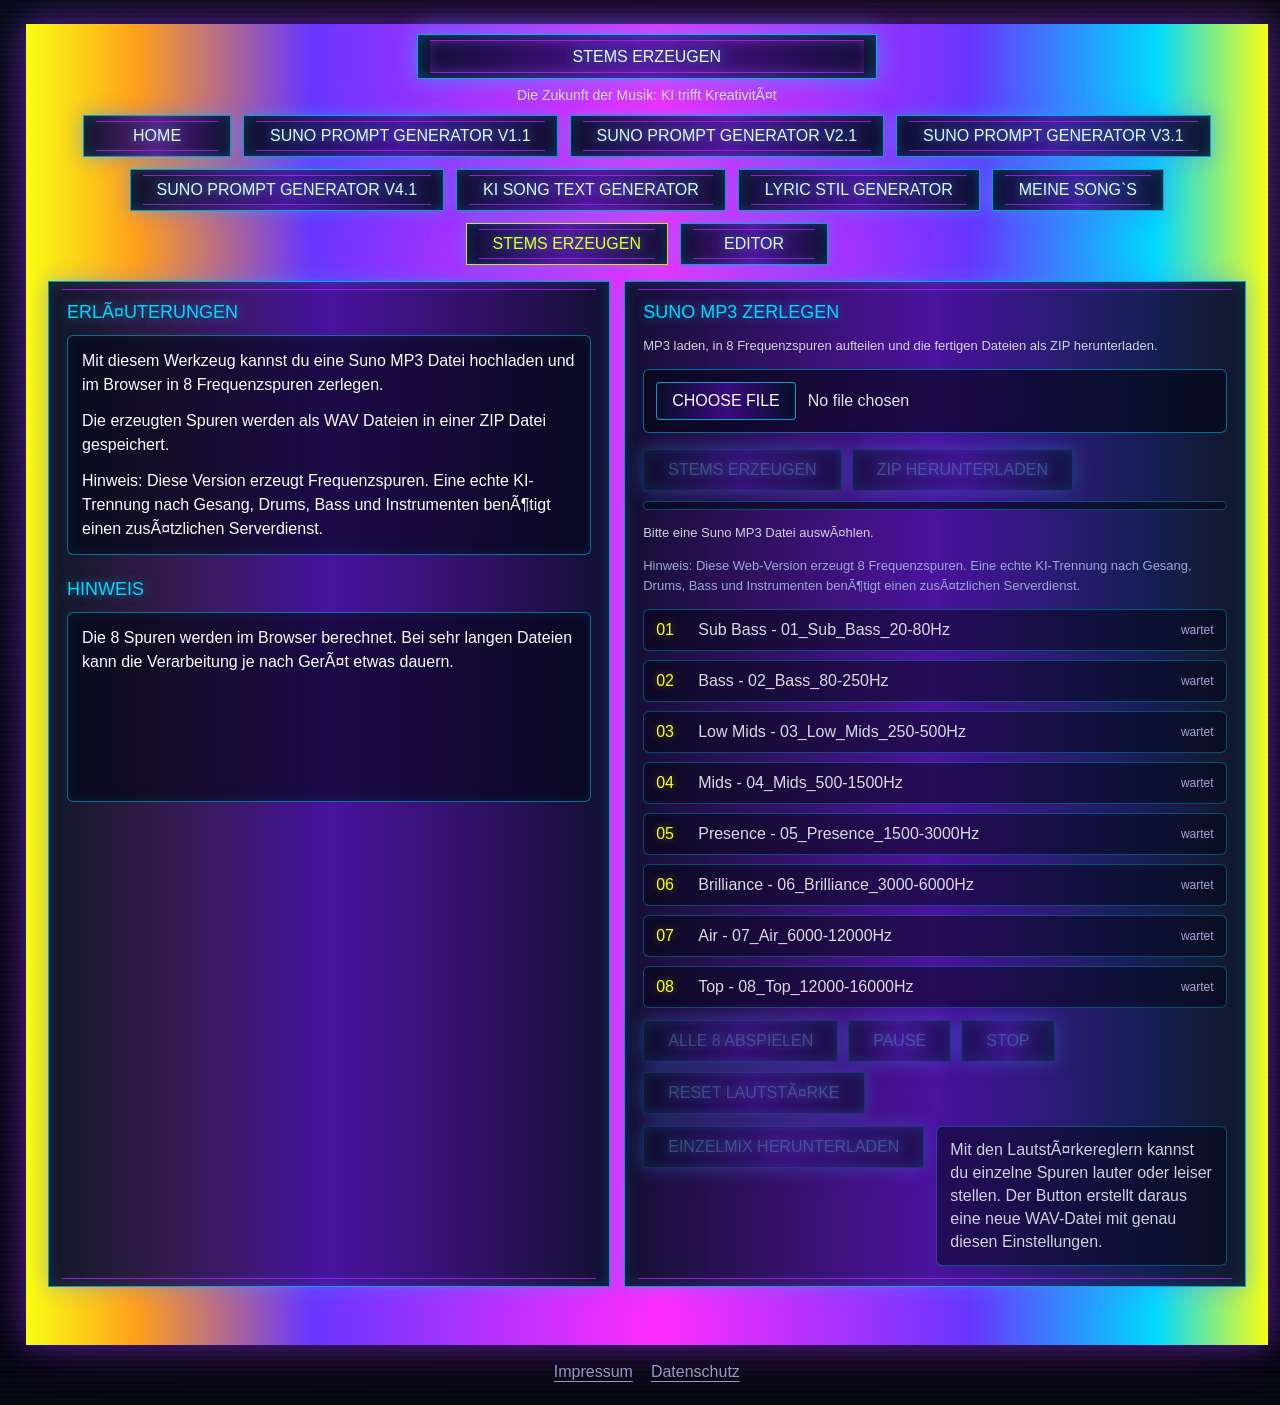
<file: stems-erzeugen.html>
﻿<!doctype html>
<html lang="de">
<head>
  <meta charset="utf-8">
  <meta name="viewport" content="width=device-width, initial-scale=1">
  <link rel="icon" type="image/png" href="favicon.png">
  <link rel="apple-touch-icon" href="favicon.png">
  <link rel="stylesheet" href="assets/site-nav.css">
  <script src="assets/remote-config.js"></script>
  <script src="assets/remote-store.js"></script>
  <script src="assets/site-nav.js" defer></script>
  <script src="assets/site-content.js" defer></script>
  <title>Stems erzeugen</title>
  <style>
    :root {
      --bg: #070812;
      --cyan: #00d9ff;
      --magenta: #ff2dfd;
      --violet: #6736ff;
      --yellow: #f8ff13;
      --orange: #ff9f1c;
      --text: #f7fbff;
      --muted: #9da7d7;
      --panel: rgba(8, 10, 34, 0.9);
      --shadow: 0 0 24px rgba(103, 54, 255, 0.45), 0 0 48px rgba(255, 45, 253, 0.24);
    }

    *,
    *::before,
    *::after {
      box-sizing: border-box;
    }

    html,
    body {
      min-height: 100%;
    }

    body {
      margin: 0;
      color: var(--text);
      background: var(--bg);
      font-family: "Segoe UI", Arial, sans-serif;
      letter-spacing: 0;
      text-transform: uppercase;
      overflow-x: hidden;
    }

    button,
    input,
    audio,
    textarea {
      font: inherit;
    }

    .stems-stage {
      position: relative;
      min-height: 100vh;
      display: grid;
      align-items: start;
      justify-items: center;
      padding: 24px 26px;
      isolation: isolate;
      background:
        linear-gradient(180deg, rgba(5, 7, 20, 0.58), rgba(5, 7, 20, 0.86)),
        linear-gradient(90deg, rgba(0, 217, 255, 0.07), rgba(255, 45, 253, 0.11), rgba(248, 255, 19, 0.05));
    }

    .stems-stage::after {
      content: "";
      position: absolute;
      inset: 0;
      background:
        repeating-linear-gradient(0deg, rgba(255, 255, 255, 0.025), rgba(255, 255, 255, 0.025) 1px, transparent 1px, transparent 5px),
        linear-gradient(180deg, rgba(3, 4, 14, 0.08), rgba(3, 4, 14, 0.64));
      pointer-events: none;
      z-index: -2;
    }

    .stems-shell {
      --shell-corner-depth: clamp(78px, 10vh, 112px);
      position: relative;
      width: min(1420px, 97vw);
      min-height: min(760px, calc(100vh - 48px));
      padding: 10px 22px 58px;
      clip-path: none;
      background:
        linear-gradient(90deg, var(--yellow), var(--orange) 9%, var(--violet) 23%, var(--magenta) 51%, var(--violet) 76%, var(--cyan) 91%, var(--yellow)),
        linear-gradient(180deg, rgba(17, 8, 47, 0.96), rgba(5, 5, 18, 0.98));
      box-shadow: var(--shadow);
    }

    .stems-shell::before {
      content: "";
      position: absolute;
      inset: 3px;
      clip-path: none;
      background:
        linear-gradient(180deg, rgba(10, 6, 29, 0.95), rgba(8, 5, 24, 0.98)),
        linear-gradient(90deg, rgba(0, 217, 255, 0.08), rgba(255, 45, 253, 0.08));
      z-index: -1;
    }

    .stems-title {
      position: relative;
      z-index: 2;
      display: grid;
      justify-items: center;
      gap: 8px;
      margin: 0 0 12px;
    }

    .stems-title-chip {
      position: relative;
      min-width: min(460px, 92vw);
      padding: 13px 34px 12px;
      min-height: 44px;
      display: flex;
      align-items: center;
      justify-content: center;
      text-align: center;
      color: rgba(247, 251, 255, 0.96);
      font-weight: 400;
      background:
        linear-gradient(90deg, rgba(9, 14, 42, 0.96), rgba(64, 12, 137, 0.88), rgba(9, 14, 42, 0.96));
      border: 1px solid rgba(0, 217, 255, 0.8);
      box-shadow:
        0 0 26px rgba(0, 217, 255, 0.52),
        0 0 34px rgba(175, 25, 255, 0.36),
        inset 0 0 16px rgba(0, 217, 255, 0.28);
      clip-path: none;
      text-shadow: 0 0 12px rgba(0, 217, 255, 0.78);
      white-space: nowrap;
      isolation: isolate;
      overflow: hidden;
    }

    .stems-title-chip::before {
      content: "";
      position: absolute;
      inset: 5px 12px;
      border-top: 1px solid rgba(198, 31, 255, 0.78);
      border-bottom: 1px solid rgba(198, 31, 255, 0.78);
      clip-path: none;
      box-shadow: inset 0 0 14px rgba(198, 31, 255, 0.32);
      pointer-events: none;
    }

    .stems-subline {
      color: rgba(247, 251, 255, 0.88);
      font-size: 14px;
      text-transform: none;
      text-shadow: 0 0 10px rgba(0, 217, 255, 0.45);
    }

    .stems-content {
      position: relative;
      z-index: 2;
      width: min(1320px, 100%);
      margin: 0 auto;
      display: grid;
      grid-template-columns: minmax(0, 0.95fr) minmax(0, 1.05fr);
      gap: 14px;
      align-items: start;
    }

    .stems-card {
      position: relative;
      min-height: 100%;
      padding: 20px 18px;
      border: 1px solid rgba(0, 217, 255, 0.72);
      background:
        linear-gradient(90deg, rgba(9, 14, 42, 0.96), rgba(64, 12, 137, 0.82), rgba(9, 14, 42, 0.96));
      clip-path: none;
      box-shadow:
        0 0 18px rgba(0, 217, 255, 0.28),
        0 0 24px rgba(175, 25, 255, 0.2),
        inset 0 0 15px rgba(0, 217, 255, 0.16);
    }

    .stems-card::before {
      content: "";
      position: absolute;
      inset: 7px 13px;
      border-top: 1px solid rgba(198, 31, 255, 0.72);
      border-bottom: 1px solid rgba(198, 31, 255, 0.72);
      clip-path: none;
      pointer-events: none;
    }

    .stems-card > * {
      position: relative;
      z-index: 1;
    }

    .stems-card h2 {
      margin: 0 0 12px;
      color: var(--cyan);
      font-size: 18px;
      font-weight: 400;
      text-shadow: 0 0 11px rgba(0, 217, 255, 0.52);
    }

    .stems-help,
    .stems-status,
    .stems-note {
      color: rgba(247, 251, 255, 0.82);
      font-size: 13px;
      line-height: 1.55;
      text-transform: none;
    }

    .stems-note {
      margin: 10px 0 0;
      color: var(--muted);
    }

    .stems-text {
      width: 100%;
      min-height: 190px;
      padding: 13px 14px;
      border: 1px solid rgba(0, 217, 255, 0.5);
      border-radius: 6px;
      color: var(--text);
      background: rgba(2, 5, 20, 0.62);
      box-shadow: inset 0 0 16px rgba(0, 217, 255, 0.08);
      text-transform: none;
      line-height: 1.5;
    }

    .stems-text p {
      margin: 0 0 12px;
    }

    .stems-text p:last-child {
      margin-bottom: 0;
    }

    .stems-text .home-feature-list {
      margin: 0 0 14px 20px;
      padding: 0;
    }

    .stems-upload {
      display: grid;
      gap: 12px;
      margin-top: 12px;
    }

    .file-input {
      width: 100%;
      padding: 12px;
      border: 1px solid rgba(0, 217, 255, 0.48);
      border-radius: 6px;
      color: rgba(247, 251, 255, 0.9);
      background: rgba(2, 5, 20, 0.62);
      text-transform: none;
    }

    .file-input::file-selector-button {
      margin-right: 12px;
      padding: 9px 15px;
      border: 1px solid rgba(0, 217, 255, 0.72);
      color: var(--text);
      background:
        linear-gradient(90deg, rgba(9, 14, 42, 0.96), rgba(64, 12, 137, 0.88), rgba(9, 14, 42, 0.96));
      border-radius: 4px;
      cursor: pointer;
      text-transform: uppercase;
    }

    .stems-actions {
      display: flex;
      flex-wrap: wrap;
      gap: 10px;
      margin-top: 4px;
    }

    .stems-button {
      position: relative;
      min-height: 42px;
      padding: 10px 24px;
      border: 1px solid rgba(0, 217, 255, 0.72);
      color: rgba(247, 251, 255, 0.94);
      background:
        linear-gradient(90deg, rgba(9, 14, 42, 0.96), rgba(64, 12, 137, 0.88), rgba(9, 14, 42, 0.96));
      clip-path: none;
      box-shadow:
        0 0 18px rgba(0, 217, 255, 0.34),
        0 0 24px rgba(175, 25, 255, 0.25),
        inset 0 0 13px rgba(0, 217, 255, 0.2);
      text-shadow: 0 0 10px rgba(0, 217, 255, 0.66);
      text-transform: uppercase;
      cursor: pointer;
    }

    .stems-button:disabled {
      color: rgba(157, 167, 215, 0.52);
      border-color: rgba(0, 217, 255, 0.28);
      cursor: not-allowed;
      opacity: 0.62;
    }

    .stems-button:not(:disabled):hover,
    .stems-button:not(:disabled):focus-visible {
      border-color: rgba(248, 255, 19, 0.9);
      outline: none;
      box-shadow:
        0 0 22px rgba(248, 255, 19, 0.22),
        0 0 30px rgba(0, 217, 255, 0.4),
        inset 0 0 15px rgba(255, 45, 253, 0.22);
    }

    .stem-list {
      display: grid;
      gap: 9px;
      margin: 12px 0 0;
      padding: 0;
      list-style: none;
    }

    .stem-track {
      display: grid;
      grid-template-columns: 32px minmax(0, 1fr) auto;
      gap: 10px;
      align-items: center;
      min-height: 42px;
      padding: 10px 12px;
      border: 1px solid rgba(0, 217, 255, 0.32);
      border-radius: 6px;
      color: rgba(247, 251, 255, 0.86);
      background: rgba(2, 5, 20, 0.5);
      text-transform: none;
    }

    .stem-track.has-player {
      grid-template-columns: 32px minmax(0, 1fr);
      align-items: start;
    }

    .stem-number {
      color: var(--yellow);
      text-shadow: 0 0 9px rgba(248, 255, 19, 0.35);
    }

    .stem-name {
      overflow-wrap: anywhere;
    }

    .stem-state {
      color: var(--muted);
      font-size: 12px;
    }

    .stem-track.is-ready .stem-state {
      color: var(--cyan);
    }

    .stem-player {
      grid-column: 2 / -1;
      display: grid;
      grid-template-columns: minmax(0, 1fr) 150px;
      gap: 10px;
      align-items: center;
      width: 100%;
    }

    .stem-player audio {
      display: none;
    }

    .stem-audio-controls {
      position: relative;
      overflow: hidden;
      display: grid;
      grid-template-columns: 38px minmax(0, 1fr) 74px;
      gap: 9px;
      align-items: center;
      min-height: 48px;
      padding: 7px 10px;
      border: 1px solid rgba(0, 217, 255, 0.52);
      border-radius: 6px;
      background:
        linear-gradient(135deg, rgba(248, 255, 19, 0.11), transparent 22%),
        linear-gradient(225deg, rgba(255, 45, 253, 0.14), transparent 24%),
        rgba(2, 5, 20, 0.58);
      box-shadow:
        inset 0 0 14px rgba(255, 45, 253, 0.12),
        0 0 14px rgba(0, 217, 255, 0.16);
    }

    .stem-audio-controls::before {
      content: "";
      position: absolute;
      inset: 0;
      background:
        linear-gradient(rgba(0, 217, 255, 0.18) 1px, transparent 1px),
        linear-gradient(90deg, rgba(0, 217, 255, 0.14) 1px, transparent 1px);
      background-size: 12px 12px;
      opacity: 0.42;
      pointer-events: none;
    }

    .stem-play {
      position: relative;
      z-index: 1;
      width: 34px;
      height: 34px;
      display: grid;
      place-items: center;
      border: 1px solid rgba(0, 217, 255, 0.72);
      color: rgba(247, 251, 255, 0.96);
      background: linear-gradient(180deg, rgba(255, 45, 253, 0.3), rgba(103, 54, 255, 0.24));
      clip-path: none;
      cursor: pointer;
      text-shadow: 0 0 10px rgba(0, 217, 255, 0.72);
    }

    .stem-progress {
      position: relative;
      z-index: 1;
      width: 100%;
      accent-color: var(--magenta);
    }

    .stem-time {
      position: relative;
      z-index: 1;
      color: var(--muted);
      font-size: 11px;
      text-align: right;
      text-transform: none;
    }

    .volume-control {
      display: grid;
      gap: 4px;
      color: var(--muted);
      font-size: 11px;
      text-transform: uppercase;
    }

    .stem-band-spectrum {
      width: 100%;
      height: 38px;
      border: 1px solid rgba(0, 217, 255, 0.34);
      border-radius: 5px;
      background: rgba(2, 5, 20, 0.54);
      box-shadow: inset 0 0 12px rgba(0, 217, 255, 0.08);
    }

    .volume-control input {
      width: 100%;
      accent-color: var(--cyan);
    }

    .mix-download-panel {
      display: grid;
      grid-template-columns: auto minmax(0, 1fr);
      gap: 12px;
      align-items: start;
      margin-top: 12px;
    }

    .stem-transport {
      grid-column: 1 / -1;
      display: flex;
      flex-wrap: wrap;
      gap: 10px;
      align-items: center;
    }

    .mix-help {
      min-height: 42px;
      padding: 11px 13px;
      border: 1px solid rgba(0, 217, 255, 0.34);
      border-radius: 6px;
      color: rgba(247, 251, 255, 0.82);
      background: rgba(2, 5, 20, 0.5);
      line-height: 1.45;
      text-transform: none;
    }

    .stems-text + h2 {
      margin-top: 24px;
    }

    .progress-shell {
      height: 9px;
      margin-top: 10px;
      border: 1px solid rgba(0, 217, 255, 0.34);
      border-radius: 999px;
      background: rgba(2, 5, 20, 0.62);
      overflow: hidden;
    }

    .progress-bar {
      width: 0%;
      height: 100%;
      background: linear-gradient(90deg, var(--cyan), var(--magenta), var(--yellow));
      box-shadow: 0 0 12px rgba(0, 217, 255, 0.48);
      transition: width 0.2s ease;
    }

    @media (max-width: 900px) {
      .stems-stage {
        padding: 16px 12px;
      }

      .stems-shell {
        width: min(100%, 96vw);
        padding: 12px 14px 46px;
        clip-path: none;
      }

      .stems-content {
        grid-template-columns: 1fr;
      }

      .stems-title-chip {
        min-width: 0;
        width: 100%;
        white-space: normal;
      }

      .stem-track {
        grid-template-columns: 28px minmax(0, 1fr);
      }

      .stem-state {
        grid-column: 2;
      }

      .stem-player,
      .mix-download-panel {
        grid-template-columns: 1fr;
      }

      .stem-audio-controls {
        grid-template-columns: 38px minmax(0, 1fr);
      }

      .stem-time {
        grid-column: 1 / -1;
        text-align: center;
      }
    }
  </style>
</head>
<body>
  <main class="stems-stage">
    <section class="stems-shell">
      <header class="stems-title">
        <div class="stems-title-chip" data-content-key="stems.title">Stems erzeugen</div>
        <div class="stems-subline" data-content-key="stems.subtitle">Die Zukunft der Musik: KI trifft KreativitÃ¤t</div>
      </header>

      <nav class="site-nav" data-active="stems"></nav>

      <section class="stems-content">
        <article class="stems-card">
          <h2 data-content-key="stems.explanation.title">ErlÃ¤uterungen</h2>
          <div class="stems-text formatted" data-content-key="stems.explanation.text">
            <p>Mit diesem Werkzeug kannst du eine Suno MP3 Datei hochladen und im Browser in 8 Frequenzspuren zerlegen.</p>
            <p>Die erzeugten Spuren werden als WAV Dateien in einer ZIP Datei gespeichert.</p>
            <p>Hinweis: Diese Version erzeugt Frequenzspuren. Eine echte KI-Trennung nach Gesang, Drums, Bass und Instrumenten benÃ¶tigt einen zusÃ¤tzlichen Serverdienst.</p>
          </div>
          <h2 data-content-key="stems.notice.title">Hinweis</h2>
          <div class="stems-text formatted" data-content-key="stems.notice.text">
            <p>Die 8 Spuren werden im Browser berechnet. Bei sehr langen Dateien kann die Verarbeitung je nach GerÃ¤t etwas dauern.</p>
          </div>
        </article>

        <article class="stems-card">
          <h2 data-content-key="stems.processing.title">Suno MP3 zerlegen</h2>
          <p class="stems-help" data-content-key="stems.processing.help">MP3 laden, in 8 Frequenzspuren aufteilen und die fertigen Dateien als ZIP herunterladen.</p>

          <div class="stems-upload">
            <input class="file-input" id="stemFile" type="file" accept="audio/mpeg,.mp3">
            <div class="stems-actions">
              <button class="stems-button" id="processButton" type="button" disabled>Stems erzeugen</button>
              <button class="stems-button" id="downloadButton" type="button" disabled>ZIP herunterladen</button>
            </div>
          </div>

          <div class="progress-shell" aria-hidden="true">
            <div class="progress-bar" id="progressBar"></div>
          </div>

          <p class="stems-status" id="stemStatus">Bitte eine Suno MP3 Datei auswÃ¤hlen.</p>
          <p class="stems-note" data-content-key="stems.processing.note">Hinweis: Diese Web-Version erzeugt 8 Frequenzspuren. Eine echte KI-Trennung nach Gesang, Drums, Bass und Instrumenten benÃ¶tigt einen zusÃ¤tzlichen Serverdienst.</p>

          <ul class="stem-list" id="stemList"></ul>
          <div class="mix-download-panel">
            <div class="stem-transport">
              <button class="stems-button" id="playAllButton" type="button" disabled>Alle 8 abspielen</button>
              <button class="stems-button" id="pauseAllButton" type="button" disabled>Pause</button>
              <button class="stems-button" id="stopAllButton" type="button" disabled>Stop</button>
              <button class="stems-button" id="resetVolumesButton" type="button" disabled>Reset LautstÃ¤rke</button>
            </div>
            <button class="stems-button" id="mixDownloadButton" type="button" disabled>Einzelmix herunterladen</button>
            <div class="mix-help" data-content-key="stems.mix.help">Mit den LautstÃ¤rkereglern kannst du einzelne Spuren lauter oder leiser stellen. Der Button erstellt daraus eine neue WAV-Datei mit genau diesen Einstellungen.</div>
          </div>
        </article>
      </section>
    </section>
  </main>

  <script>
    (() => {
      const bands = [
        { label: "Sub Bass", file: "01_Sub_Bass_20-80Hz.wav", high: 80 },
        { label: "Bass", file: "02_Bass_80-250Hz.wav", low: 80, high: 250 },
        { label: "Low Mids", file: "03_Low_Mids_250-500Hz.wav", low: 250, high: 500 },
        { label: "Mids", file: "04_Mids_500-1500Hz.wav", low: 500, high: 1500 },
        { label: "Presence", file: "05_Presence_1500-3000Hz.wav", low: 1500, high: 3000 },
        { label: "Brilliance", file: "06_Brilliance_3000-6000Hz.wav", low: 3000, high: 6000 },
        { label: "Air", file: "07_Air_6000-12000Hz.wav", low: 6000, high: 12000 },
        { label: "Top", file: "08_Top_12000-16000Hz.wav", low: 12000, high: 16000 },
      ];

      const fileInput = document.getElementById("stemFile");
      const processButton = document.getElementById("processButton");
      const playAllButton = document.getElementById("playAllButton");
      const pauseAllButton = document.getElementById("pauseAllButton");
      const stopAllButton = document.getElementById("stopAllButton");
      const resetVolumesButton = document.getElementById("resetVolumesButton");
      const downloadButton = document.getElementById("downloadButton");
      const mixDownloadButton = document.getElementById("mixDownloadButton");
      const status = document.getElementById("stemStatus");
      const progressBar = document.getElementById("progressBar");
      const stemList = document.getElementById("stemList");
      let selectedFile = null;
      let zipBlob = null;
      let zipUrl = "";
      let stemResults = [];
      let stemObjectUrls = [];
      let liveAudioContext = null;
      let liveSources = [];
      let liveGains = [];
      let liveStartedAt = 0;
      let liveOffset = 0;
      let liveDuration = 0;
      let livePlaying = false;
      let liveProgressFrame = 0;
      const targetSampleRate = 44100;
      const defaultStemVolume = 0.5;

      const setStatus = (message) => {
        status.textContent = message;
      };

      const setProgress = (value) => {
        progressBar.style.width = Math.max(0, Math.min(100, value)) + "%";
      };

      const renderStemList = (readyIndex = -1) => {
        stemList.replaceChildren();
        bands.forEach((band, index) => {
          const result = stemResults[index];
          const item = document.createElement("li");
          const number = document.createElement("span");
          const name = document.createElement("span");
          const state = document.createElement("span");

          item.className = "stem-track" + (index <= readyIndex ? " is-ready" : "") + (result ? " has-player" : "");
          number.className = "stem-number";
          name.className = "stem-name";
          state.className = "stem-state";
          number.textContent = String(index + 1).padStart(2, "0");
          name.textContent = band.label + " - " + band.file.replace(/\.wav$/i, "");
          state.textContent = result ? "abspielbar" : (index <= readyIndex ? "bereit" : "wartet");

          item.appendChild(number);
          item.appendChild(name);
          item.appendChild(state);

          if (result) {
            const player = document.createElement("div");
            const controls = document.createElement("div");
            const play = document.createElement("button");
            const progress = document.createElement("input");
            const time = document.createElement("span");
            const audio = document.createElement("audio");
            const volumeLabel = document.createElement("label");
            const volumeText = document.createElement("span");
            const spectrum = document.createElement("canvas");
            const volume = document.createElement("input");

            player.className = "stem-player";
            controls.className = "stem-audio-controls";
            play.className = "stem-play";
            progress.className = "stem-progress";
            time.className = "stem-time";
            play.type = "button";
            play.textContent = "â–¶";
            progress.type = "range";
            progress.min = "0";
            progress.max = "1000";
            progress.value = "0";
            time.textContent = "0:00 / 0:00";
            audio.src = result.url;
            audio.preload = "metadata";
            result.audio = audio;
            result.progress = progress;
            result.time = time;
            result.spectrum = spectrum;

            volumeLabel.className = "volume-control";
            spectrum.className = "stem-band-spectrum";
            volumeText.textContent = "LautstÃ¤rke";
            volume.type = "range";
            volume.min = "0";
            volume.max = "1";
            volume.step = "0.01";
            volume.value = String(result.volume);
            result.volumeInput = volume;
            audio.volume = Math.min(1, result.volume);
            volume.addEventListener("input", () => {
              result.volume = Number(volume.value) || 0;
              audio.volume = Math.min(1, result.volume);
              const gain = liveGains[index];
              if (gain && liveAudioContext) {
                gain.gain.setTargetAtTime(result.volume, liveAudioContext.currentTime, 0.015);
              }
            });

            play.addEventListener("click", async () => {
              if (audio.paused) await audio.play();
              else audio.pause();
            });
            audio.addEventListener("play", () => {
              play.textContent = "II";
            });
            audio.addEventListener("pause", () => {
              play.textContent = "â–¶";
            });
            audio.addEventListener("ended", () => {
              play.textContent = "â–¶";
              progress.value = "0";
            });
            audio.addEventListener("loadedmetadata", () => {
              time.textContent = formatTime(0) + " / " + formatTime(audio.duration || 0);
            });
            audio.addEventListener("timeupdate", () => {
              const duration = audio.duration || 0;
              progress.value = duration ? String(Math.round((audio.currentTime / duration) * 1000)) : "0";
              time.textContent = formatTime(audio.currentTime) + " / " + formatTime(duration);
            });
            progress.addEventListener("input", () => {
              if (!audio.duration) return;
              audio.currentTime = (Number(progress.value) / 1000) * audio.duration;
            });

            controls.appendChild(play);
            controls.appendChild(progress);
            controls.appendChild(time);
            volumeLabel.appendChild(spectrum);
            volumeLabel.appendChild(volumeText);
            volumeLabel.appendChild(volume);
            player.appendChild(controls);
            player.appendChild(volumeLabel);
            player.appendChild(audio);
            item.appendChild(player);
            requestAnimationFrame(() => drawBandSpectrum(result, index, 0, false));
          }

          stemList.appendChild(item);
        });
      };

      const sanitizeName = (name) => (
        (name || "suno_stems")
          .replace(/\.[^.]+$/, "")
          .replace(/[^a-z0-9_-]+/gi, "_")
          .replace(/^_+|_+$/g, "")
          .slice(0, 60) || "suno_stems"
      );

      const formatTime = (seconds) => {
        const value = Number.isFinite(seconds) ? Math.max(0, seconds) : 0;
        const minutes = Math.floor(value / 60);
        const rest = Math.floor(value % 60);
        return minutes + ":" + String(rest).padStart(2, "0");
      };

      const drawBandSpectrum = (stem, index, currentTime = 0, active = false) => {
        const canvas = stem?.spectrum;
        if (!canvas) return;
        const rect = canvas.getBoundingClientRect();
        const scale = window.devicePixelRatio || 1;
        const width = Math.max(1, Math.floor(rect.width * scale));
        const height = Math.max(1, Math.floor(rect.height * scale));
        if (canvas.width !== width || canvas.height !== height) {
          canvas.width = width;
          canvas.height = height;
        }
        const context = canvas.getContext("2d");
        if (!context) return;
        context.clearRect(0, 0, width, height);

        const points = 96;
        const volume = Number(stem.volume) || defaultStemVolume;
        const bandEnergy = 0.18 + (index + 1) / bands.length * 0.42;
        const center = height * 0.82;
        const stemValueAtPoint = (point) => {
          const ratio = point / points;
          const sweep = active ? currentTime * (1.8 + index * 0.16) : index;
          const wide = Math.sin(ratio * Math.PI * (5 + index * 0.35) + sweep) * 0.34;
          const fine = Math.sin(ratio * Math.PI * (17 + index * 1.7) + sweep * 1.7) * 0.13;
          const pulse = active ? 0.18 + Math.sin(currentTime * 3 + index) * 0.08 : 0.08;
          return Math.max(0.02, Math.min(1, (bandEnergy + wide + fine + pulse) * volume));
        };

        const strokeLine = (offset, color, blur, widthMultiplier) => {
          context.beginPath();
          context.strokeStyle = color;
          context.lineWidth = Math.max(1, width * widthMultiplier);
          context.shadowColor = color;
          context.shadowBlur = blur * scale;
          for (let point = 0; point <= points; point += 1) {
            const ratio = point / points;
            const x = ratio * width;
            const intensity = stemValueAtPoint(point);
            const wave = Math.sin(ratio * Math.PI * 8 + currentTime * 5 + index) * height * 0.035;
            const y = center + offset - intensity * height * 0.32 + wave;
            if (point === 0) context.moveTo(x, y);
            else context.lineTo(x, y);
          }
          context.stroke();
        };

        strokeLine(0, "rgba(0, 217, 255, 0.94)", 14, 0.007);
        strokeLine(height * 0.025, "rgba(255, 45, 253, 0.68)", 10, 0.004);
        strokeLine(-height * 0.12, "rgba(248, 255, 19, 0.5)", 8, 0.003);

        context.fillStyle = "rgba(0, 217, 255, 0.13)";
        context.shadowBlur = 0;
        context.beginPath();
        context.moveTo(0, center);
        for (let point = 0; point <= points; point += 1) {
          const x = (point / points) * width;
          const y = center - stemValueAtPoint(point) * height * 0.24;
          context.lineTo(x, y);
        }
        context.lineTo(width, center);
        context.closePath();
        context.fill();
      };

      const createFilter = (context, type, frequency) => {
        const filter = context.createBiquadFilter();
        filter.type = type;
        filter.frequency.value = frequency;
        filter.Q.value = 0.707;
        return filter;
      };

      const renderBand = async (audioBuffer, band) => {
        const targetLength = Math.ceil(audioBuffer.duration * targetSampleRate);
        const context = new OfflineAudioContext(
          audioBuffer.numberOfChannels,
          targetLength,
          targetSampleRate
        );
        const source = context.createBufferSource();
        source.buffer = audioBuffer;

        let node = source;
        if (band.low) {
          const highpass = createFilter(context, "highpass", band.low);
          node.connect(highpass);
          node = highpass;
        }
        if (band.high) {
          const lowpass = createFilter(context, "lowpass", band.high);
          node.connect(lowpass);
          node = lowpass;
        }

        node.connect(context.destination);
        source.start(0);
        return context.startRendering();
      };

      const writeString = (view, offset, value) => {
        for (let i = 0; i < value.length; i += 1) {
          view.setUint8(offset + i, value.charCodeAt(i));
        }
      };

      const audioBufferToWav = (buffer) => {
        const channels = buffer.numberOfChannels;
        const sampleRate = buffer.sampleRate;
        const frameCount = buffer.length;
        const bytesPerSample = 2;
        const blockAlign = channels * bytesPerSample;
        const dataSize = frameCount * blockAlign;
        const output = new ArrayBuffer(44 + dataSize);
        const view = new DataView(output);

        writeString(view, 0, "RIFF");
        view.setUint32(4, 36 + dataSize, true);
        writeString(view, 8, "WAVE");
        writeString(view, 12, "fmt ");
        view.setUint32(16, 16, true);
        view.setUint16(20, 1, true);
        view.setUint16(22, channels, true);
        view.setUint32(24, sampleRate, true);
        view.setUint32(28, sampleRate * blockAlign, true);
        view.setUint16(32, blockAlign, true);
        view.setUint16(34, 16, true);
        writeString(view, 36, "data");
        view.setUint32(40, dataSize, true);

        const channelData = [];
        for (let channel = 0; channel < channels; channel += 1) {
          channelData.push(buffer.getChannelData(channel));
        }

        let offset = 44;
        for (let frame = 0; frame < frameCount; frame += 1) {
          for (let channel = 0; channel < channels; channel += 1) {
            const sample = Math.max(-1, Math.min(1, channelData[channel][frame]));
            view.setInt16(offset, sample < 0 ? sample * 0x8000 : sample * 0x7fff, true);
            offset += 2;
          }
        }

        return new Uint8Array(output);
      };

      const makeCrcTable = () => {
        const table = new Uint32Array(256);
        for (let i = 0; i < 256; i += 1) {
          let c = i;
          for (let k = 0; k < 8; k += 1) {
            c = (c & 1) ? (0xedb88320 ^ (c >>> 1)) : (c >>> 1);
          }
          table[i] = c >>> 0;
        }
        return table;
      };

      const crcTable = makeCrcTable();

      const crc32 = (bytes) => {
        let crc = 0xffffffff;
        for (let i = 0; i < bytes.length; i += 1) {
          crc = crcTable[(crc ^ bytes[i]) & 0xff] ^ (crc >>> 8);
        }
        return (crc ^ 0xffffffff) >>> 0;
      };

      const dosDateTime = () => {
        const now = new Date();
        const time = (now.getHours() << 11) | (now.getMinutes() << 5) | Math.floor(now.getSeconds() / 2);
        const date = ((now.getFullYear() - 1980) << 9) | ((now.getMonth() + 1) << 5) | now.getDate();
        return { time, date };
      };

      const concatArrays = (parts) => {
        const size = parts.reduce((sum, part) => sum + part.length, 0);
        const output = new Uint8Array(size);
        let offset = 0;
        parts.forEach((part) => {
          output.set(part, offset);
          offset += part.length;
        });
        return output;
      };

      const createZip = (files) => {
        const encoder = new TextEncoder();
        const localParts = [];
        const centralParts = [];
        let offset = 0;
        const stamp = dosDateTime();

        files.forEach((file) => {
          const nameBytes = encoder.encode(file.name);
          const data = file.data;
          const crc = crc32(data);

          const local = new Uint8Array(30 + nameBytes.length);
          const localView = new DataView(local.buffer);
          localView.setUint32(0, 0x04034b50, true);
          localView.setUint16(4, 20, true);
          localView.setUint16(6, 0, true);
          localView.setUint16(8, 0, true);
          localView.setUint16(10, stamp.time, true);
          localView.setUint16(12, stamp.date, true);
          localView.setUint32(14, crc, true);
          localView.setUint32(18, data.length, true);
          localView.setUint32(22, data.length, true);
          localView.setUint16(26, nameBytes.length, true);
          localView.setUint16(28, 0, true);
          local.set(nameBytes, 30);
          localParts.push(local, data);

          const central = new Uint8Array(46 + nameBytes.length);
          const centralView = new DataView(central.buffer);
          centralView.setUint32(0, 0x02014b50, true);
          centralView.setUint16(4, 20, true);
          centralView.setUint16(6, 20, true);
          centralView.setUint16(8, 0, true);
          centralView.setUint16(10, 0, true);
          centralView.setUint16(12, stamp.time, true);
          centralView.setUint16(14, stamp.date, true);
          centralView.setUint32(16, crc, true);
          centralView.setUint32(20, data.length, true);
          centralView.setUint32(24, data.length, true);
          centralView.setUint16(28, nameBytes.length, true);
          centralView.setUint16(30, 0, true);
          centralView.setUint16(32, 0, true);
          centralView.setUint16(34, 0, true);
          centralView.setUint16(36, 0, true);
          centralView.setUint32(38, 0, true);
          centralView.setUint32(42, offset, true);
          central.set(nameBytes, 46);
          centralParts.push(central);

          offset += local.length + data.length;
        });

        const centralSize = centralParts.reduce((sum, part) => sum + part.length, 0);
        const end = new Uint8Array(22);
        const endView = new DataView(end.buffer);
        endView.setUint32(0, 0x06054b50, true);
        endView.setUint16(8, files.length, true);
        endView.setUint16(10, files.length, true);
        endView.setUint32(12, centralSize, true);
        endView.setUint32(16, offset, true);

        return new Blob([concatArrays([...localParts, ...centralParts, end])], { type: "application/zip" });
      };

      const resetDownload = () => {
        if (zipUrl) URL.revokeObjectURL(zipUrl);
        stemObjectUrls.forEach((url) => URL.revokeObjectURL(url));
        stopLiveTransport(true);
        stemObjectUrls = [];
        stemResults = [];
        zipBlob = null;
        zipUrl = "";
        downloadButton.disabled = true;
        playAllButton.disabled = true;
        pauseAllButton.disabled = true;
        stopAllButton.disabled = true;
        resetVolumesButton.disabled = true;
        mixDownloadButton.disabled = true;
      };

      const stopLiveTransport = (resetOffset = false) => {
        liveSources.forEach((source) => {
          try {
            source.stop();
          } catch (error) {
            // Sources may already be stopped.
          }
        });
        liveSources = [];
        liveGains = [];
        livePlaying = false;
        if (resetOffset) liveOffset = 0;
        pauseAllButton.disabled = true;
        stopAllButton.disabled = true;
        cancelLiveProgress();
        updateStemProgress(liveOffset);
      };

      const cancelLiveProgress = () => {
        if (liveProgressFrame) cancelAnimationFrame(liveProgressFrame);
        liveProgressFrame = 0;
      };

      const updateStemProgress = (currentTime) => {
        const duration = liveDuration || stemResults[0]?.buffer?.duration || 0;
        const value = duration ? String(Math.round((Math.min(currentTime, duration) / duration) * 1000)) : "0";
        stemResults.forEach((stem, index) => {
          if (stem.progress) stem.progress.value = value;
          if (stem.time) stem.time.textContent = formatTime(Math.min(currentTime, duration)) + " / " + formatTime(duration);
          drawBandSpectrum(stem, index, currentTime, livePlaying);
        });
      };

      const tickLiveProgress = () => {
        if (!livePlaying || !liveAudioContext) return;
        const currentTime = Math.min(liveAudioContext.currentTime - liveStartedAt, liveDuration || 0);
        updateStemProgress(currentTime);
        liveProgressFrame = requestAnimationFrame(tickLiveProgress);
      };

      const resetStemVolumes = () => {
        stemResults.forEach((stem, index) => {
          stem.volume = defaultStemVolume;
          if (stem.audio) stem.audio.volume = defaultStemVolume;
          if (stem.volumeInput) stem.volumeInput.value = String(defaultStemVolume);
          const gain = liveGains[index];
          if (gain && liveAudioContext) {
            gain.gain.setTargetAtTime(defaultStemVolume, liveAudioContext.currentTime, 0.015);
          }
          drawBandSpectrum(stem, index, liveOffset, livePlaying);
        });
      };

      const getLiveAudioContext = async () => {
        const AudioContextClass = window.AudioContext || window.webkitAudioContext;
        if (!AudioContextClass) return null;
        if (!liveAudioContext) liveAudioContext = new AudioContextClass({ sampleRate: targetSampleRate });
        if (liveAudioContext.state === "suspended") await liveAudioContext.resume();
        return liveAudioContext;
      };

      const createAudioBufferFromChannels = (channels, sampleRate) => {
        const context = new OfflineAudioContext(channels.length, channels[0].length, sampleRate);
        const buffer = context.createBuffer(channels.length, channels[0].length, sampleRate);
        channels.forEach((channelData, index) => buffer.copyToChannel(channelData, index));
        return buffer;
      };

      const createMixBuffer = () => {
        if (!stemResults.length) return null;
        const first = stemResults[0].buffer;
        const channelCount = first.numberOfChannels;
        const length = first.length;
        const sampleRate = first.sampleRate;
        const channels = Array.from({ length: channelCount }, () => new Float32Array(length));

        stemResults.forEach((stem) => {
          for (let channel = 0; channel < channelCount; channel += 1) {
            const source = stem.buffer.getChannelData(Math.min(channel, stem.buffer.numberOfChannels - 1));
            const target = channels[channel];
            const gain = Number(stem.volume) || 0;
            for (let index = 0; index < length; index += 1) {
              target[index] += source[index] * gain;
            }
          }
        });

        let peak = 0;
        channels.forEach((channel) => {
          for (let index = 0; index < channel.length; index += 1) {
            peak = Math.max(peak, Math.abs(channel[index]));
          }
        });
        if (peak > 0.98) {
          const scale = 0.98 / peak;
          channels.forEach((channel) => {
            for (let index = 0; index < channel.length; index += 1) channel[index] *= scale;
          });
        }

        return createAudioBufferFromChannels(channels, sampleRate);
      };

      const downloadBlob = (blob, filename) => {
        const url = URL.createObjectURL(blob);
        const link = document.createElement("a");
        link.href = url;
        link.download = filename;
        document.body.appendChild(link);
        link.click();
        link.remove();
        window.setTimeout(() => URL.revokeObjectURL(url), 1000);
      };

      const startLiveTransport = async (fromStart = false) => {
        if (stemResults.length !== bands.length) return;
        const context = await getLiveAudioContext();
        if (!context) return;
        if (fromStart) liveOffset = 0;
        stopLiveTransport(false);

        liveDuration = stemResults[0]?.buffer?.duration || 0;
        const offset = Math.min(liveOffset, Math.max(0, liveDuration - 0.01));
        liveStartedAt = context.currentTime - offset;
        liveSources = [];
        liveGains = [];

        stemResults.forEach((stem) => {
          const source = context.createBufferSource();
          const gain = context.createGain();
          source.buffer = stem.buffer;
          gain.gain.value = Number(stem.volume) || 0;
          source.connect(gain).connect(context.destination);
          source.addEventListener("ended", () => {
            if (!livePlaying) return;
            const elapsed = context.currentTime - liveStartedAt;
            if (elapsed >= liveDuration - 0.05) {
              liveOffset = 0;
              livePlaying = false;
              pauseAllButton.disabled = true;
              stopAllButton.disabled = true;
              cancelLiveProgress();
              updateStemProgress(0);
            }
          });
          source.start(0, offset);
          liveSources.push(source);
          liveGains.push(gain);
        });

        livePlaying = true;
        pauseAllButton.disabled = false;
        stopAllButton.disabled = false;
        cancelLiveProgress();
        tickLiveProgress();
      };

      const processFile = async () => {
        if (!selectedFile) return;
        resetDownload();
        processButton.disabled = true;
        fileInput.disabled = true;
        setProgress(0);
        renderStemList(-1);
        setStatus("MP3 wird geladen und analysiert...");

        try {
          const arrayBuffer = await selectedFile.arrayBuffer();
          const context = new (window.AudioContext || window.webkitAudioContext)();
          const decoded = await context.decodeAudioData(arrayBuffer.slice(0));
          if (context.close) context.close();

          const prefix = sanitizeName(selectedFile.name);
          const files = [];
          const nextStemResults = [];
          for (let i = 0; i < bands.length; i += 1) {
            const band = bands[i];
            setStatus("Spur " + (i + 1) + " von 8 wird erzeugt: " + band.label);
            const rendered = await renderBand(decoded, band);
            const wav = audioBufferToWav(rendered);
            const url = URL.createObjectURL(new Blob([wav], { type: "audio/wav" }));
            stemObjectUrls.push(url);
            nextStemResults.push({ band, buffer: rendered, wav, url, volume: defaultStemVolume });
            stemResults = nextStemResults;
            files.push({ name: prefix + "/" + band.file, data: wav });
            renderStemList(i);
            setProgress(((i + 1) / bands.length) * 90);
            await new Promise((resolve) => setTimeout(resolve, 0));
          }

          setStatus("ZIP Datei wird erstellt...");
          zipBlob = createZip(files);
          zipUrl = URL.createObjectURL(zipBlob);
          downloadButton.disabled = false;
          playAllButton.disabled = false;
          pauseAllButton.disabled = true;
          stopAllButton.disabled = true;
          resetVolumesButton.disabled = false;
          mixDownloadButton.disabled = false;
          setProgress(100);
          setStatus("Fertig. Die 8 Spuren kÃ¶nnen als ZIP heruntergeladen werden.");
        } catch (error) {
          console.error(error);
          setStatus("Die Datei konnte nicht verarbeitet werden. Bitte eine gueltige MP3 Datei verwenden.");
          setProgress(0);
          renderStemList(-1);
        } finally {
          fileInput.disabled = false;
          processButton.disabled = !selectedFile;
        }
      };

      fileInput.addEventListener("change", () => {
        selectedFile = fileInput.files && fileInput.files[0] ? fileInput.files[0] : null;
        resetDownload();
        processButton.disabled = !selectedFile;
        setProgress(0);
        renderStemList(-1);
        setStatus(selectedFile ? selectedFile.name + " ist bereit." : "Bitte eine Suno MP3 Datei auswÃ¤hlen.");
      });

      processButton.addEventListener("click", processFile);

      playAllButton.addEventListener("click", async () => {
        if (stemResults.length !== bands.length) return;
        stemResults.forEach((stem) => {
          if (!stem.audio) return;
          stem.audio.pause();
          stem.audio.currentTime = 0;
        });
        await startLiveTransport(liveOffset === 0);
      });

      pauseAllButton.addEventListener("click", () => {
        if (!liveAudioContext || !livePlaying) return;
        liveOffset = Math.min(liveAudioContext.currentTime - liveStartedAt, liveDuration || 0);
        stopLiveTransport(false);
      });

      stopAllButton.addEventListener("click", () => {
        stopLiveTransport(true);
      });

      resetVolumesButton.addEventListener("click", resetStemVolumes);

      downloadButton.addEventListener("click", () => {
        if (!zipBlob || !zipUrl || !selectedFile) return;
        const link = document.createElement("a");
        link.href = zipUrl;
        link.download = sanitizeName(selectedFile.name) + "_8_stems.zip";
        document.body.appendChild(link);
        link.click();
        link.remove();
      });

      mixDownloadButton.addEventListener("click", () => {
        if (!selectedFile || !stemResults.length) return;
        const mixBuffer = createMixBuffer();
        if (!mixBuffer) return;
        const wav = audioBufferToWav(mixBuffer);
        downloadBlob(new Blob([wav], { type: "audio/wav" }), sanitizeName(selectedFile.name) + "_lautstaerke_mix.wav");
      });

      renderStemList(-1);
    })();
  </script>
</body>
</html>
</file>
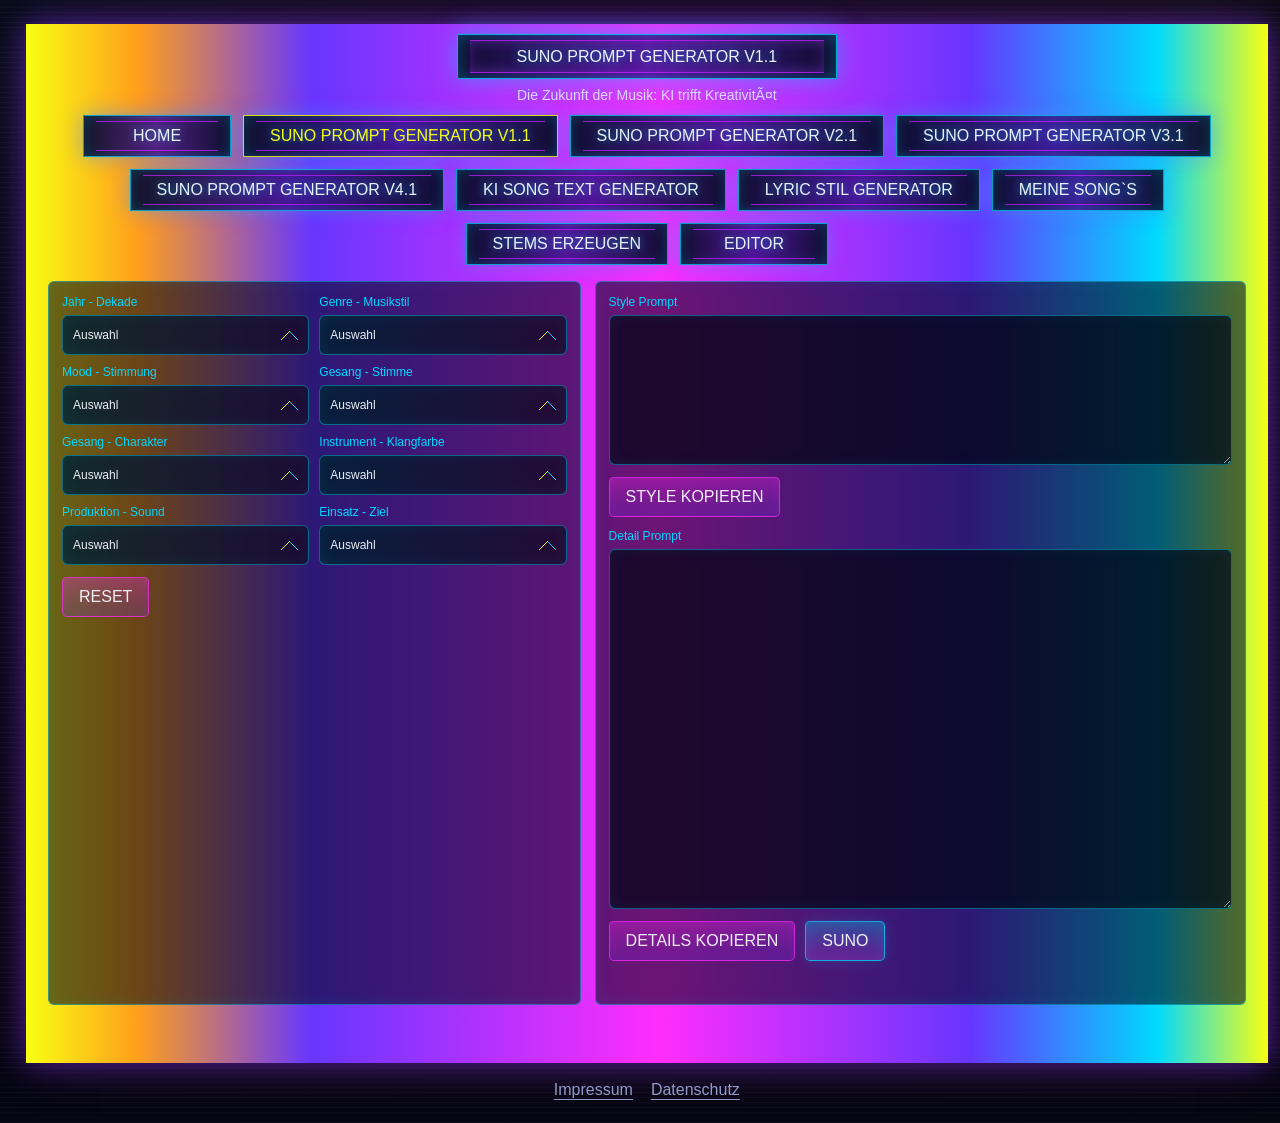
<file: suno-prompt-generator-v11.html>
﻿<!doctype html>
<html lang="de">
<head>
  <meta charset="utf-8">
  <meta name="viewport" content="width=device-width, initial-scale=1">
  <link rel="icon" type="image/png" href="favicon.png">
  <link rel="apple-touch-icon" href="favicon.png">
  <link rel="stylesheet" href="assets/site-nav.css">
  <script src="assets/remote-config.js"></script>
  <script src="assets/remote-store.js"></script>
  <script src="assets/site-nav.js" defer></script>
  <script src="assets/site-content.js" defer></script>
  <title>SUNO Prompt Generator V1.1</title>
  <style>
    :root {
      --bg: #070812;
      --cyan: #00d9ff;
      --magenta: #ff2dfd;
      --violet: #6736ff;
      --yellow: #f8ff13;
      --orange: #ff9f1c;
      --text: #f7fbff;
      --muted: #9da7d7;
      --shadow: 0 0 24px rgba(103, 54, 255, 0.45), 0 0 48px rgba(255, 45, 253, 0.24);
    }

    *,
    *::before,
    *::after {
      box-sizing: border-box;
    }

    html,
    body {
      min-height: 100%;
      scrollbar-color: rgba(0, 217, 255, 0.78) rgba(2, 5, 20, 0.82);
      scrollbar-width: thin;
    }

    body {
      margin: 0;
      color: var(--text);
      background: var(--bg);
      font-family: "Segoe UI", Arial, sans-serif;
      letter-spacing: 0;
      text-transform: uppercase;
      overflow-x: hidden;
    }

    button,
    select,
    textarea {
      font: inherit;
      font-weight: 400;
    }

    ::-webkit-scrollbar {
      width: 12px;
      height: 12px;
    }

    ::-webkit-scrollbar-track {
      background: linear-gradient(180deg, rgba(2, 5, 20, 0.96), rgba(15, 8, 45, 0.96));
      border: 1px solid rgba(0, 217, 255, 0.22);
      box-shadow: inset 0 0 10px rgba(103, 54, 255, 0.28);
    }

    ::-webkit-scrollbar-thumb {
      background:
        linear-gradient(180deg, rgba(248, 255, 19, 0.92), rgba(255, 45, 253, 0.86) 48%, rgba(0, 217, 255, 0.88));
      border: 2px solid rgba(2, 5, 20, 0.96);
      border-radius: 999px;
      box-shadow: 0 0 12px rgba(0, 217, 255, 0.48), 0 0 18px rgba(255, 45, 253, 0.34);
    }

    ::-webkit-scrollbar-thumb:hover {
      background:
        linear-gradient(180deg, rgba(255, 255, 120, 0.98), rgba(255, 84, 253, 0.96) 48%, rgba(52, 231, 255, 0.98));
    }

    .prompt-stage {
      position: relative;
      min-height: 100vh;
      display: grid;
      align-items: start;
      justify-items: center;
      padding: 24px 26px;
      isolation: isolate;
      background:
        linear-gradient(180deg, rgba(5, 7, 20, 0.58), rgba(5, 7, 20, 0.86)),
        linear-gradient(90deg, rgba(0, 217, 255, 0.07), rgba(255, 45, 253, 0.11), rgba(248, 255, 19, 0.05));
    }

    .prompt-stage::after {
      content: "";
      position: absolute;
      inset: 0;
      background:
        repeating-linear-gradient(0deg, rgba(255, 255, 255, 0.025), rgba(255, 255, 255, 0.025) 1px, transparent 1px, transparent 5px),
        linear-gradient(180deg, rgba(3, 4, 14, 0.08), rgba(3, 4, 14, 0.64));
      pointer-events: none;
      z-index: -2;
    }

    .prompt-shell {
      --shell-corner-depth: clamp(78px, 10vh, 112px);
      position: relative;
      width: min(1420px, 97vw);
      min-height: min(760px, calc(100vh - 48px));
      padding: 10px 22px 58px;
      clip-path: none;
      background:
        linear-gradient(90deg, var(--yellow), var(--orange) 9%, var(--violet) 23%, var(--magenta) 51%, var(--violet) 76%, var(--cyan) 91%, var(--yellow)),
        linear-gradient(180deg, rgba(17, 8, 47, 0.96), rgba(5, 5, 18, 0.98));
      box-shadow: var(--shadow);
    }

    .prompt-shell::before {
      content: "";
      position: absolute;
      inset: 3px;
      clip-path: none;
      background:
        linear-gradient(180deg, rgba(10, 6, 29, 0.95), rgba(8, 5, 24, 0.98)),
        linear-gradient(90deg, rgba(0, 217, 255, 0.08), rgba(255, 45, 253, 0.08));
      z-index: -1;
    }

    .prompt-title {
      position: relative;
      z-index: 2;
      display: grid;
      justify-items: center;
      gap: 8px;
      margin: 0 0 12px;
    }

    .prompt-title-chip {
      position: relative;
      min-width: 380px;
      padding: 13px 34px 12px;
      min-height: 44px;
      display: flex;
      align-items: center;
      justify-content: center;
      text-align: center;
      color: rgba(247, 251, 255, 0.96);
      font-weight: 400;
      text-transform: uppercase;
      letter-spacing: 0;
      background:
        linear-gradient(90deg, rgba(9, 14, 42, 0.96), rgba(64, 12, 137, 0.88), rgba(9, 14, 42, 0.96));
      border: 1px solid rgba(0, 217, 255, 0.8);
      box-shadow:
        0 0 26px rgba(0, 217, 255, 0.52),
        0 0 34px rgba(175, 25, 255, 0.36),
        inset 0 0 16px rgba(0, 217, 255, 0.28);
      clip-path: none;
      text-shadow: 0 0 12px rgba(0, 217, 255, 0.78);
      white-space: nowrap;
      isolation: isolate;
      overflow: hidden;
    }

    .prompt-title-chip::before {
      content: "";
      position: absolute;
      inset: 5px 12px;
      border-top: 1px solid rgba(198, 31, 255, 0.78);
      border-bottom: 1px solid rgba(198, 31, 255, 0.78);
      clip-path: none;
      box-shadow: inset 0 0 14px rgba(198, 31, 255, 0.32);
      pointer-events: none;
    }

    .prompt-subline {
      color: rgba(247, 251, 255, 0.88);
      font-size: 14px;
      text-transform: none;
      text-shadow: 0 0 10px rgba(0, 217, 255, 0.45);
    }

    .prompt-content {
      position: relative;
      z-index: 2;
      display: grid;
      grid-template-columns: minmax(280px, 0.9fr) minmax(340px, 1.1fr);
      gap: 14px;
      max-width: 1320px;
      margin: 0 auto;
    }

    .control-panel,
    .output-panel {
      display: grid;
      gap: 12px;
      align-content: start;
      padding: 13px;
      border: 1px solid rgba(0, 217, 255, 0.42);
      border-radius: 6px;
      background: rgba(2, 5, 20, 0.58);
      box-shadow: inset 0 0 18px rgba(0, 217, 255, 0.07);
    }

    .control-grid {
      display: grid;
      grid-template-columns: repeat(2, minmax(0, 1fr));
      gap: 10px;
    }

    .prompt-label {
      display: grid;
      gap: 6px;
      color: var(--cyan);
      font-size: 12px;
      text-transform: none;
    }

    .prompt-select,
    .prompt-output {
      width: 100%;
      color: rgba(247, 251, 255, 0.94);
      background: rgba(2, 5, 20, 0.72);
      border: 1px solid rgba(0, 217, 255, 0.42);
      border-radius: 6px;
      outline: none;
      box-shadow: inset 0 0 16px rgba(0, 217, 255, 0.06);
    }

    .prompt-select {
      min-height: 40px;
      padding: 8px 38px 8px 10px;
      text-transform: none;
      appearance: none;
      background:
        linear-gradient(135deg, transparent 0 48%, rgba(248, 255, 19, 0.95) 49% 54%, transparent 55%) right 18px center / 9px 9px no-repeat,
        linear-gradient(225deg, transparent 0 48%, rgba(0, 217, 255, 0.95) 49% 54%, transparent 55%) right 10px center / 9px 9px no-repeat,
        linear-gradient(90deg, rgba(0, 217, 255, 0.11), rgba(255, 45, 253, 0.08)),
        rgba(2, 5, 20, 0.82);
      cursor: pointer;
      scrollbar-color: rgba(0, 217, 255, 0.78) rgba(2, 5, 20, 0.82);
      scrollbar-width: thin;
    }

    .prompt-select:hover,
    .prompt-select:focus-visible {
      border-color: rgba(248, 255, 19, 0.86);
      box-shadow:
        0 0 16px rgba(0, 217, 255, 0.22),
        inset 0 0 18px rgba(255, 45, 253, 0.1);
    }

    .prompt-select option {
      color: rgba(247, 251, 255, 0.96);
      background: #08091d;
      font-weight: 400;
    }

    .prompt-select option:checked {
      color: #ffffff;
      background: #2a126a;
    }

    .prompt-output {
      min-height: 150px;
      padding: 12px;
      resize: vertical;
      line-height: 1.45;
      text-transform: none;
      scrollbar-color: rgba(0, 217, 255, 0.78) rgba(2, 5, 20, 0.62);
      scrollbar-width: thin;
    }

    .prompt-output.lyrics {
      min-height: 360px;
    }

    .button-row {
      display: flex;
      flex-wrap: wrap;
      gap: 10px;
    }

    .prompt-button {
      display: inline-flex;
      align-items: center;
      justify-content: center;
      min-height: 40px;
      padding: 9px 16px;
      color: rgba(247, 251, 255, 0.94);
      text-decoration: none;
      text-transform: uppercase;
      background: linear-gradient(180deg, rgba(255, 45, 253, 0.28), rgba(103, 54, 255, 0.18));
      border: 1px solid rgba(255, 45, 253, 0.66);
      border-radius: 5px;
      cursor: pointer;
      box-shadow: inset 0 0 14px rgba(255, 45, 253, 0.12);
    }

    .prompt-button:hover,
    .prompt-button:focus-visible {
      border-color: rgba(248, 255, 19, 0.9);
      outline: none;
    }

    .prompt-button.suno-button {
      border-color: rgba(0, 217, 255, 0.72);
      background: linear-gradient(180deg, rgba(0, 217, 255, 0.28), rgba(255, 45, 253, 0.2));
      box-shadow: inset 0 0 14px rgba(0, 217, 255, 0.14), 0 0 14px rgba(0, 217, 255, 0.16);
    }

    .prompt-status {
      min-height: 18px;
      color: var(--yellow);
      font-size: 12px;
      text-transform: none;
    }

    @media (max-width: 940px) {
      .prompt-content,
      .control-grid {
        grid-template-columns: 1fr;
      }
    }

    @media (max-width: 820px) {
      .prompt-stage {
        padding: 18px 12px 12px;
      }

      .prompt-shell {
        --shell-corner-depth: 42px;
        width: min(100%, 96vw);
        padding: 10px 14px 44px;
        clip-path: none;
      }

      .prompt-title-chip {
        min-width: 0;
        width: 100%;
      }
    }
  </style>
</head>
<body>
  <main class="prompt-stage">
    <section class="prompt-shell" aria-label="SUNO Prompt Generator V1.1">
      <div class="prompt-title">
        <div class="prompt-title-chip">SUNO Prompt Generator V1.1</div>
        <div class="prompt-subline">Die Zukunft der Musik: KI trifft KreativitÃ¤t</div>
      </div>

      <nav class="site-nav" data-active="suno-v11" aria-label="Hauptnavigation"></nav>

      <div class="prompt-content">
        <section class="control-panel" aria-label="Prompt Parameter">
          <div class="control-grid" id="controlGrid"></div>
          <div class="button-row">
            <button class="prompt-button" id="resetButton" type="button">Reset</button>
          </div>
        </section>

        <section class="output-panel" aria-label="Prompt Ausgabe">
          <label class="prompt-label">
            Style Prompt
            <textarea class="prompt-output" id="styleOutput" readonly></textarea>
          </label>
          <div class="button-row">
            <button class="prompt-button" data-copy="styleOutput" type="button">Style kopieren</button>
          </div>
          <label class="prompt-label">
            Detail Prompt
            <textarea class="prompt-output lyrics" id="detailOutput" readonly></textarea>
          </label>
          <div class="button-row">
            <button class="prompt-button" data-copy="detailOutput" type="button">Details kopieren</button>
            <a class="prompt-button suno-button" href="https://suno.com/create" target="_blank" rel="noopener noreferrer">Suno</a>
          </div>
          <div class="prompt-status" id="copyStatus"></div>
        </section>
      </div>
    </section>
  </main>

  <script type="module">
    import {
      ERAS,
      GENRES,
      MOODS,
      VOCAL_GENDERS,
      VOCAL_CHARACTERS,
      INSTRUMENTS,
      PRODUCTION,
      USE_CASES,
    } from "./assets/suno-prompt-v11-data.js";

    const controlGrid = document.getElementById("controlGrid");
    const styleOutput = document.getElementById("styleOutput");
    const detailOutput = document.getElementById("detailOutput");
    const copyStatus = document.getElementById("copyStatus");
    const selections = new Map();

    const normalizeOptions = (options) => options.map((option) => (
      typeof option === "string" ? { label: option, value: option } : option
    ));

    const allControls = [
      { id: "era", title: "Jahr", label: "Dekade", options: normalizeOptions(ERAS) },
      { id: "genre", title: "Genre", label: "Musikstil", options: normalizeOptions(GENRES) },
      { id: "mood", title: "Mood", label: "Stimmung", options: normalizeOptions(MOODS) },
      { id: "vocalGender", title: "Gesang", label: "Stimme", options: normalizeOptions(VOCAL_GENDERS) },
      { id: "vocalCharacter", title: "Gesang", label: "Charakter", options: normalizeOptions(VOCAL_CHARACTERS) },
      { id: "instrument", title: "Instrument", label: "Klangfarbe", options: normalizeOptions(INSTRUMENTS) },
      { id: "production", title: "Produktion", label: "Sound", options: normalizeOptions(PRODUCTION) },
      { id: "useCase", title: "Einsatz", label: "Ziel", options: normalizeOptions(USE_CASES) },
    ];

    const getValue = (id) => selections.get(id) || "";
    const getLabel = (id) => selections.get(id + "Label") || getValue(id);

    const updateOutputs = () => {
      const chosen = allControls
        .map((control) => ({
          title: control.title,
          label: control.label,
          value: getValue(control.id),
          display: getLabel(control.id),
        }))
        .filter((item) => item.value);

      styleOutput.value = [
        getValue("era"),
        getValue("genre"),
        getValue("mood") ? getValue("mood").toLowerCase() : "",
        getValue("vocalGender"),
        getValue("vocalCharacter"),
        getValue("instrument"),
        getValue("production"),
        getValue("useCase"),
      ].filter(Boolean).join(", ");

      detailOutput.value = chosen
        .map((item) => item.title + " - " + item.label + ": " + item.display)
        .join("\n");
      window.autoGrowTextareas?.();
    };

    const buildControls = () => {
      allControls.forEach((group) => {
        const label = document.createElement("label");
        const select = document.createElement("select");
        const placeholder = document.createElement("option");

        label.className = "prompt-label";
        label.textContent = group.title + " - " + group.label;
        select.className = "prompt-select";
        select.dataset.groupId = group.id;
        placeholder.value = "";
        placeholder.textContent = "Auswahl";
        select.appendChild(placeholder);

        group.options.forEach((option) => {
          const element = document.createElement("option");
          element.value = option.value;
          element.textContent = option.label;
          select.appendChild(element);
        });

        select.addEventListener("change", () => {
          selections.set(group.id, select.value);
          selections.set(group.id + "Label", select.selectedOptions[0]?.textContent || "");
          updateOutputs();
        });

        label.appendChild(select);
        controlGrid.appendChild(label);
      });
    };

    const copyToClipboard = async (id) => {
      const element = document.getElementById(id);
      if (!element) return;
      await navigator.clipboard.writeText(element.value);
      copyStatus.textContent = "Kopiert.";
      window.setTimeout(() => {
        copyStatus.textContent = "";
      }, 1600);
    };

    document.querySelectorAll("[data-copy]").forEach((button) => {
      button.addEventListener("click", () => copyToClipboard(button.dataset.copy));
    });

    document.getElementById("resetButton").addEventListener("click", () => {
      selections.clear();
      controlGrid.querySelectorAll("select").forEach((select) => {
        select.value = "";
      });
      updateOutputs();
    });

    buildControls();
    updateOutputs();
  </script>
</body>
</html>
</file>
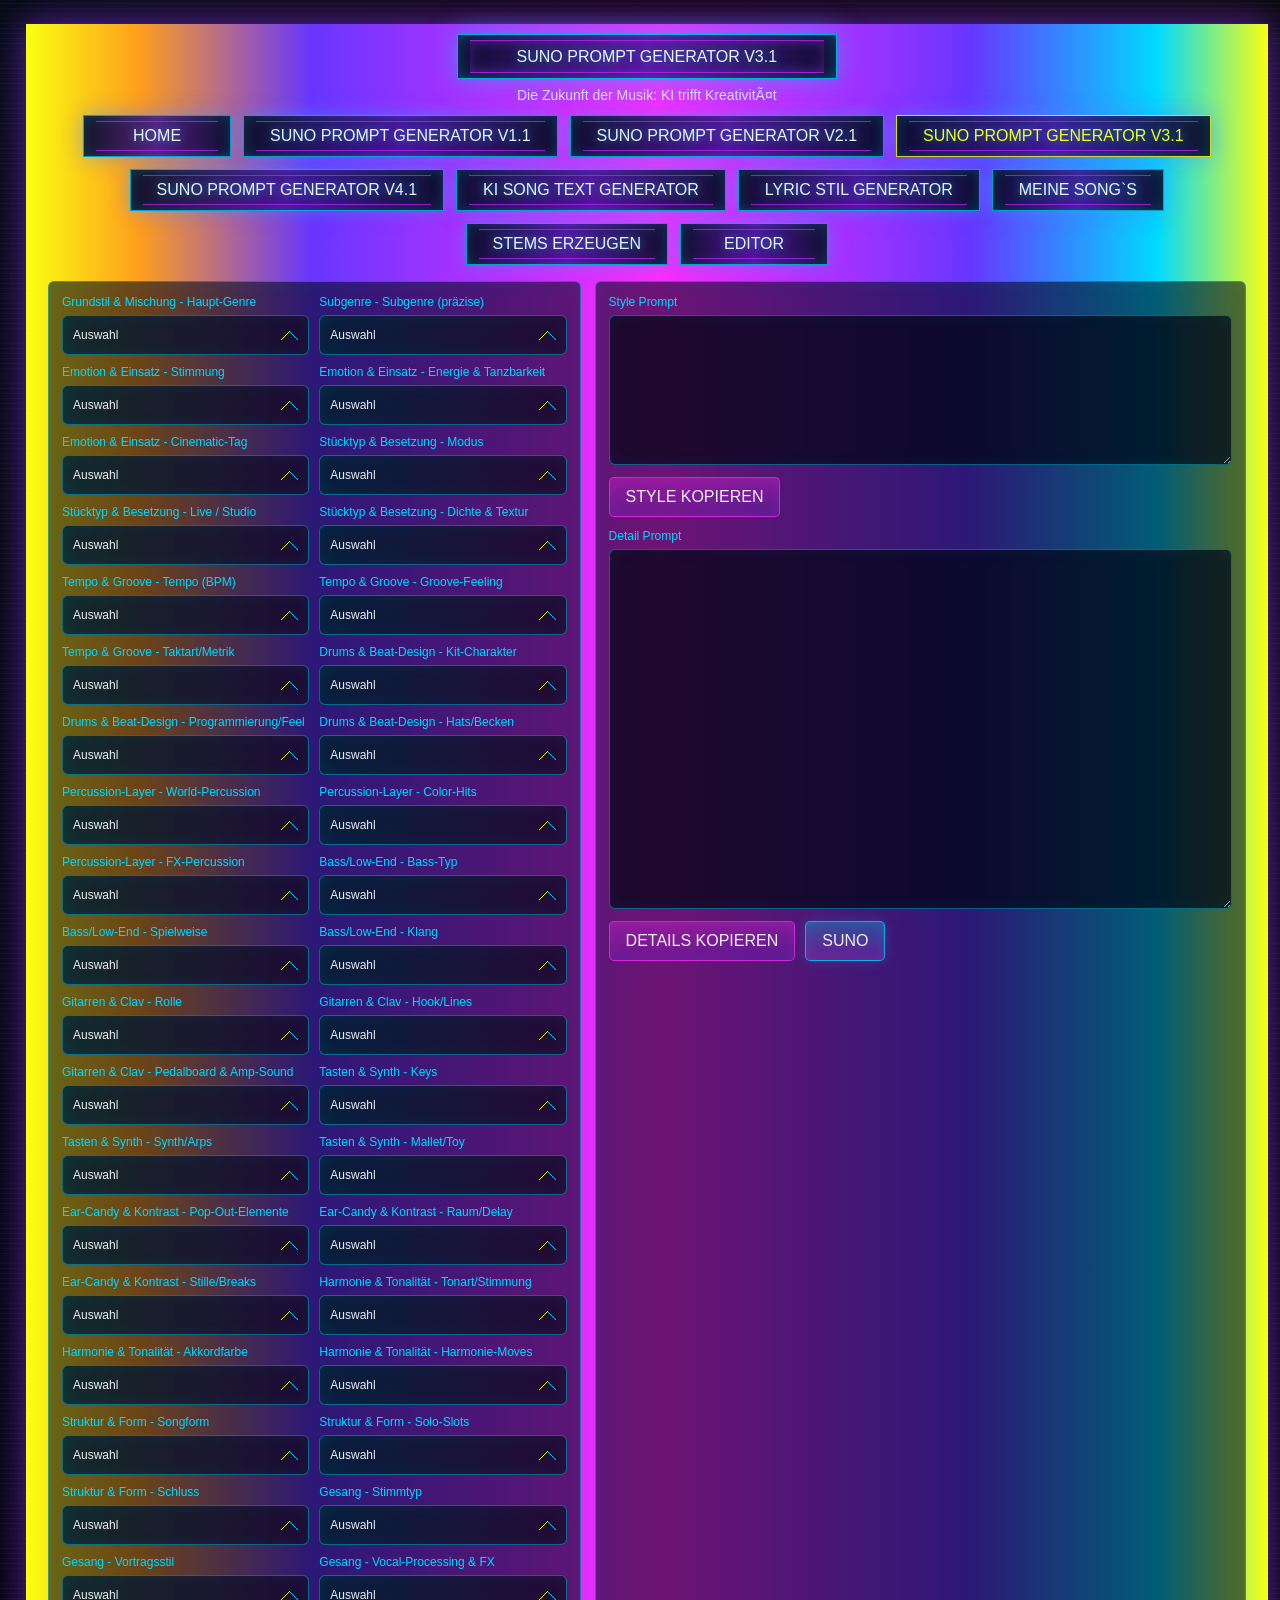
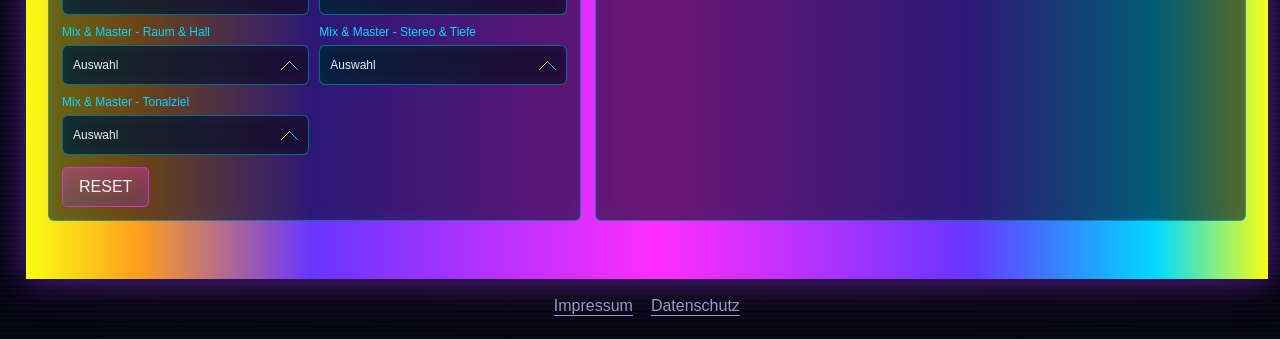
<file: suno-prompt-generator-v31.html>
﻿<!doctype html>
<html lang="de">
<head>
  <meta charset="utf-8">
  <meta name="viewport" content="width=device-width, initial-scale=1">
  <link rel="icon" type="image/png" href="favicon.png">
  <link rel="apple-touch-icon" href="favicon.png">
  <link rel="stylesheet" href="assets/site-nav.css">
  <script src="assets/remote-config.js"></script>
  <script src="assets/remote-store.js"></script>
  <script src="assets/site-nav.js" defer></script>
  <script src="assets/site-content.js" defer></script>
  <title>SUNO Prompt Generator V3.1</title>
  <style>
    :root {
      --bg: #070812;
      --cyan: #00d9ff;
      --magenta: #ff2dfd;
      --violet: #6736ff;
      --yellow: #f8ff13;
      --orange: #ff9f1c;
      --text: #f7fbff;
      --muted: #9da7d7;
      --shadow: 0 0 24px rgba(103, 54, 255, 0.45), 0 0 48px rgba(255, 45, 253, 0.24);
    }

    *,
    *::before,
    *::after {
      box-sizing: border-box;
    }

    html,
    body {
      min-height: 100%;
      scrollbar-color: rgba(0, 217, 255, 0.78) rgba(2, 5, 20, 0.82);
      scrollbar-width: thin;
    }

    body {
      margin: 0;
      color: var(--text);
      background: var(--bg);
      font-family: "Segoe UI", Arial, sans-serif;
      letter-spacing: 0;
      text-transform: uppercase;
      overflow-x: hidden;
    }

    button,
    select,
    textarea {
      font: inherit;
      font-weight: 400;
    }

    ::-webkit-scrollbar {
      width: 12px;
      height: 12px;
    }

    ::-webkit-scrollbar-track {
      background: linear-gradient(180deg, rgba(2, 5, 20, 0.96), rgba(15, 8, 45, 0.96));
      border: 1px solid rgba(0, 217, 255, 0.22);
      box-shadow: inset 0 0 10px rgba(103, 54, 255, 0.28);
    }

    ::-webkit-scrollbar-thumb {
      background:
        linear-gradient(180deg, rgba(248, 255, 19, 0.92), rgba(255, 45, 253, 0.86) 48%, rgba(0, 217, 255, 0.88));
      border: 2px solid rgba(2, 5, 20, 0.96);
      border-radius: 999px;
      box-shadow: 0 0 12px rgba(0, 217, 255, 0.48), 0 0 18px rgba(255, 45, 253, 0.34);
    }

    ::-webkit-scrollbar-thumb:hover {
      background:
        linear-gradient(180deg, rgba(255, 255, 120, 0.98), rgba(255, 84, 253, 0.96) 48%, rgba(52, 231, 255, 0.98));
    }

    .prompt-stage {
      position: relative;
      min-height: 100vh;
      display: grid;
      align-items: start;
      justify-items: center;
      padding: 24px 26px;
      isolation: isolate;
      background:
        linear-gradient(180deg, rgba(5, 7, 20, 0.58), rgba(5, 7, 20, 0.86)),
        linear-gradient(90deg, rgba(0, 217, 255, 0.07), rgba(255, 45, 253, 0.11), rgba(248, 255, 19, 0.05));
    }

    .prompt-stage::after {
      content: "";
      position: absolute;
      inset: 0;
      background:
        repeating-linear-gradient(0deg, rgba(255, 255, 255, 0.025), rgba(255, 255, 255, 0.025) 1px, transparent 1px, transparent 5px),
        linear-gradient(180deg, rgba(3, 4, 14, 0.08), rgba(3, 4, 14, 0.64));
      pointer-events: none;
      z-index: -2;
    }

    .prompt-shell {
      --shell-corner-depth: clamp(78px, 10vh, 112px);
      position: relative;
      width: min(1420px, 97vw);
      min-height: min(760px, calc(100vh - 48px));
      padding: 10px 22px 58px;
      clip-path: none;
      background:
        linear-gradient(90deg, var(--yellow), var(--orange) 9%, var(--violet) 23%, var(--magenta) 51%, var(--violet) 76%, var(--cyan) 91%, var(--yellow)),
        linear-gradient(180deg, rgba(17, 8, 47, 0.96), rgba(5, 5, 18, 0.98));
      box-shadow: var(--shadow);
    }

    .prompt-shell::before {
      content: "";
      position: absolute;
      inset: 3px;
      clip-path: none;
      background:
        linear-gradient(180deg, rgba(10, 6, 29, 0.95), rgba(8, 5, 24, 0.98)),
        linear-gradient(90deg, rgba(0, 217, 255, 0.08), rgba(255, 45, 253, 0.08));
      z-index: -1;
    }

    .prompt-title {
      position: relative;
      z-index: 2;
      display: grid;
      justify-items: center;
      gap: 8px;
      margin: 0 0 12px;
    }

    .prompt-title-chip {
      position: relative;
      min-width: 380px;
      padding: 13px 34px 12px;
      min-height: 44px;
      display: flex;
      align-items: center;
      justify-content: center;
      text-align: center;
      color: rgba(247, 251, 255, 0.96);
      font-weight: 400;
      text-transform: uppercase;
      letter-spacing: 0;
      background:
        linear-gradient(90deg, rgba(9, 14, 42, 0.96), rgba(64, 12, 137, 0.88), rgba(9, 14, 42, 0.96));
      border: 1px solid rgba(0, 217, 255, 0.8);
      box-shadow:
        0 0 26px rgba(0, 217, 255, 0.52),
        0 0 34px rgba(175, 25, 255, 0.36),
        inset 0 0 16px rgba(0, 217, 255, 0.28);
      clip-path: none;
      text-shadow: 0 0 12px rgba(0, 217, 255, 0.78);
      white-space: nowrap;
      isolation: isolate;
      overflow: hidden;
    }

    .prompt-title-chip::before {
      content: "";
      position: absolute;
      inset: 5px 12px;
      border-top: 1px solid rgba(198, 31, 255, 0.78);
      border-bottom: 1px solid rgba(198, 31, 255, 0.78);
      clip-path: none;
      box-shadow: inset 0 0 14px rgba(198, 31, 255, 0.32);
      pointer-events: none;
    }

    .prompt-subline {
      color: rgba(247, 251, 255, 0.88);
      font-size: 14px;
      text-transform: none;
      text-shadow: 0 0 10px rgba(0, 217, 255, 0.45);
    }

    .prompt-content {
      position: relative;
      z-index: 2;
      display: grid;
      grid-template-columns: minmax(280px, 0.9fr) minmax(340px, 1.1fr);
      gap: 14px;
      max-width: 1320px;
      margin: 0 auto;
    }

    .control-panel,
    .output-panel {
      display: grid;
      gap: 12px;
      align-content: start;
      padding: 13px;
      border: 1px solid rgba(0, 217, 255, 0.42);
      border-radius: 6px;
      background: rgba(2, 5, 20, 0.58);
      box-shadow: inset 0 0 18px rgba(0, 217, 255, 0.07);
    }

    .control-grid {
      display: grid;
      grid-template-columns: repeat(2, minmax(0, 1fr));
      gap: 10px;
    }

    .prompt-label {
      display: grid;
      gap: 6px;
      color: var(--cyan);
      font-size: 12px;
      text-transform: none;
    }

    .prompt-select,
    .prompt-output {
      width: 100%;
      color: rgba(247, 251, 255, 0.94);
      background: rgba(2, 5, 20, 0.72);
      border: 1px solid rgba(0, 217, 255, 0.42);
      border-radius: 6px;
      outline: none;
      box-shadow: inset 0 0 16px rgba(0, 217, 255, 0.06);
    }

    .prompt-select {
      min-height: 40px;
      padding: 8px 38px 8px 10px;
      text-transform: none;
      appearance: none;
      background:
        linear-gradient(135deg, transparent 0 48%, rgba(248, 255, 19, 0.95) 49% 54%, transparent 55%) right 18px center / 9px 9px no-repeat,
        linear-gradient(225deg, transparent 0 48%, rgba(0, 217, 255, 0.95) 49% 54%, transparent 55%) right 10px center / 9px 9px no-repeat,
        linear-gradient(90deg, rgba(0, 217, 255, 0.11), rgba(255, 45, 253, 0.08)),
        rgba(2, 5, 20, 0.82);
      cursor: pointer;
      scrollbar-color: rgba(0, 217, 255, 0.78) rgba(2, 5, 20, 0.82);
      scrollbar-width: thin;
    }

    .prompt-select:hover,
    .prompt-select:focus-visible {
      border-color: rgba(248, 255, 19, 0.86);
      box-shadow:
        0 0 16px rgba(0, 217, 255, 0.22),
        inset 0 0 18px rgba(255, 45, 253, 0.1);
    }

    .prompt-select option {
      color: rgba(247, 251, 255, 0.96);
      background: #08091d;
      font-weight: 400;
    }

    .prompt-select option:checked {
      color: #ffffff;
      background: #2a126a;
    }

    .prompt-output {
      min-height: 150px;
      padding: 12px;
      resize: vertical;
      line-height: 1.45;
      text-transform: none;
      scrollbar-color: rgba(0, 217, 255, 0.78) rgba(2, 5, 20, 0.62);
      scrollbar-width: thin;
    }

    .prompt-output.lyrics {
      min-height: 360px;
    }

    .button-row {
      display: flex;
      flex-wrap: wrap;
      gap: 10px;
    }

    .prompt-button {
      display: inline-flex;
      align-items: center;
      justify-content: center;
      min-height: 40px;
      padding: 9px 16px;
      color: rgba(247, 251, 255, 0.94);
      text-decoration: none;
      text-transform: uppercase;
      background: linear-gradient(180deg, rgba(255, 45, 253, 0.28), rgba(103, 54, 255, 0.18));
      border: 1px solid rgba(255, 45, 253, 0.66);
      border-radius: 5px;
      cursor: pointer;
      box-shadow: inset 0 0 14px rgba(255, 45, 253, 0.12);
    }

    .prompt-button:hover,
    .prompt-button:focus-visible {
      border-color: rgba(248, 255, 19, 0.9);
      outline: none;
    }

    .prompt-button.suno-button {
      border-color: rgba(0, 217, 255, 0.72);
      background: linear-gradient(180deg, rgba(0, 217, 255, 0.28), rgba(255, 45, 253, 0.2));
      box-shadow: inset 0 0 14px rgba(0, 217, 255, 0.14), 0 0 14px rgba(0, 217, 255, 0.16);
    }

    .prompt-status {
      min-height: 18px;
      color: var(--yellow);
      font-size: 12px;
      text-transform: none;
    }

    @media (max-width: 940px) {
      .prompt-content,
      .control-grid {
        grid-template-columns: 1fr;
      }
    }

    @media (max-width: 820px) {
      .prompt-stage {
        padding: 18px 12px 12px;
      }

      .prompt-shell {
        --shell-corner-depth: 42px;
        width: min(100%, 96vw);
        padding: 10px 14px 44px;
        clip-path: none;
      }

      .prompt-title-chip {
        min-width: 0;
        width: 100%;
      }
    }
  </style>
</head>
<body>
  <main class="prompt-stage">
    <section class="prompt-shell" aria-label="SUNO Prompt Generator V3.1">
      <div class="prompt-title">
        <div class="prompt-title-chip">SUNO Prompt Generator V3.1</div>
        <div class="prompt-subline">Die Zukunft der Musik: KI trifft KreativitÃ¤t</div>
      </div>

      <nav class="site-nav" data-active="suno-v31" aria-label="Hauptnavigation"></nav>

      <div class="prompt-content">
        <section class="control-panel" aria-label="Prompt Parameter">
          <div class="control-grid" id="controlGrid"></div>
          <div class="button-row">
            <button class="prompt-button" id="resetButton" type="button">Reset</button>
          </div>
        </section>

        <section class="output-panel" aria-label="Prompt Ausgabe">
          <label class="prompt-label">
            Style Prompt
            <textarea class="prompt-output" id="styleOutput" readonly></textarea>
          </label>
          <div class="button-row">
            <button class="prompt-button" data-copy="styleOutput" type="button">Style kopieren</button>
          </div>
          <label class="prompt-label">
            Detail Prompt
            <textarea class="prompt-output lyrics" id="detailOutput" readonly></textarea>
          </label>
          <div class="button-row">
            <button class="prompt-button" data-copy="detailOutput" type="button">Details kopieren</button>
            <a class="prompt-button suno-button" href="https://suno.com/create" target="_blank" rel="noopener noreferrer">Suno</a>
          </div>
          <div class="prompt-status" id="copyStatus"></div>
        </section>
      </div>
    </section>
  </main>

  <script type="module">
    import { SUNO_CATEGORIES } from "./assets/suno-prompt-v31-data.js";

    const controlGrid = document.getElementById("controlGrid");
    const styleOutput = document.getElementById("styleOutput");
    const detailOutput = document.getElementById("detailOutput");
    const copyStatus = document.getElementById("copyStatus");
    const selections = new Map();

    const getCategoryControls = (category) => {
      if (Array.isArray(category.subcategories)) {
        return category.subcategories.map((subcategory) => ({
          id: subcategory.id,
          title: category.title,
          label: subcategory.label,
          options: subcategory.options || [],
        }));
      }

      return [{
        id: category.id,
        title: category.title,
        label: category.subLabel || category.title,
        options: category.options || [],
      }];
    };

    const allControls = SUNO_CATEGORIES.flatMap(getCategoryControls);
    const getValue = (id) => selections.get(id) || "";

    const updateOutputs = () => {
      const chosen = allControls
        .map((control) => ({
          title: control.title,
          label: control.label,
          value: getValue(control.id),
        }))
        .filter((item) => item.value);

      styleOutput.value = chosen.map((item) => item.value).join(", ");
      detailOutput.value = chosen
        .map((item) => item.title + " - " + item.label + ": " + item.value)
        .join("\n");
      window.autoGrowTextareas?.();
    };

    const buildControls = () => {
      allControls.forEach((group) => {
        const label = document.createElement("label");
        const select = document.createElement("select");
        const placeholder = document.createElement("option");

        label.className = "prompt-label";
        label.textContent = group.title + " - " + group.label;
        select.className = "prompt-select";
        select.dataset.groupId = group.id;
        placeholder.value = "";
        placeholder.textContent = "Auswahl";
        select.appendChild(placeholder);

        group.options.forEach((option) => {
          const element = document.createElement("option");
          element.value = option;
          element.textContent = option;
          select.appendChild(element);
        });

        select.addEventListener("change", () => {
          selections.set(group.id, select.value);
          updateOutputs();
        });

        label.appendChild(select);
        controlGrid.appendChild(label);
      });
    };

    const copyToClipboard = async (id) => {
      const element = document.getElementById(id);
      if (!element) return;
      await navigator.clipboard.writeText(element.value);
      copyStatus.textContent = "Kopiert.";
      window.setTimeout(() => {
        copyStatus.textContent = "";
      }, 1600);
    };

    document.querySelectorAll("[data-copy]").forEach((button) => {
      button.addEventListener("click", () => copyToClipboard(button.dataset.copy));
    });

    document.getElementById("resetButton").addEventListener("click", () => {
      selections.clear();
      controlGrid.querySelectorAll("select").forEach((select) => {
        select.value = "";
      });
      updateOutputs();
    });

    buildControls();
    updateOutputs();
  </script>
</body>
</html>
</file>
<file: assets/site-nav.css>
﻿.site-nav {
  position: relative;
  z-index: 4;
  display: flex;
  justify-content: center;
  align-items: center;
  flex-wrap: wrap;
  gap: 12px;
  margin: 0 auto 16px;
  padding: 0 12px;
}

.site-nav-link {
  position: relative;
  min-width: 148px;
  min-height: 42px;
  display: inline-flex;
  align-items: center;
  justify-content: center;
  padding: 10px 26px;
  color: rgba(247, 251, 255, 0.94);
  text-decoration: none;
  text-transform: uppercase;
  letter-spacing: 0;
  font-weight: 400;
  background:
    linear-gradient(90deg, rgba(9, 14, 42, 0.96), rgba(64, 12, 137, 0.88), rgba(9, 14, 42, 0.96));
  border: 1px solid rgba(0, 217, 255, 0.72);
  clip-path: none;
  box-shadow:
    0 0 18px rgba(0, 217, 255, 0.34),
    0 0 24px rgba(175, 25, 255, 0.25),
    inset 0 0 13px rgba(0, 217, 255, 0.2);
  text-shadow: 0 0 10px rgba(0, 217, 255, 0.66);
}

.site-nav-link::before {
  content: "";
  position: absolute;
  inset: 5px 12px;
  border-top: 1px solid rgba(198, 31, 255, 0.72);
  border-bottom: 1px solid rgba(198, 31, 255, 0.72);
  clip-path: none;
  pointer-events: none;
}

.site-nav-link:hover,
.site-nav-link:focus-visible {
  color: #ffffff;
  border-color: rgba(248, 255, 19, 0.9);
  outline: none;
  box-shadow:
    0 0 22px rgba(248, 255, 19, 0.22),
    0 0 30px rgba(0, 217, 255, 0.4),
    inset 0 0 15px rgba(255, 45, 253, 0.22);
}

.site-nav-link.is-active {
  color: var(--yellow, #f8ff13);
  border-color: rgba(248, 255, 19, 0.86);
}

.site-nav-link span {
  position: relative;
  z-index: 1;
}

.legal-footer {
  position: relative;
  z-index: 4;
  width: min(1180px, 96vw);
  display: flex;
  justify-content: center;
  gap: 18px;
  margin: 18px auto 0;
  padding: 0 12px;
}

.legal-link {
  appearance: none;
  border: 0;
  padding: 0;
  color: rgba(157, 167, 215, 0.92);
  background: transparent;
  font: inherit;
  font-weight: 400;
  text-transform: none;
  text-decoration: underline;
  text-underline-offset: 4px;
  cursor: pointer;
}

.legal-link:hover,
.legal-link:focus-visible {
  color: var(--cyan, #00d9ff);
  outline: none;
  text-shadow: 0 0 12px rgba(0, 217, 255, 0.58);
}

.legal-modal {
  position: fixed;
  inset: 0;
  z-index: 20;
  display: none;
  align-items: center;
  justify-content: center;
  padding: 22px;
  background: rgba(2, 4, 16, 0.76);
  backdrop-filter: blur(10px);
}

.legal-modal.is-open {
  display: flex;
}

.legal-dialog {
  width: min(780px, 94vw);
  max-height: min(760px, 88vh);
  display: grid;
  grid-template-rows: auto minmax(0, 1fr);
  border: 1px solid rgba(0, 217, 255, 0.62);
  border-radius: 8px;
  color: var(--text, #f7fbff);
  background:
    linear-gradient(135deg, rgba(248, 255, 19, 0.1), transparent 20%),
    linear-gradient(225deg, rgba(255, 45, 253, 0.14), transparent 24%),
    rgba(5, 7, 24, 0.96);
  box-shadow:
    0 0 28px rgba(0, 217, 255, 0.3),
    0 0 42px rgba(255, 45, 253, 0.24),
    inset 0 0 24px rgba(0, 217, 255, 0.08);
  overflow: hidden;
}

.legal-dialog-head {
  display: flex;
  align-items: center;
  justify-content: space-between;
  gap: 16px;
  padding: 18px 20px;
  border-bottom: 1px solid rgba(0, 217, 255, 0.28);
}

.legal-dialog-title {
  margin: 0;
  color: var(--cyan, #00d9ff);
  font-size: 20px;
  font-weight: 400;
  text-transform: none;
}

.legal-close {
  width: 38px;
  height: 38px;
  border: 1px solid rgba(0, 217, 255, 0.5);
  border-radius: 4px;
  color: var(--text, #f7fbff);
  background: rgba(7, 11, 30, 0.88);
  font: inherit;
  font-size: 22px;
  line-height: 1;
  cursor: pointer;
}

.legal-close:hover,
.legal-close:focus-visible {
  border-color: var(--yellow, #f8ff13);
  outline: none;
  box-shadow: 0 0 18px rgba(248, 255, 19, 0.18);
}

.legal-dialog-body {
  min-height: 0;
  padding: 18px 20px 22px;
  overflow: auto;
  scrollbar-color: rgba(0, 217, 255, 0.78) rgba(2, 5, 20, 0.62);
  scrollbar-width: thin;
  color: rgba(247, 251, 255, 0.9);
  line-height: 1.55;
  text-transform: none;
}

.legal-dialog-body::-webkit-scrollbar {
  width: 10px;
}

.legal-dialog-body::-webkit-scrollbar-track {
  background: rgba(2, 5, 20, 0.62);
  border-left: 1px solid rgba(0, 217, 255, 0.18);
}

.legal-dialog-body::-webkit-scrollbar-thumb {
  background:
    linear-gradient(180deg, rgba(0, 217, 255, 0.85), rgba(255, 45, 253, 0.72));
  border: 2px solid rgba(2, 5, 20, 0.78);
  border-radius: 999px;
  box-shadow: 0 0 12px rgba(0, 217, 255, 0.42);
}

.legal-dialog-body::-webkit-scrollbar-thumb:hover {
  background:
    linear-gradient(180deg, rgba(248, 255, 19, 0.9), rgba(255, 45, 253, 0.78));
}

.legal-dialog-body p {
  margin: 0 0 12px;
}

.legal-dialog-body ul {
  margin: 0 0 14px 20px;
  padding: 0;
}

[data-content-key] a {
  color: var(--cyan, #00d9ff);
  text-decoration-color: rgba(0, 217, 255, 0.62);
  text-underline-offset: 4px;
  text-shadow: 0 0 10px rgba(0, 217, 255, 0.34);
}

[data-content-key] a:hover,
[data-content-key] a:focus-visible {
  color: var(--yellow, #f8ff13);
  outline: none;
  text-decoration-color: rgba(248, 255, 19, 0.78);
}

select {
  min-height: 40px !important;
  padding: 8px 38px 8px 10px !important;
  color: rgba(247, 251, 255, 0.94) !important;
  text-transform: none !important;
  appearance: none !important;
  background:
    linear-gradient(135deg, transparent 0 48%, rgba(248, 255, 19, 0.95) 49% 54%, transparent 55%) right 18px center / 9px 9px no-repeat,
    linear-gradient(225deg, transparent 0 48%, rgba(0, 217, 255, 0.95) 49% 54%, transparent 55%) right 10px center / 9px 9px no-repeat,
    linear-gradient(90deg, rgba(0, 217, 255, 0.11), rgba(255, 45, 253, 0.08)),
    rgba(2, 5, 20, 0.82) !important;
  border: 1px solid rgba(0, 217, 255, 0.42) !important;
  border-radius: 6px !important;
  outline: none !important;
  box-shadow: inset 0 0 16px rgba(0, 217, 255, 0.06) !important;
  cursor: pointer;
  scrollbar-color: rgba(0, 217, 255, 0.78) rgba(2, 5, 20, 0.82);
  scrollbar-width: thin;
}

select:hover,
select:focus-visible {
  border-color: rgba(248, 255, 19, 0.86) !important;
  box-shadow:
    0 0 16px rgba(0, 217, 255, 0.22),
    inset 0 0 18px rgba(255, 45, 253, 0.1) !important;
}

select option {
  color: rgba(247, 251, 255, 0.96);
  background: #08091d;
  font-weight: 400;
}

select option:checked {
  color: #ffffff;
  background: #2a126a;
}

@media (max-width: 820px) {
  .site-nav {
    gap: 8px;
    margin-bottom: 12px;
  }

  .site-nav-link {
    flex: 1 1 132px;
    min-width: 132px;
    padding-left: 18px;
    padding-right: 18px;
  }

  .legal-footer {
    gap: 14px;
    margin-top: 14px;
  }
}
</file>
